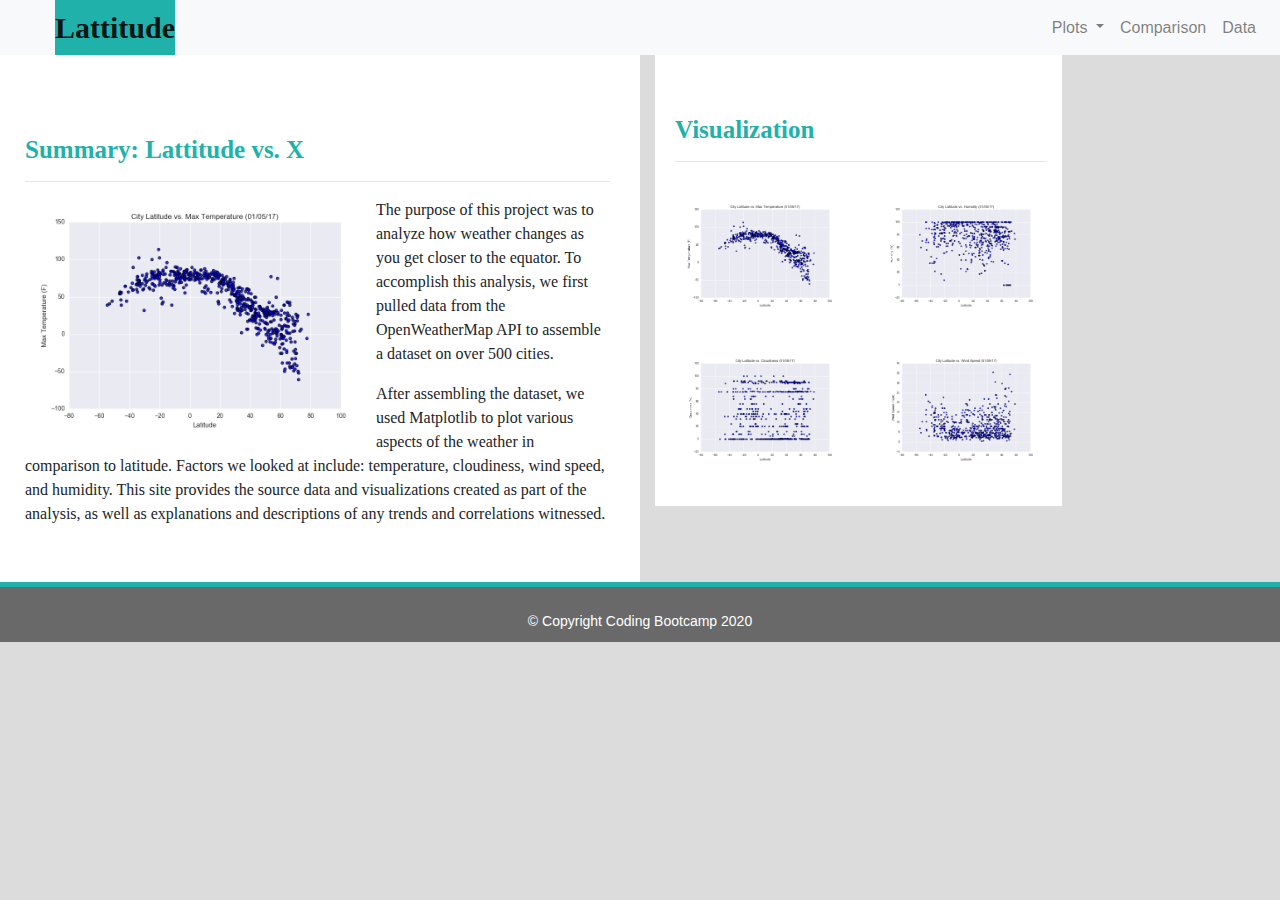
<file: WebVisualizations/index.html>
<!DOCTYPE html>
<html lang="en-us">

<head>
    <meta charset="UTF-8">
    <title>Web Visualization</title>
    <link rel="stylesheet" href="https://stackpath.bootstrapcdn.com/bootstrap/4.3.1/css/bootstrap.min.css" integrity="sha384-ggOyR0iXCbMQv3Xipma34MD+dH/1fQ784/j6cY/iJTQUOhcWr7x9JvoRxT2MZw1T" crossorigin="anonymous">
    <link rel="stylesheet" href="style.css">
</head>


<body>
<!--Navbar-->
    <nav class="navbar navbar-expand-lg navbar-light bg-light">
    <a class="navbar-brand" href="index.html">Lattitude</a>
    <button class="navbar-toggler" type="button" data-toggle="collapse" data-target="#navbarSupportedContent" aria-controls="navbarSupportedContent" aria-expanded="false" aria-label="Toggle navigation">
    <span class="navbar-toggler-icon"></span>
    </button>

    <div class="collapse navbar-collapse" id="navbarSupportedContent">
        <ul class="navbar-nav ml-auto">
            <li class="nav-item dropdown">
                <a class="nav-link dropdown-toggle" href="#" id="navbarDropdown" role="button" data-toggle="dropdown" aria-haspopup="true" aria-expanded="false">
                Plots
                </a>
                <div class="dropdown-menu dropdown-menu-right" aria-labelledby="navbarDropdown">
                    <a class="dropdown-item" href="max_temperature.html">Max Temperature</a>
                    <a class="dropdown-item" href="humidity.html">Humidity</a>
                    <a class="dropdown-item" href="cloudiness.html">Cloudiness</a>
                    <a class="dropdown-item" href="wind_speed.html">Wind Speed</a>
                </div>
            </li>
            <li class="nav-item">
                <a class="nav-link" href="comparison.html">Comparison</a>
            </li>
            <li class="nav-item">
                <a class="nav-link" href="data.html">Data</a>
            </li>
        </ul>
    </div>
    </nav>
    
    <!--Summary Grid-->
    <div class="container-fliud">
        <div class="row">
        <div class="col-md-6"> 
            <div class="col-md-12">
                <h2>Summary: Lattitude vs. X</h2>
                <hr>
            <div class = "img-fluid">
                <img src="assets/images/Fig1.png" class="rounded float-left" width="60%">
            </div>
            <p>The purpose of this project was to analyze how weather changes as you get closer to the equator. To accomplish this analysis, we first pulled data from the OpenWeatherMap API to assemble a dataset on over 500 cities.</p>
            <p>After assembling the dataset, we used Matplotlib to plot various aspects of the weather in comparison to latitude. Factors we looked at include: temperature, cloudiness, wind speed, and humidity. This site provides the source data and visualizations created as part of the analysis, as well as explanations and descriptions of any trends and correlations witnessed.</p>
            </div>
        </div>

        <!--Right Grid-->
        <div class="col-md-4">
            <div class="col-md-12">
               <h2>Visualization</h2>
               <hr>
                <div class="row">
                    <div class="col-md-6">
                        <a href="max_temperature.html">
                            <img src="assets/images/Fig1.png" class="img-fluid" alt="Max Temperature">
                        </a>
                    </div> 
                    <div class="col-md-6">
                        <a href="humidity.html">
                            <img src="assets/images/Fig2.png" class="img-fluid" alt="Humidity">
                        </a>
                    </div> 
                </div>

                <div class="row">
                    <div class="col-md-6">
                        <a href="cloudiness.html">
                            <img src="assets/images/Fig3.png" class="img-fluid" alt="Cloudiness">
                        </a>
                    </div> 
                    <div class="col-md-6">
                        <a href="wind_speed.html">
                            <img src="assets/images/Fig4.png" class="img-fluid" alt="Wind Speed">
                        </a>
                    </div> 
                </div>

            </div>
        </div>
        </div>
    </div>

<!--footer-->
<footer class="page-footer font-small blue pt-4">
<div class="container-fluid text-center">© Copyright Coding Bootcamp 2020
</div>      
</footer>

<script src="https://code.jquery.com/jquery-3.3.1.slim.min.js" integrity="sha384-q8i/X+965DzO0rT7abK41JStQIAqVgRVzpbzo5smXKp4YfRvH+8abtTE1Pi6jizo" crossorigin="anonymous"></script>
<script src="https://cdnjs.cloudflare.com/ajax/libs/popper.js/1.14.7/umd/popper.min.js" integrity="sha384-UO2eT0CpHqdSJQ6hJty5KVphtPhzWj9WO1clHTMGa3JDZwrnQq4sF86dIHNDz0W1" crossorigin="anonymous"></script>
<script src="https://stackpath.bootstrapcdn.com/bootstrap/4.3.1/js/bootstrap.min.js" integrity="sha384-JjSmVgyd0p3pXB1rRibZUAYoIIy6OrQ6VrjIEaFf/nJGzIxFDsf4x0xIM+B07jRM" crossorigin="anonymous"></script>

    
</body>
</html>
</file>
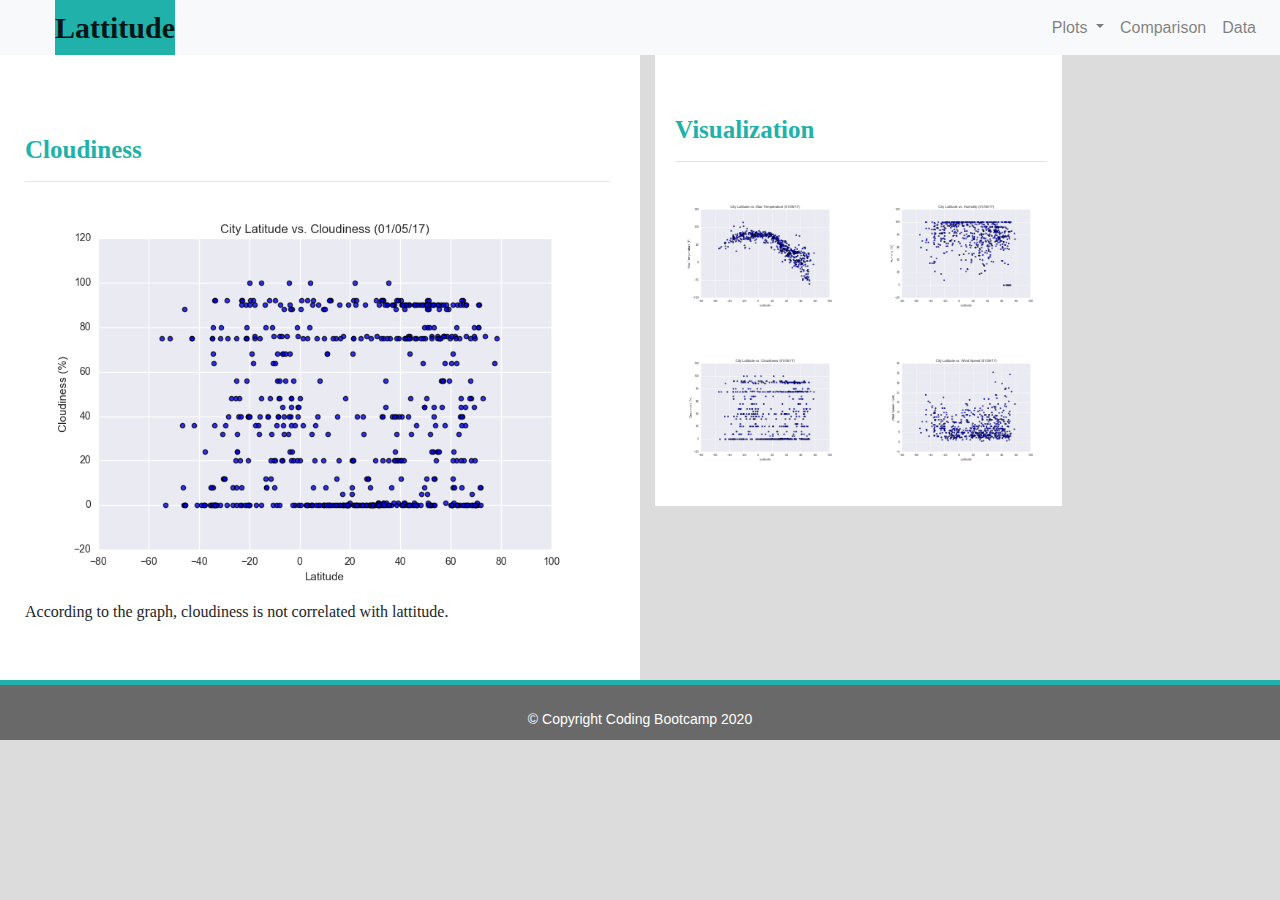
<file: WebVisualizations/cloudiness.html>
<!DOCTYPE html>
<html lang="en-us">

<head>
    <meta charset="UTF-8">
    <title>Web Visualization</title>
    <link rel="stylesheet" href="https://stackpath.bootstrapcdn.com/bootstrap/4.3.1/css/bootstrap.min.css" integrity="sha384-ggOyR0iXCbMQv3Xipma34MD+dH/1fQ784/j6cY/iJTQUOhcWr7x9JvoRxT2MZw1T" crossorigin="anonymous">
    <link rel="stylesheet" href="style.css">
</head>


<body>
<!--Navbar-->
    <nav class="navbar navbar-expand-lg navbar-light bg-light">
        <a class="navbar-brand" href="index.html">Lattitude</a>
        <button class="navbar-toggler" type="button" data-toggle="collapse" data-target="#navbarSupportedContent" aria-controls="navbarSupportedContent" aria-expanded="false" aria-label="Toggle navigation">
        <span class="navbar-toggler-icon"></span>
        </button>
    
        <div class="collapse navbar-collapse" id="navbarSupportedContent">
            <ul class="navbar-nav ml-auto">
                <li class="nav-item dropdown">
                    <a class="nav-link dropdown-toggle" href="#" id="navbarDropdown" role="button" data-toggle="dropdown" aria-haspopup="true" aria-expanded="false">
                    Plots
                    </a>
                    <div class="dropdown-menu dropdown-menu-right" aria-labelledby="navbarDropdown">
                        <a class="dropdown-item" href="max_temperature.html">Max Temperature</a>
                        <a class="dropdown-item" href="humidity.html">Humidity</a>
                        <a class="dropdown-item" href="cloudiness.html">Cloudiness</a>
                        <a class="dropdown-item" href="wind_speed.html">Wind Speed</a>
                    </div>
                </li>
                <li class="nav-item">
                    <a class="nav-link" href="comparison.html">Comparison</a>
                </li>
                <li class="nav-item">
                    <a class="nav-link" href="data.html">Data</a>
                </li>
            </ul>
        </div>
    </nav>

    <!--Left Grid-->
    <div class="container-fliud">
        <div class="row">
        <div class="col-md-6"> 
            <div class="col-md-12">
                <h2>Cloudiness</h2>
                <hr>
            <div class = "img-fluid">
                <img src="assets/images/Fig3.png" class="img-fluid" width="100%" alt="Cloudiness">
            </div>
            <p>According to the graph, cloudiness is not correlated with lattitude. </p>
            </div>
        </div>

        <!--Right Grid-->
        <div class="col-md-4">
            <div class="col-md-12">
               <h2>Visualization</h2>
               <hr>
                <div class="row">
                    <div class="col-md-6">
                        <a href="max_temperature.html">
                            <img src="assets/images/Fig1.png" class="img-fluid" alt="Max Temperature">
                        </a>
                    </div> 
                    <div class="col-md-6">
                        <a href="humidity.html">
                            <img src="assets/images/Fig2.png" class="img-fluid" alt="Humidity">
                        </a>
                    </div> 
                </div>

                <div class="row">
                    <div class="col-md-6">
                        <a href="cloudiness.html">
                            <img src="assets/images/Fig3.png" class="img-fluid" alt="Cloudiness">
                        </a>
                    </div> 
                    <div class="col-md-6">
                        <a href="wind_speed.html">
                            <img src="assets/images/Fig4.png" class="img-fluid" alt="Wind Speed">
                        </a>
                    </div> 
                </div>

            </div>
        </div>
        </div>
    </div>

<!--footer-->
<footer class="page-footer font-small blue pt-4">
    <div class="container-fluid text-center">© Copyright Coding Bootcamp 2020
    </div>      
</footer> 

<script src="https://code.jquery.com/jquery-3.3.1.slim.min.js" integrity="sha384-q8i/X+965DzO0rT7abK41JStQIAqVgRVzpbzo5smXKp4YfRvH+8abtTE1Pi6jizo" crossorigin="anonymous"></script>
<script src="https://cdnjs.cloudflare.com/ajax/libs/popper.js/1.14.7/umd/popper.min.js" integrity="sha384-UO2eT0CpHqdSJQ6hJty5KVphtPhzWj9WO1clHTMGa3JDZwrnQq4sF86dIHNDz0W1" crossorigin="anonymous"></script>
<script src="https://stackpath.bootstrapcdn.com/bootstrap/4.3.1/js/bootstrap.min.js" integrity="sha384-JjSmVgyd0p3pXB1rRibZUAYoIIy6OrQ6VrjIEaFf/nJGzIxFDsf4x0xIM+B07jRM" crossorigin="anonymous"></script>


</body>
</html>
</file>
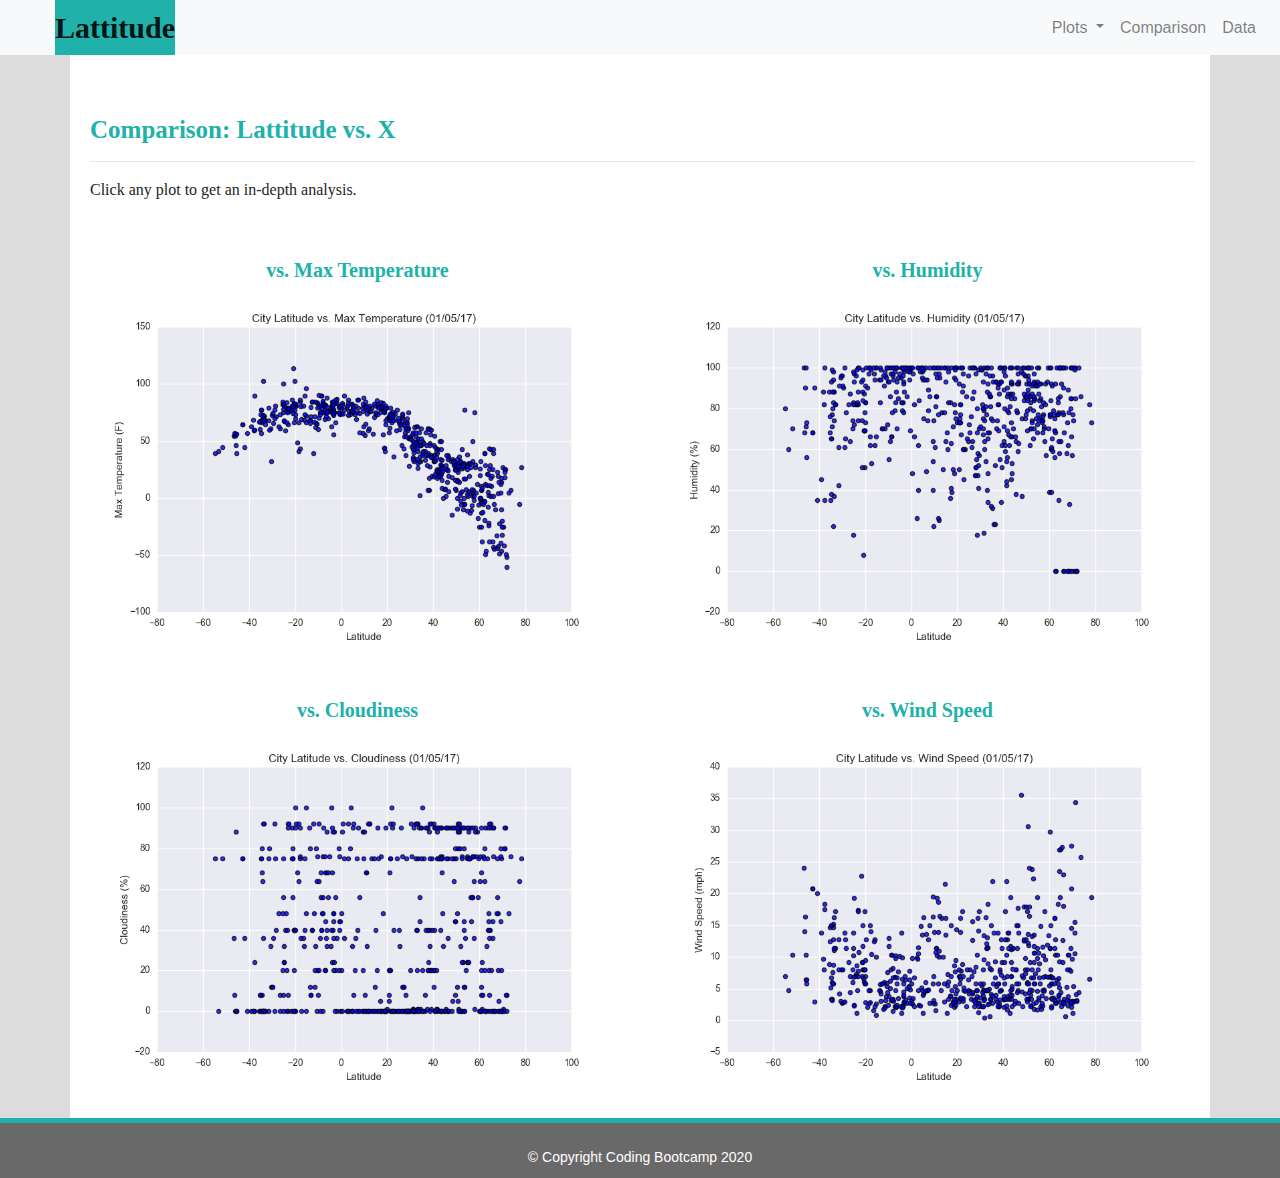
<file: WebVisualizations/comparison.html>
<!DOCTYPE html>
<html lang="en-us">

<head>
    <meta charset="UTF-8">
    <title>Web Visualization</title>
    <link rel="stylesheet" href="https://stackpath.bootstrapcdn.com/bootstrap/4.3.1/css/bootstrap.min.css" integrity="sha384-ggOyR0iXCbMQv3Xipma34MD+dH/1fQ784/j6cY/iJTQUOhcWr7x9JvoRxT2MZw1T" crossorigin="anonymous">
    <link rel="stylesheet" href="style.css">
</head>


<body>
    <!--Navbar-->
    <nav class="navbar navbar-expand-lg navbar-light bg-light">
        <a class="navbar-brand" href="index.html">Lattitude</a>
        <button class="navbar-toggler" type="button" data-toggle="collapse" data-target="#navbarSupportedContent" aria-controls="navbarSupportedContent" aria-expanded="false" aria-label="Toggle navigation">
        <span class="navbar-toggler-icon"></span>
        </button>

        <div class="collapse navbar-collapse" id="navbarSupportedContent">
            <ul class="navbar-nav ml-auto">
                <li class="nav-item dropdown">
                    <a class="nav-link dropdown-toggle" href="#" id="navbarDropdown" role="button" data-toggle="dropdown" aria-haspopup="true" aria-expanded="false">
                    Plots
                    </a>
                    <div class="dropdown-menu dropdown-menu-right" aria-labelledby="navbarDropdown">
                        <a class="dropdown-item" href="max_temperature.html">Max Temperature</a>
                        <a class="dropdown-item" href="humidity.html">Humidity</a>
                        <a class="dropdown-item" href="cloudiness.html">Cloudiness</a>
                        <a class="dropdown-item" href="wind_speed.html">Wind Speed</a>
                    </div>
                </li>
                <li class="nav-item">
                    <a class="nav-link" href="comparison.html">Comparison</a>
                </li>
                <li class="nav-item">
                    <a class="nav-link" href="data.html">Data</a>
                </li>
            </ul>
        </div>
    </nav>
<!--Comparison Grid-->
    <section>
        <div class="container">
            <div class="row">
                <div class="col-md-12">
                    <h2>Comparison: Lattitude vs. X</h2>
                    <hr>
                    <p>Click any plot to get an in-depth analysis.</p>
                </div> 
            </div>
            <div class="row">    
                <div class="col-md-6">
                    <h4 class="text-center">vs. Max Temperature</h4>
                    <a href="max_temperature.html">
                        <img src="assets/images/Fig1.png" class="img-fluid" width="100%" alt="Max Temperature">
                    </a>
                </div> 

                <div class="col-md-6">
                    <h4 class="text-center">vs. Humidity</h4>
                    <a href="humidity.html">
                        <img src="assets/images/Fig2.png" class="img-fluid" width="100%" alt="Humidity">
                    </a>
                </div> 

            </div>
            <div class="row">    
                <div class="col-md-6">
                    <h4 class="text-center">vs. Cloudiness</h4>
                    <a href="cloudiness.html">
                        <img src="assets/images/Fig3.png" class="img-fluid" width="100%" alt="Cloudiness">
                    </a>
                </div> 

                <div class="col-md-6">
                    <h4 class="text-center">vs. Wind Speed</h4>
                    <a href="wind_speed.html">
                        <img src="assets/images/Fig4.png" class="img-fluid" width="100%" alt="Wind Speed">
                    </a>
                </div> 

            </div>
            </div>
        </div>
    </section>

<!--footer-->
<footer class="page-footer font-small blue pt-4">
    <div class="container-fluid text-center">© Copyright Coding Bootcamp 2020
    </div>      
</footer> 

<script src="https://code.jquery.com/jquery-3.3.1.slim.min.js" integrity="sha384-q8i/X+965DzO0rT7abK41JStQIAqVgRVzpbzo5smXKp4YfRvH+8abtTE1Pi6jizo" crossorigin="anonymous"></script>
<script src="https://cdnjs.cloudflare.com/ajax/libs/popper.js/1.14.7/umd/popper.min.js" integrity="sha384-UO2eT0CpHqdSJQ6hJty5KVphtPhzWj9WO1clHTMGa3JDZwrnQq4sF86dIHNDz0W1" crossorigin="anonymous"></script>
<script src="https://stackpath.bootstrapcdn.com/bootstrap/4.3.1/js/bootstrap.min.js" integrity="sha384-JjSmVgyd0p3pXB1rRibZUAYoIIy6OrQ6VrjIEaFf/nJGzIxFDsf4x0xIM+B07jRM" crossorigin="anonymous"></script>

    
</body>
</html>
</file>
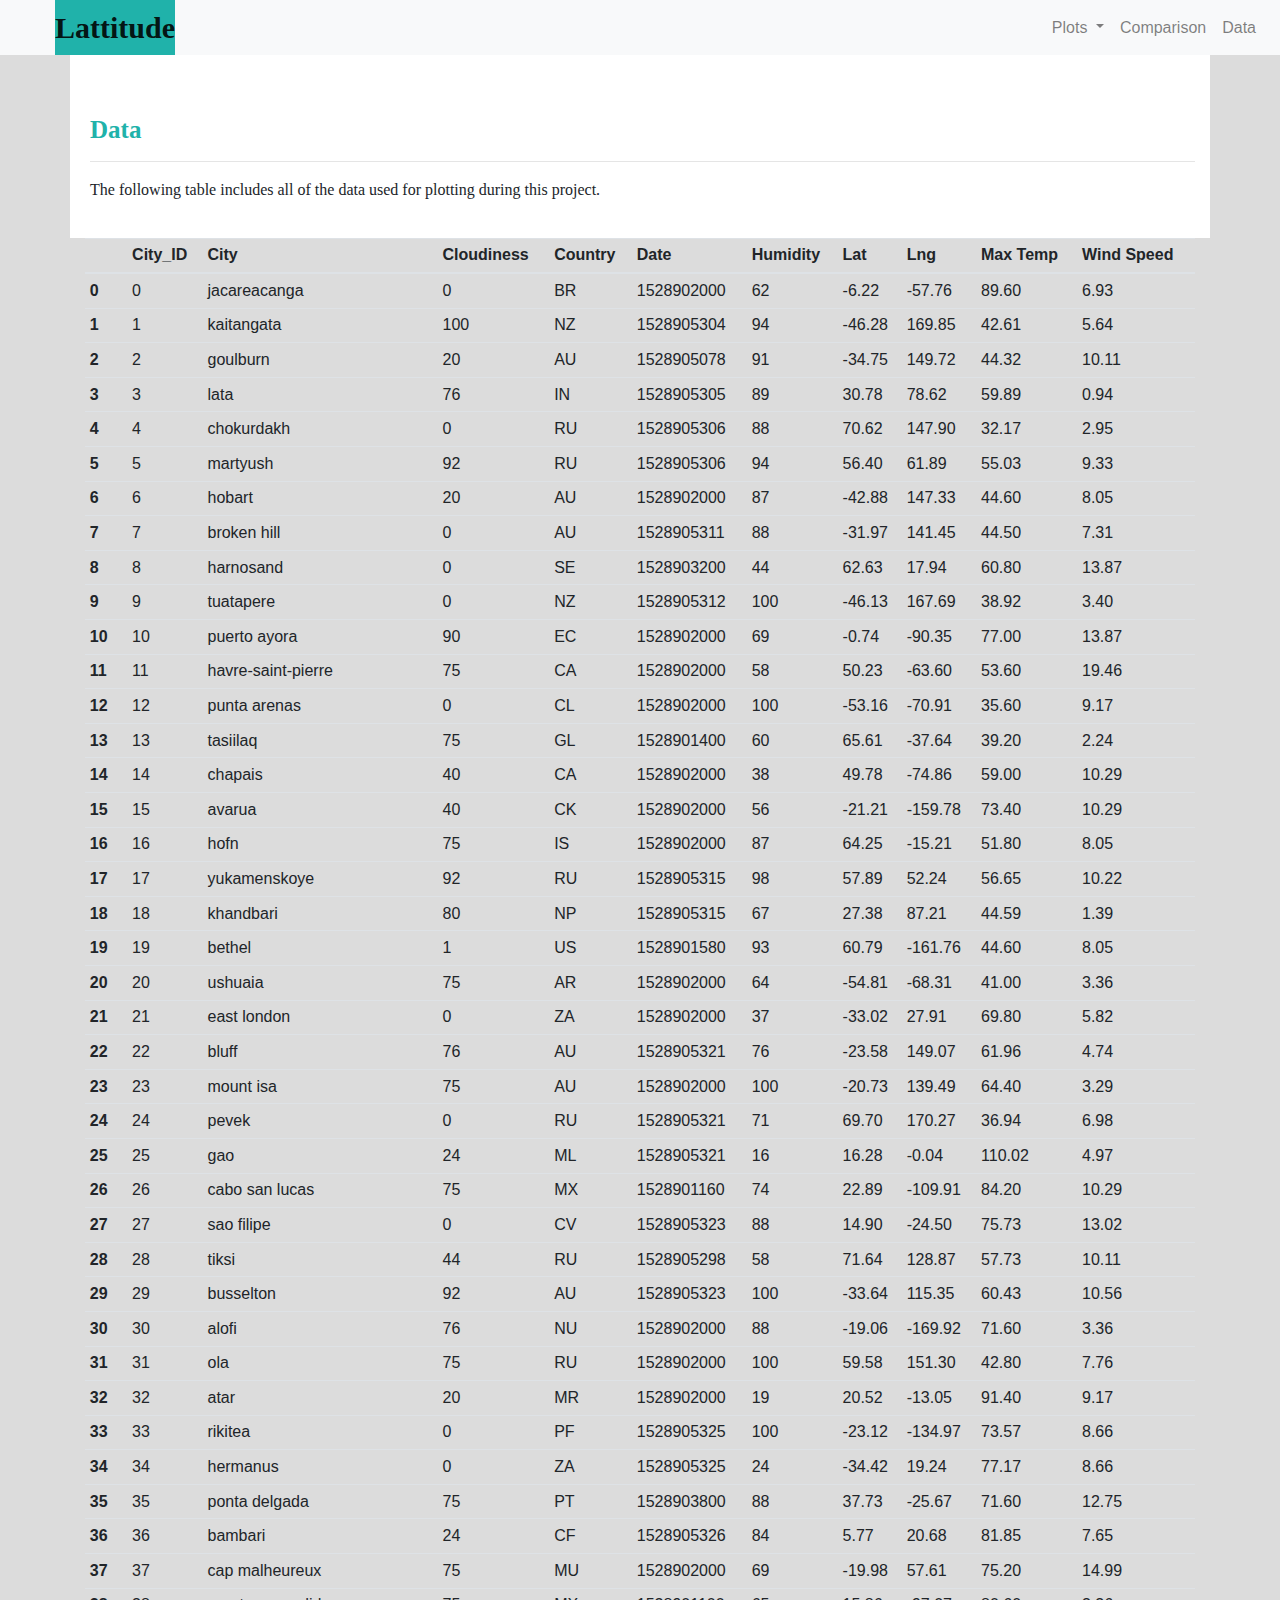
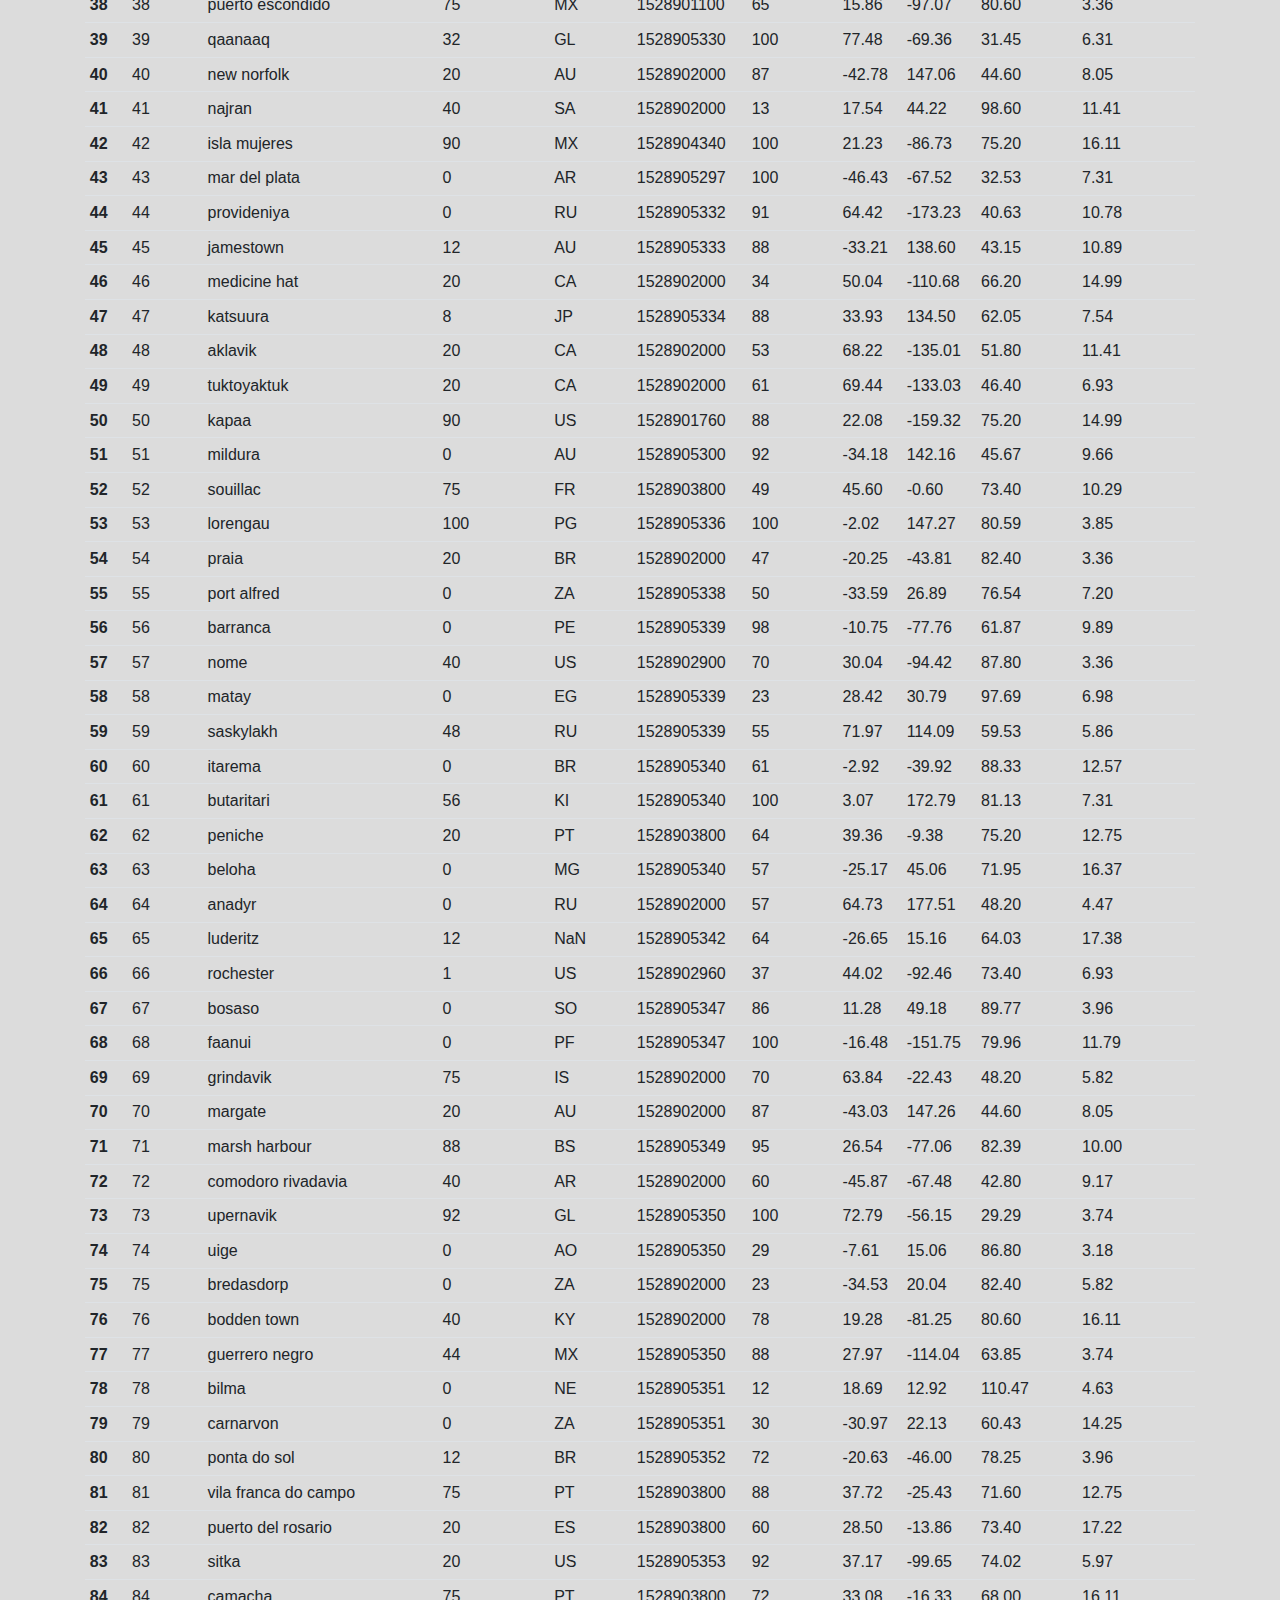
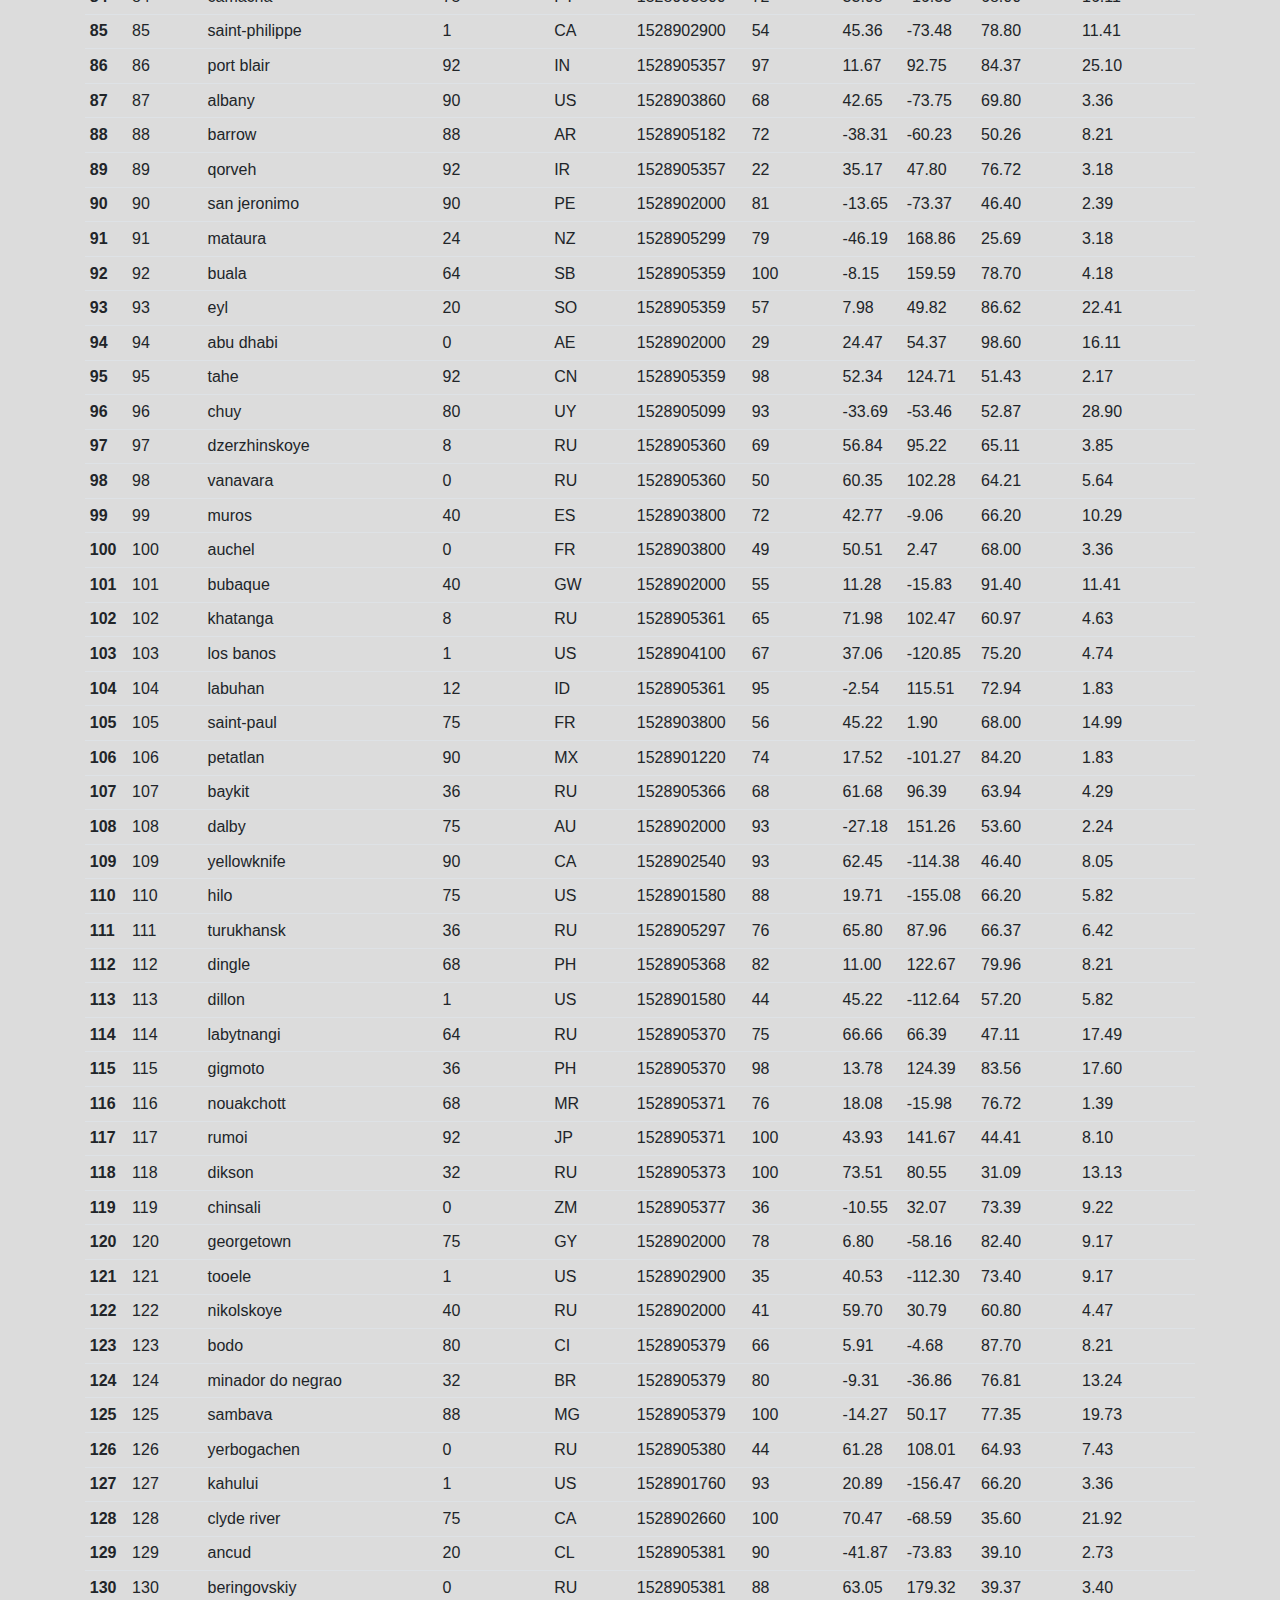
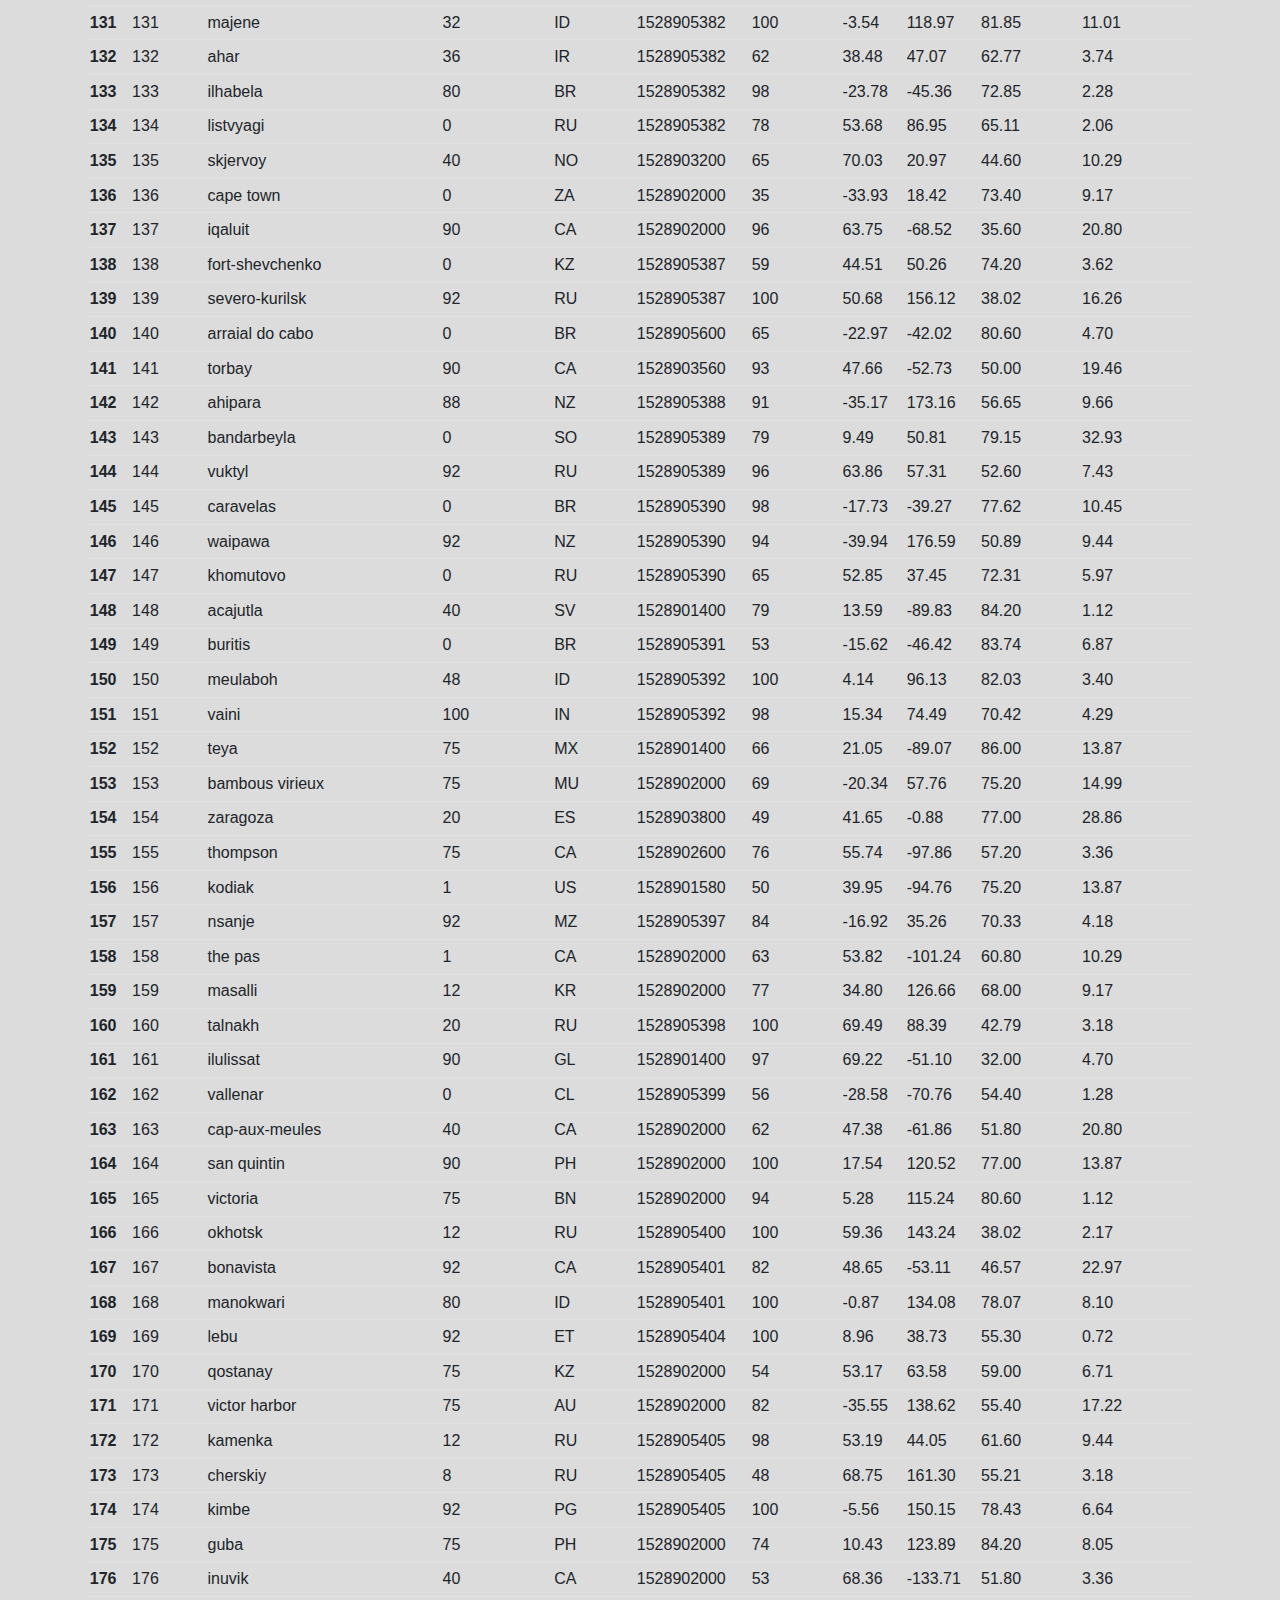
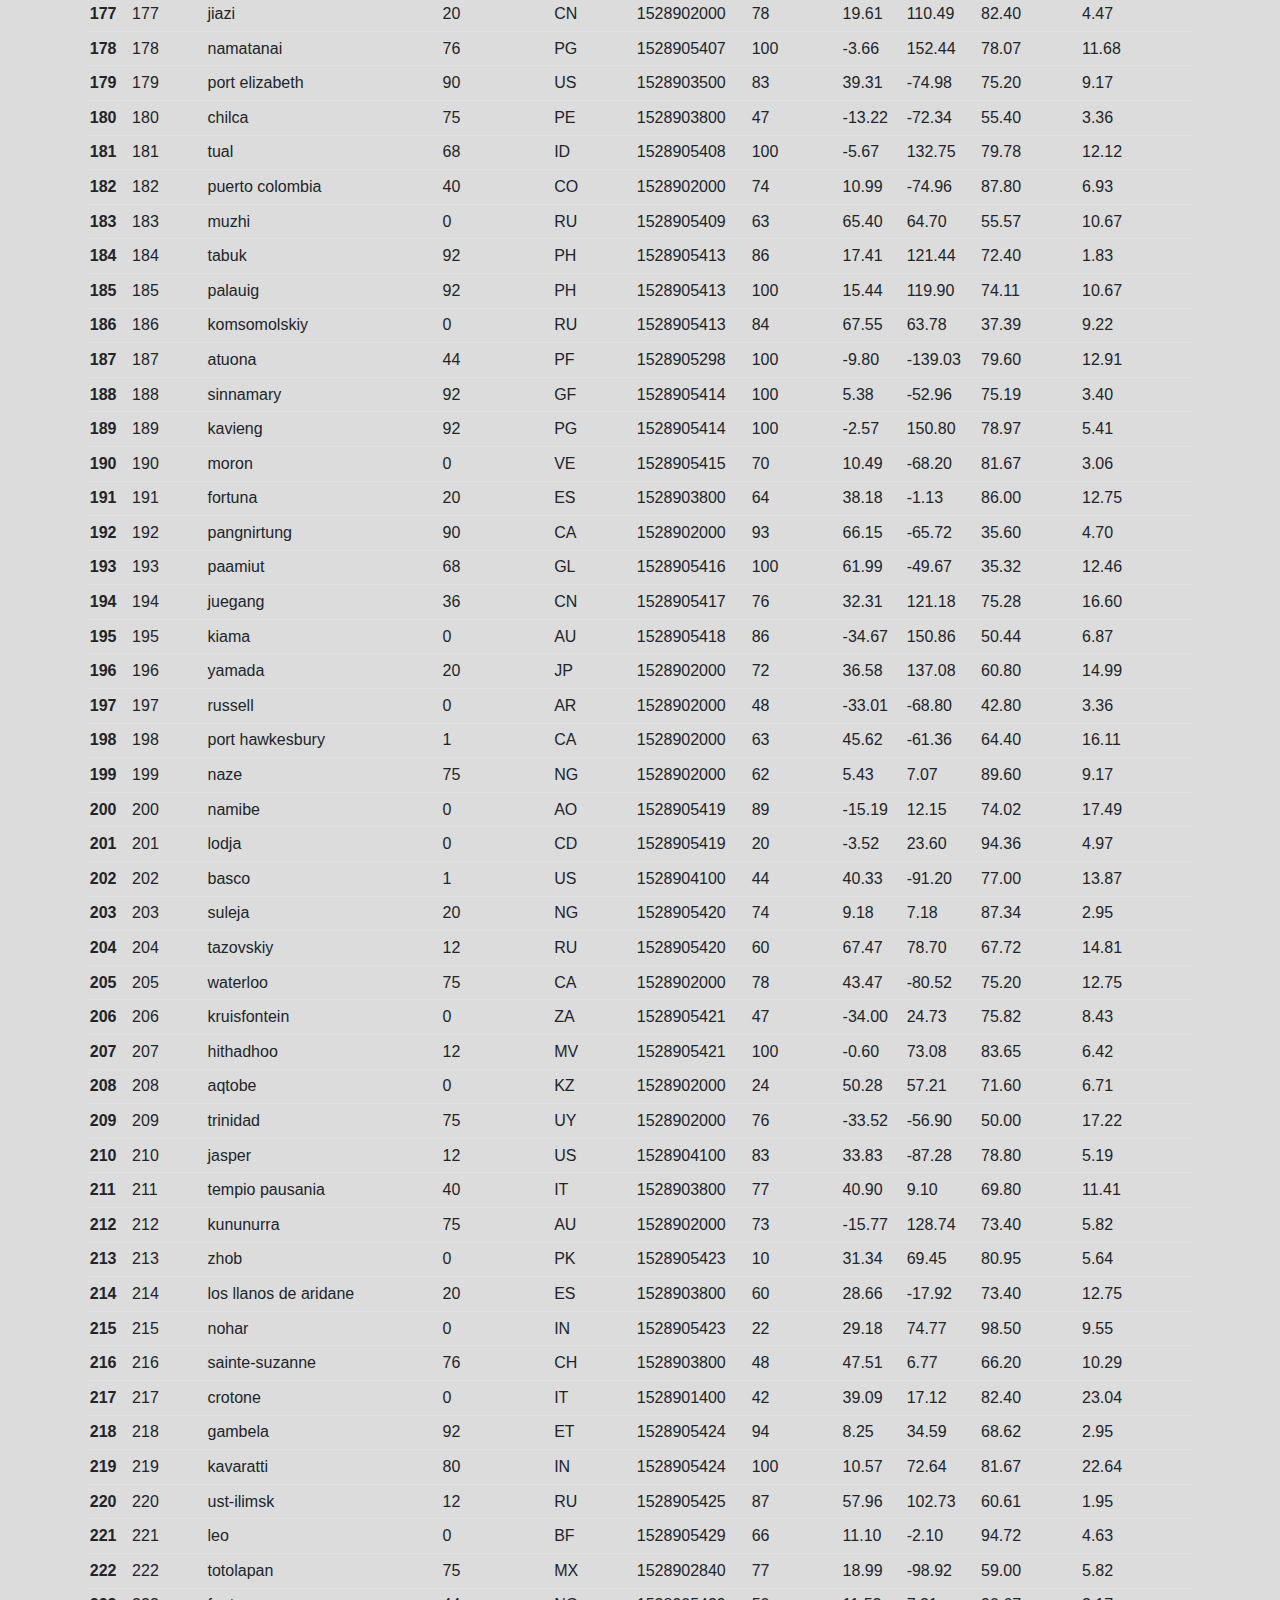
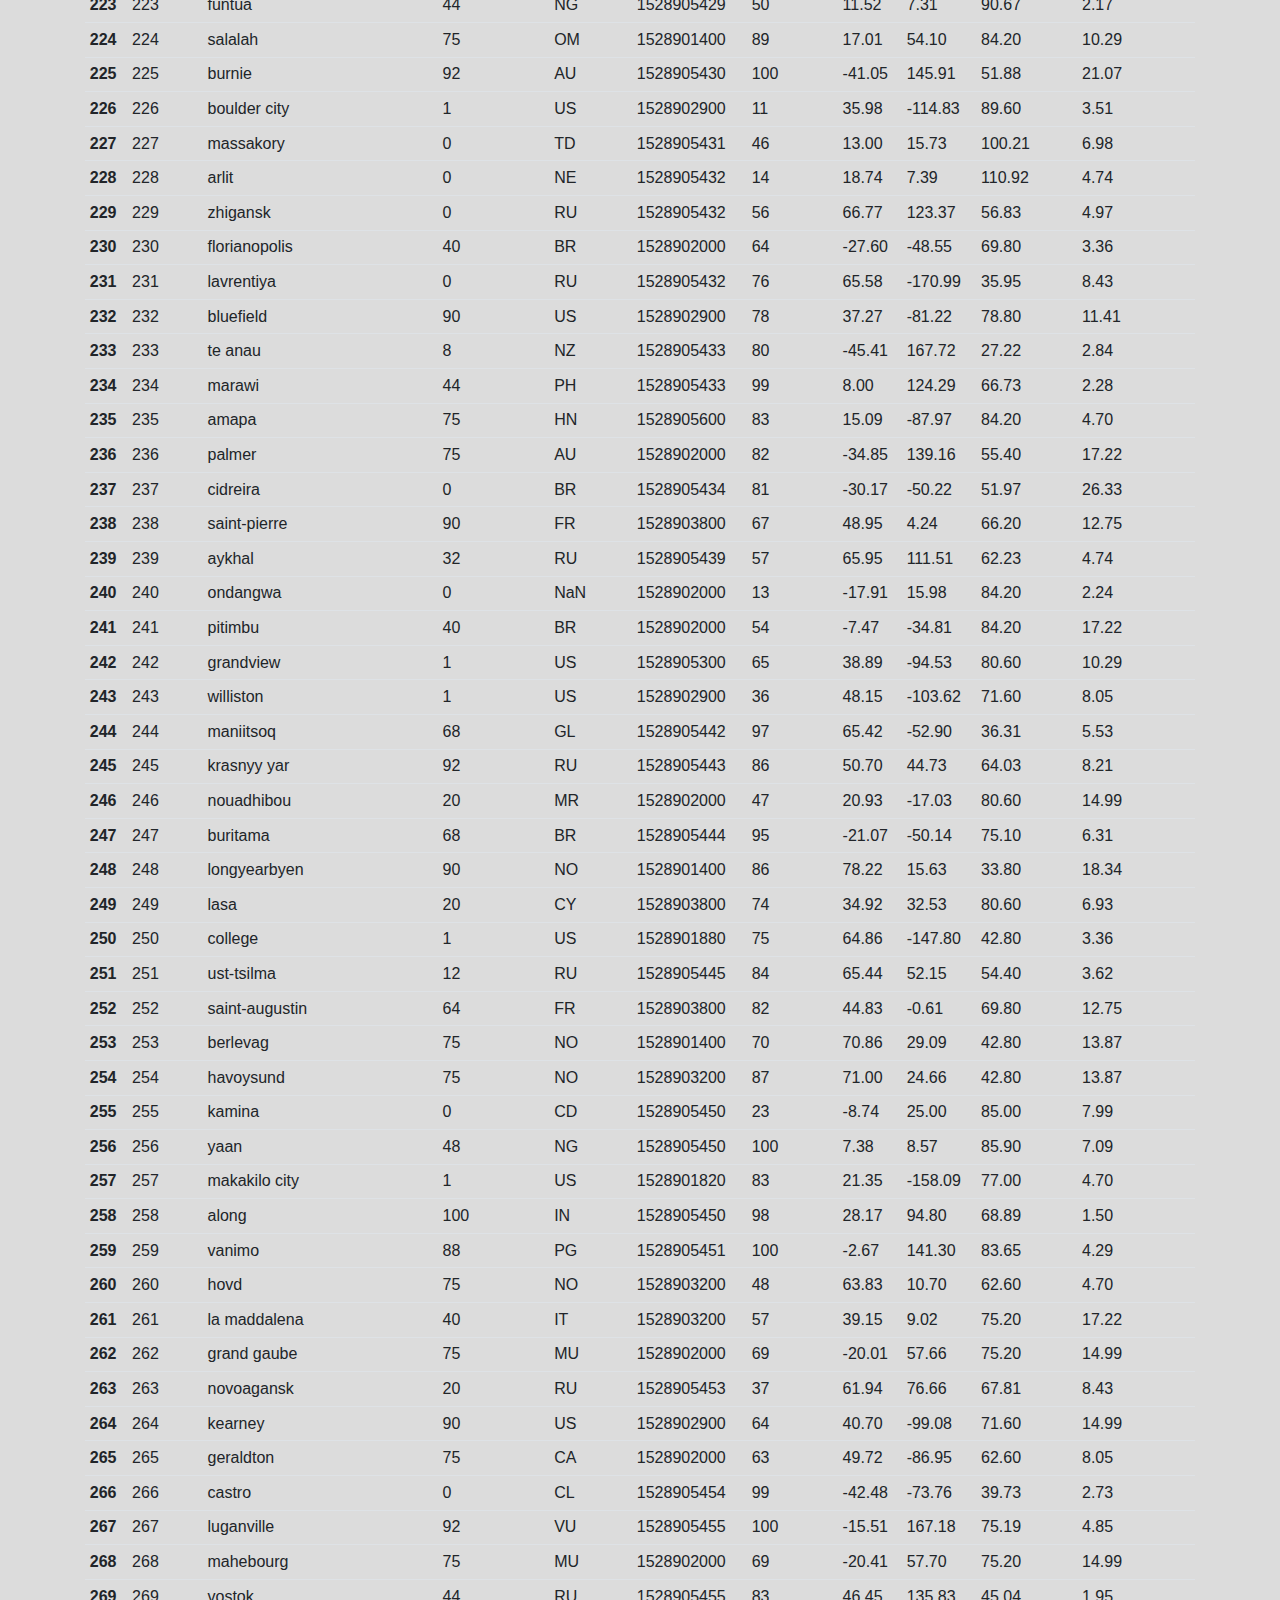
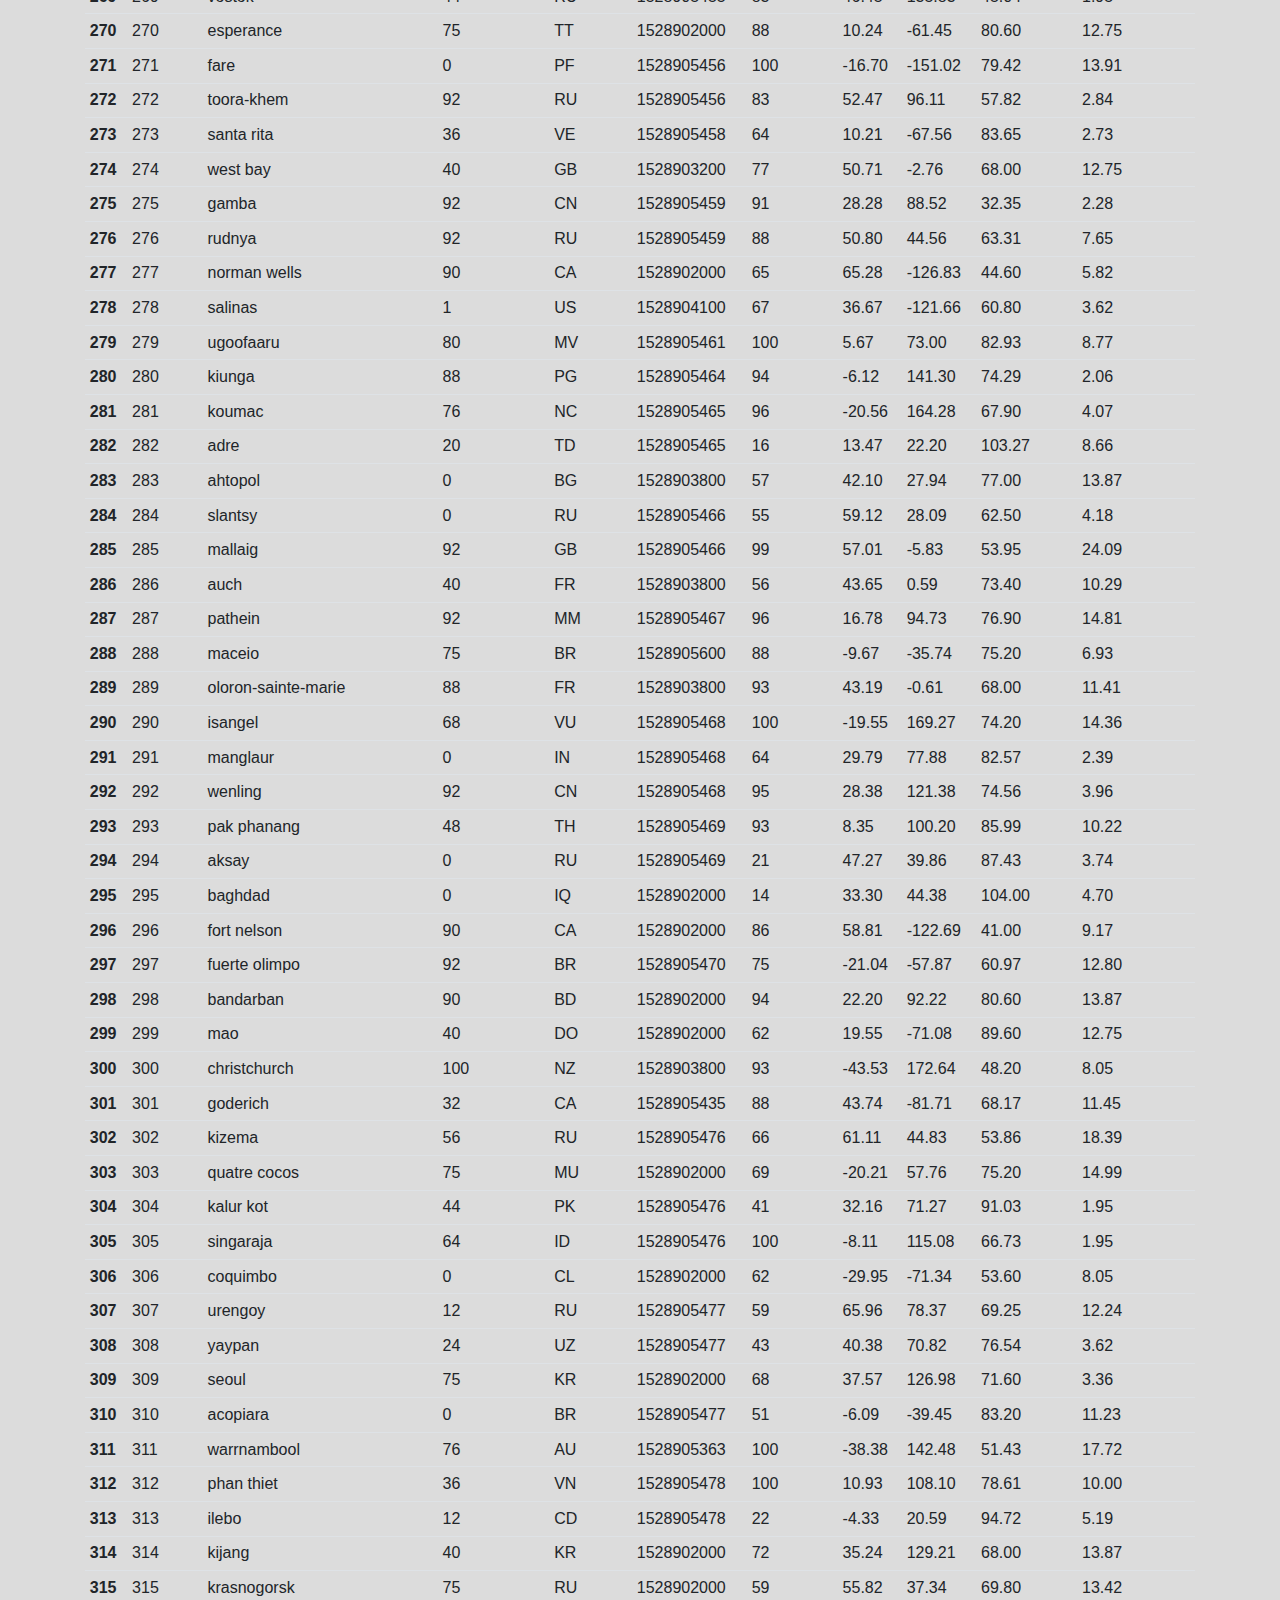
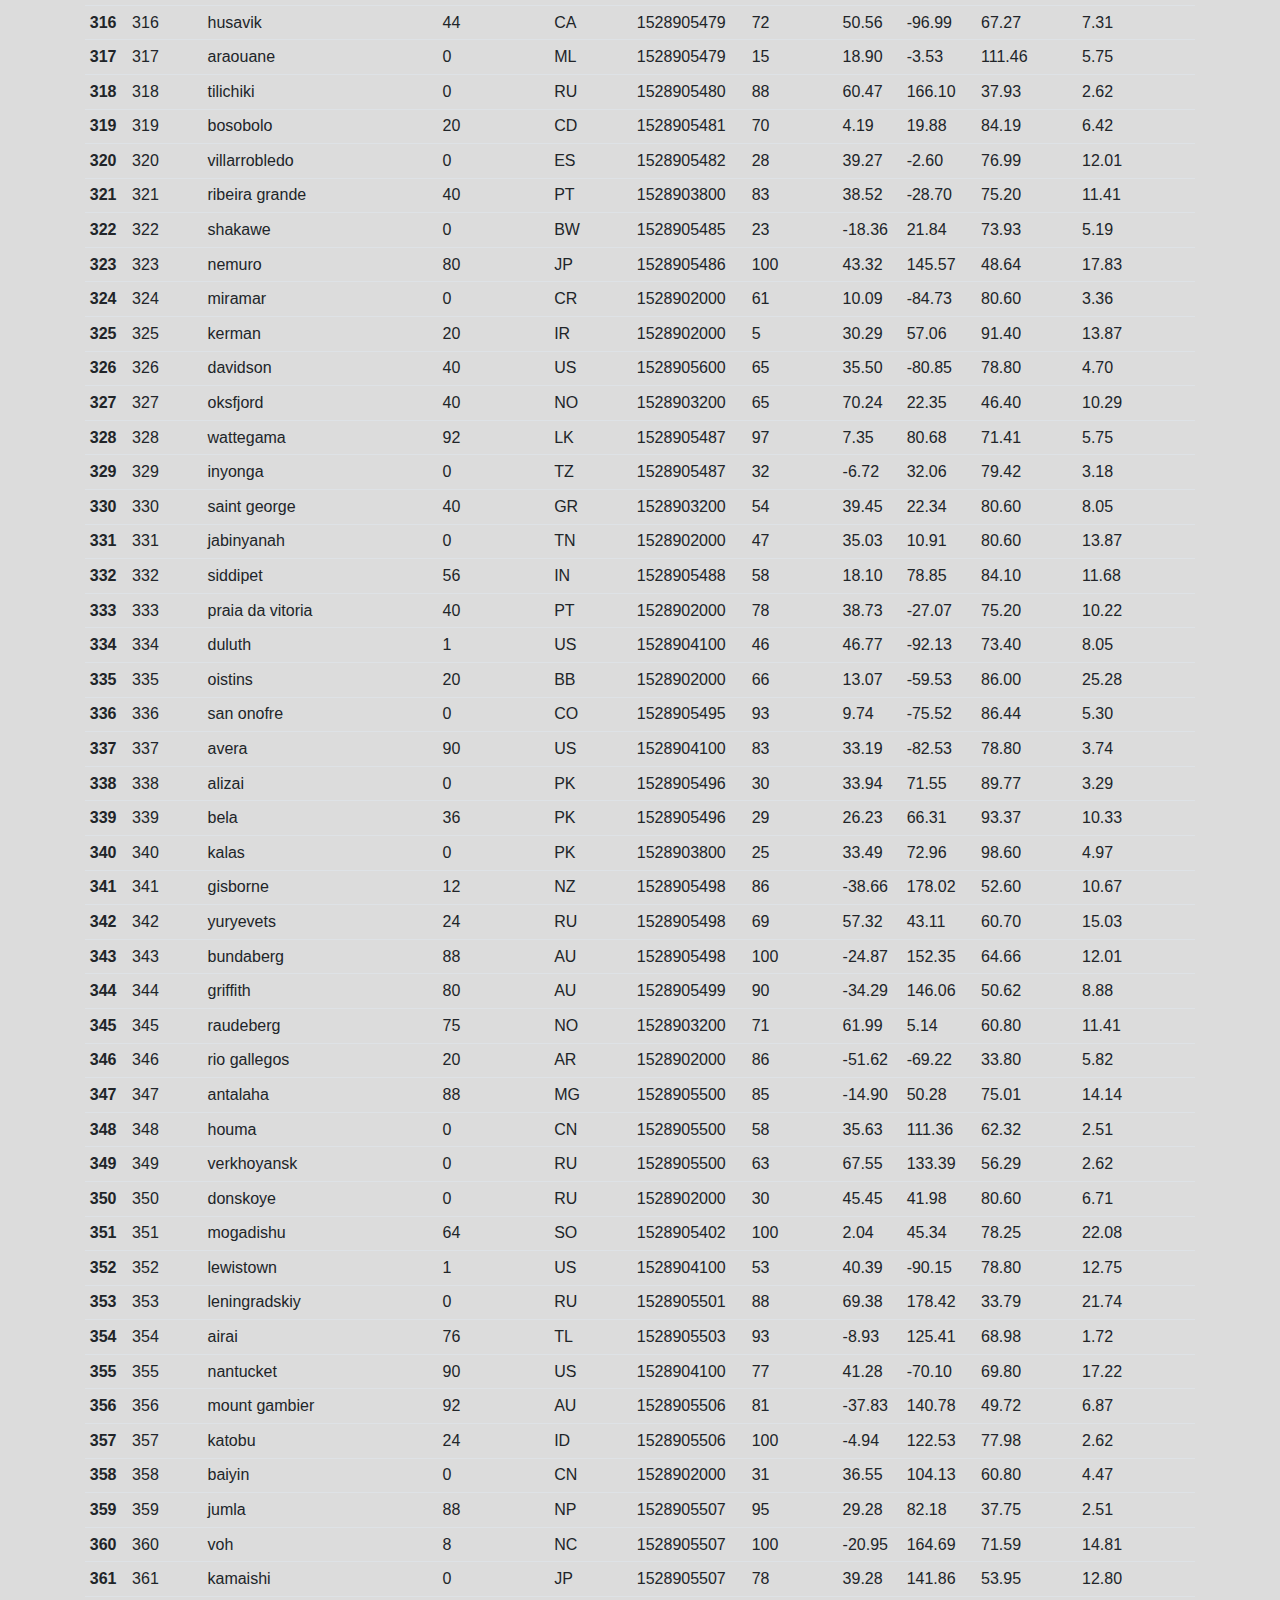
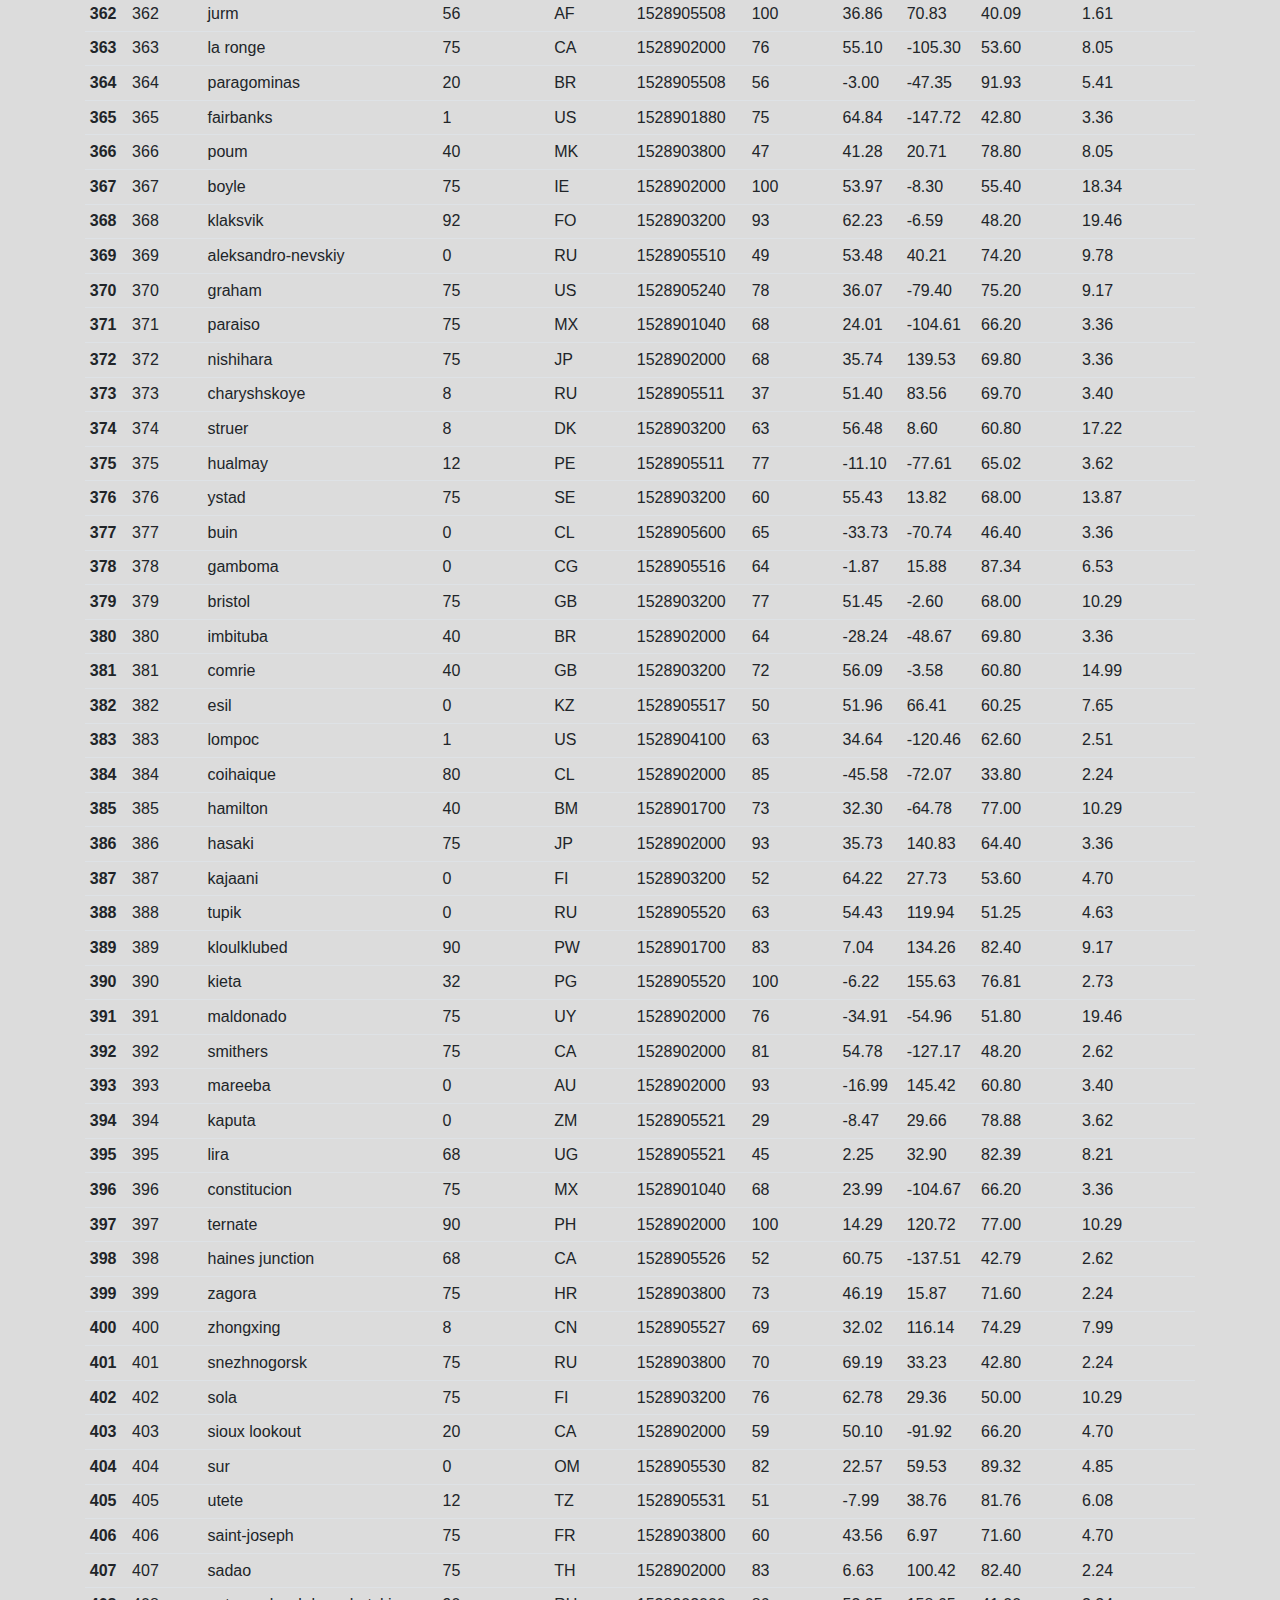
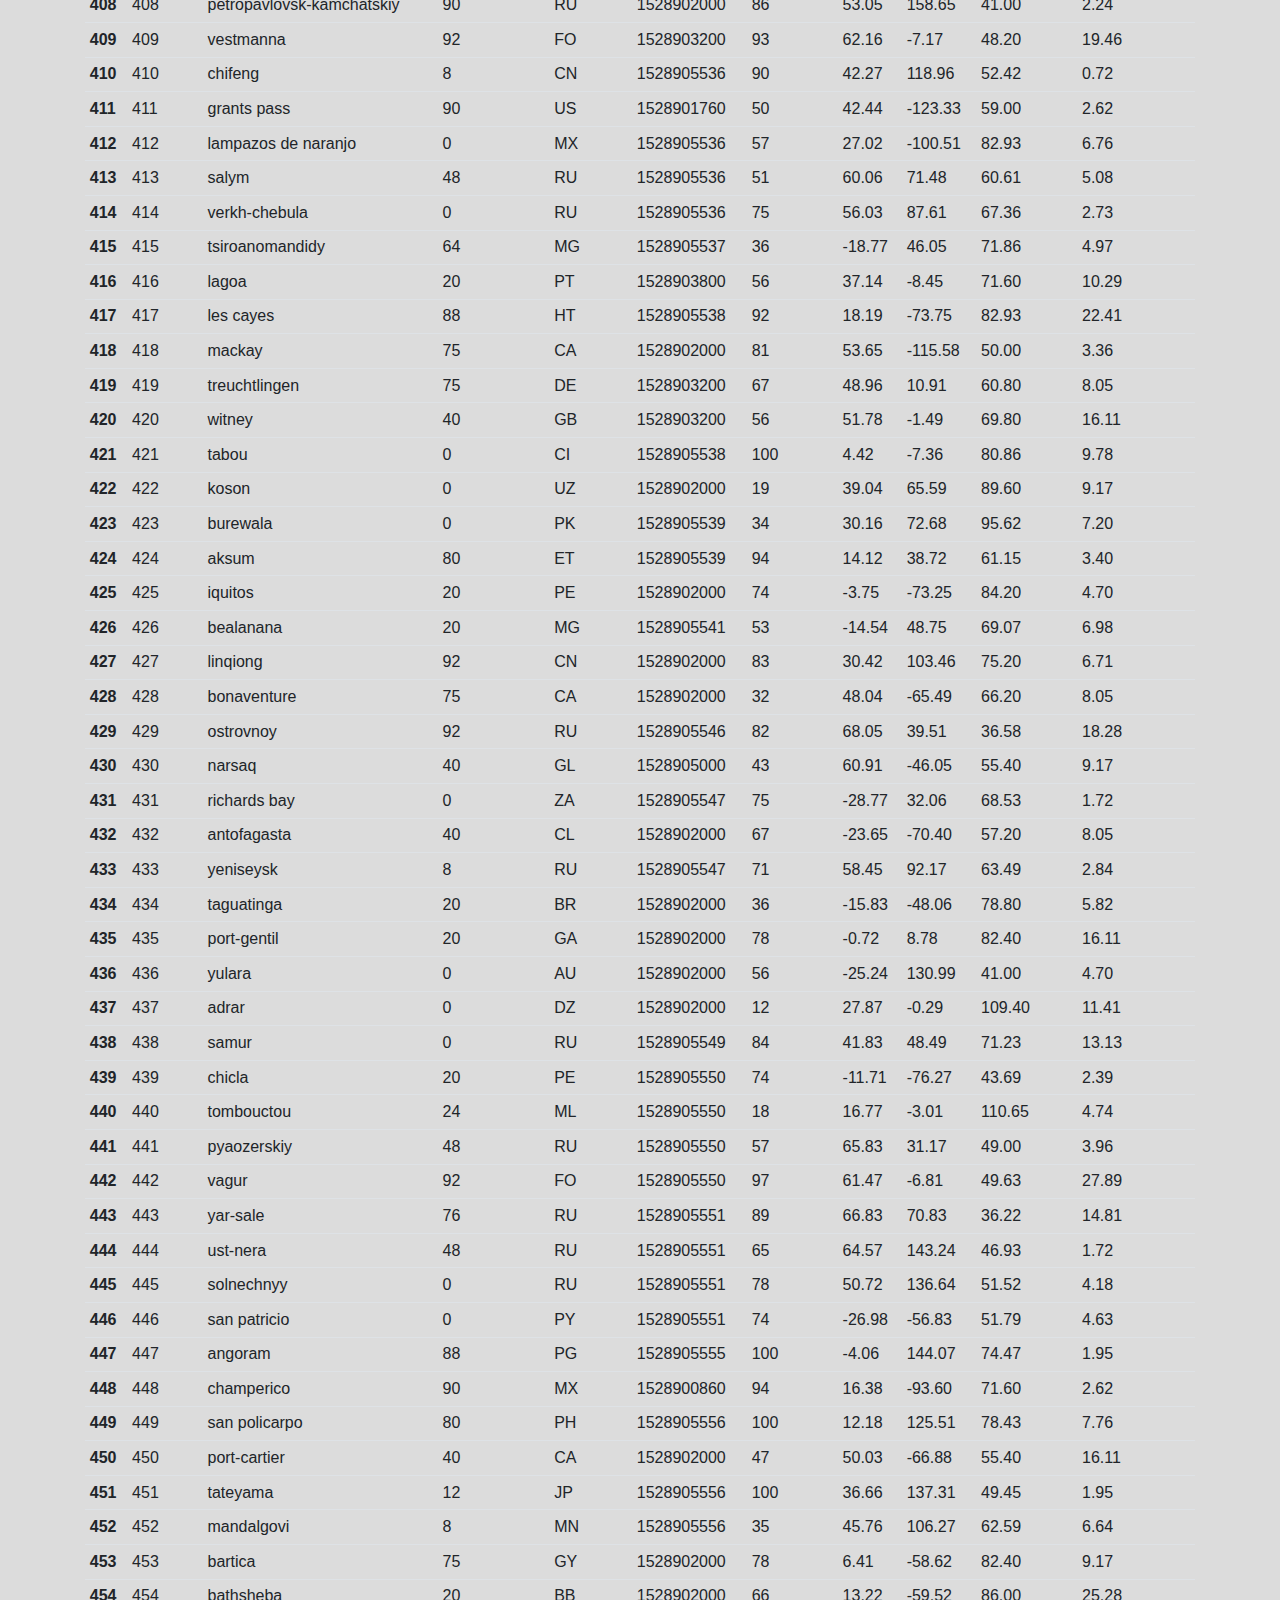
<file: WebVisualizations/data.html>
<!DOCTYPE html>
<html lang="en-us">

<head>
    <meta charset="UTF-8">
    <title>Web Visualization</title>
    <link rel="stylesheet" href="https://stackpath.bootstrapcdn.com/bootstrap/4.3.1/css/bootstrap.min.css" integrity="sha384-ggOyR0iXCbMQv3Xipma34MD+dH/1fQ784/j6cY/iJTQUOhcWr7x9JvoRxT2MZw1T" crossorigin="anonymous">
    <link rel="stylesheet" href="style.css">
</head>


<body>
    <!--Navbar-->
    <nav class="navbar navbar-expand-lg navbar-light bg-light">
        <a class="navbar-brand" href="index.html">Lattitude</a>
        <button class="navbar-toggler" type="button" data-toggle="collapse" data-target="#navbarSupportedContent" aria-controls="navbarSupportedContent" aria-expanded="false" aria-label="Toggle navigation">
        <span class="navbar-toggler-icon"></span>
        </button>

        <div class="collapse navbar-collapse" id="navbarSupportedContent">
            <ul class="navbar-nav ml-auto">
                <li class="nav-item dropdown">
                    <a class="nav-link dropdown-toggle" href="#" id="navbarDropdown" role="button" data-toggle="dropdown" aria-haspopup="true" aria-expanded="false">
                    Plots
                    </a>
                    <div class="dropdown-menu dropdown-menu-right" aria-labelledby="navbarDropdown">
                        <a class="dropdown-item" href="max_temperature.html">Max Temperature</a>
                        <a class="dropdown-item" href="humidity.html">Humidity</a>
                        <a class="dropdown-item" href="cloudiness.html">Cloudiness</a>
                        <a class="dropdown-item" href="wind_speed.html">Wind Speed</a>
                    </div>
                </li>
                <li class="nav-item">
                    <a class="nav-link" href="comparison.html">Comparison</a>
                </li>
                <li class="nav-item">
                    <a class="nav-link" href="data.html">Data</a>
                </li>
            </ul>
        </div>
    </nav>

    <!--Data-->
        <div class="container">
            <div class="row">
                <div class="col-md-12">
                    <h2>Data</h2>
                    <hr>
                    <p>The following table includes all of the data used for plotting during this project.</p>
                </div> 
            </div>

            <table class="table table-sm">
                <thead>
                    <tr style="text-align: right;"></tr>
                    <th></th>
                    <th>City_ID</th>
                    <th>City</th>
                    <th>Cloudiness</th>
                    <th>Country</th>
                    <th>Date</th>
                    <th>Humidity</th>
                    <th>Lat</th>
                    <th>Lng</th>
                    <th>Max Temp</th>
                    <th>Wind Speed</th>
                    </tr>
                </thead>
                <tbody>
                    <tr>
                    <th>0</th>
                    <td>0</td>
                    <td>jacareacanga</td>
                    <td>0</td>
                    <td>BR</td>
                    <td>1528902000</td>
                    <td>62</td>
                    <td>-6.22</td>
                    <td>-57.76</td>
                    <td>89.60</td>
                    <td>6.93</td>
                    </tr>
                    <tr>
                    <th>1</th>
                    <td>1</td>
                    <td>kaitangata</td>
                    <td>100</td>
                    <td>NZ</td>
                    <td>1528905304</td>
                    <td>94</td>
                    <td>-46.28</td>
                    <td>169.85</td>
                    <td>42.61</td>
                    <td>5.64</td>
                    </tr>
                    <tr>
                    <th>2</th>
                    <td>2</td>
                    <td>goulburn</td>
                    <td>20</td>
                    <td>AU</td>
                    <td>1528905078</td>
                    <td>91</td>
                    <td>-34.75</td>
                    <td>149.72</td>
                    <td>44.32</td>
                    <td>10.11</td>
                    </tr>
                    <tr>
                    <th>3</th>
                    <td>3</td>
                    <td>lata</td>
                    <td>76</td>
                    <td>IN</td>
                    <td>1528905305</td>
                    <td>89</td>
                    <td>30.78</td>
                    <td>78.62</td>
                    <td>59.89</td>
                    <td>0.94</td>
                    </tr>
                    <tr>
                    <th>4</th>
                    <td>4</td>
                    <td>chokurdakh</td>
                    <td>0</td>
                    <td>RU</td>
                    <td>1528905306</td>
                    <td>88</td>
                    <td>70.62</td>
                    <td>147.90</td>
                    <td>32.17</td>
                    <td>2.95</td>
                    </tr>
                    <tr>
                    <th>5</th>
                    <td>5</td>
                    <td>martyush</td>
                    <td>92</td>
                    <td>RU</td>
                    <td>1528905306</td>
                    <td>94</td>
                    <td>56.40</td>
                    <td>61.89</td>
                    <td>55.03</td>
                    <td>9.33</td>
                    </tr>
                    <tr>
                    <th>6</th>
                    <td>6</td>
                    <td>hobart</td>
                    <td>20</td>
                    <td>AU</td>
                    <td>1528902000</td>
                    <td>87</td>
                    <td>-42.88</td>
                    <td>147.33</td>
                    <td>44.60</td>
                    <td>8.05</td>
                    </tr>
                    <tr>
                    <th>7</th>
                    <td>7</td>
                    <td>broken hill</td>
                    <td>0</td>
                    <td>AU</td>
                    <td>1528905311</td>
                    <td>88</td>
                    <td>-31.97</td>
                    <td>141.45</td>
                    <td>44.50</td>
                    <td>7.31</td>
                    </tr>
                    <tr>
                    <th>8</th>
                    <td>8</td>
                    <td>harnosand</td>
                    <td>0</td>
                    <td>SE</td>
                    <td>1528903200</td>
                    <td>44</td>
                    <td>62.63</td>
                    <td>17.94</td>
                    <td>60.80</td>
                    <td>13.87</td>
                    </tr>
                    <tr>
                    <th>9</th>
                    <td>9</td>
                    <td>tuatapere</td>
                    <td>0</td>
                    <td>NZ</td>
                    <td>1528905312</td>
                    <td>100</td>
                    <td>-46.13</td>
                    <td>167.69</td>
                    <td>38.92</td>
                    <td>3.40</td>
                    </tr>
                    <tr>
                    <th>10</th>
                    <td>10</td>
                    <td>puerto ayora</td>
                    <td>90</td>
                    <td>EC</td>
                    <td>1528902000</td>
                    <td>69</td>
                    <td>-0.74</td>
                    <td>-90.35</td>
                    <td>77.00</td>
                    <td>13.87</td>
                    </tr>
                    <tr>
                    <th>11</th>
                    <td>11</td>
                    <td>havre-saint-pierre</td>
                    <td>75</td>
                    <td>CA</td>
                    <td>1528902000</td>
                    <td>58</td>
                    <td>50.23</td>
                    <td>-63.60</td>
                    <td>53.60</td>
                    <td>19.46</td>
                    </tr>
                    <tr>
                    <th>12</th>
                    <td>12</td>
                    <td>punta arenas</td>
                    <td>0</td>
                    <td>CL</td>
                    <td>1528902000</td>
                    <td>100</td>
                    <td>-53.16</td>
                    <td>-70.91</td>
                    <td>35.60</td>
                    <td>9.17</td>
                    </tr>
                    <tr>
                    <th>13</th>
                    <td>13</td>
                    <td>tasiilaq</td>
                    <td>75</td>
                    <td>GL</td>
                    <td>1528901400</td>
                    <td>60</td>
                    <td>65.61</td>
                    <td>-37.64</td>
                    <td>39.20</td>
                    <td>2.24</td>
                    </tr>
                    <tr>
                    <th>14</th>
                    <td>14</td>
                    <td>chapais</td>
                    <td>40</td>
                    <td>CA</td>
                    <td>1528902000</td>
                    <td>38</td>
                    <td>49.78</td>
                    <td>-74.86</td>
                    <td>59.00</td>
                    <td>10.29</td>
                    </tr>
                    <tr>
                    <th>15</th>
                    <td>15</td>
                    <td>avarua</td>
                    <td>40</td>
                    <td>CK</td>
                    <td>1528902000</td>
                    <td>56</td>
                    <td>-21.21</td>
                    <td>-159.78</td>
                    <td>73.40</td>
                    <td>10.29</td>
                    </tr>
                    <tr>
                    <th>16</th>
                    <td>16</td>
                    <td>hofn</td>
                    <td>75</td>
                    <td>IS</td>
                    <td>1528902000</td>
                    <td>87</td>
                    <td>64.25</td>
                    <td>-15.21</td>
                    <td>51.80</td>
                    <td>8.05</td>
                    </tr>
                    <tr>
                    <th>17</th>
                    <td>17</td>
                    <td>yukamenskoye</td>
                    <td>92</td>
                    <td>RU</td>
                    <td>1528905315</td>
                    <td>98</td>
                    <td>57.89</td>
                    <td>52.24</td>
                    <td>56.65</td>
                    <td>10.22</td>
                    </tr>
                    <tr>
                    <th>18</th>
                    <td>18</td>
                    <td>khandbari</td>
                    <td>80</td>
                    <td>NP</td>
                    <td>1528905315</td>
                    <td>67</td>
                    <td>27.38</td>
                    <td>87.21</td>
                    <td>44.59</td>
                    <td>1.39</td>
                    </tr>
                    <tr>
                    <th>19</th>
                    <td>19</td>
                    <td>bethel</td>
                    <td>1</td>
                    <td>US</td>
                    <td>1528901580</td>
                    <td>93</td>
                    <td>60.79</td>
                    <td>-161.76</td>
                    <td>44.60</td>
                    <td>8.05</td>
                    </tr>
                    <tr>
                    <th>20</th>
                    <td>20</td>
                    <td>ushuaia</td>
                    <td>75</td>
                    <td>AR</td>
                    <td>1528902000</td>
                    <td>64</td>
                    <td>-54.81</td>
                    <td>-68.31</td>
                    <td>41.00</td>
                    <td>3.36</td>
                    </tr>
                    <tr>
                    <th>21</th>
                    <td>21</td>
                    <td>east london</td>
                    <td>0</td>
                    <td>ZA</td>
                    <td>1528902000</td>
                    <td>37</td>
                    <td>-33.02</td>
                    <td>27.91</td>
                    <td>69.80</td>
                    <td>5.82</td>
                    </tr>
                    <tr>
                    <th>22</th>
                    <td>22</td>
                    <td>bluff</td>
                    <td>76</td>
                    <td>AU</td>
                    <td>1528905321</td>
                    <td>76</td>
                    <td>-23.58</td>
                    <td>149.07</td>
                    <td>61.96</td>
                    <td>4.74</td>
                    </tr>
                    <tr>
                    <th>23</th>
                    <td>23</td>
                    <td>mount isa</td>
                    <td>75</td>
                    <td>AU</td>
                    <td>1528902000</td>
                    <td>100</td>
                    <td>-20.73</td>
                    <td>139.49</td>
                    <td>64.40</td>
                    <td>3.29</td>
                    </tr>
                    <tr>
                    <th>24</th>
                    <td>24</td>
                    <td>pevek</td>
                    <td>0</td>
                    <td>RU</td>
                    <td>1528905321</td>
                    <td>71</td>
                    <td>69.70</td>
                    <td>170.27</td>
                    <td>36.94</td>
                    <td>6.98</td>
                    </tr>
                    <tr>
                    <th>25</th>
                    <td>25</td>
                    <td>gao</td>
                    <td>24</td>
                    <td>ML</td>
                    <td>1528905321</td>
                    <td>16</td>
                    <td>16.28</td>
                    <td>-0.04</td>
                    <td>110.02</td>
                    <td>4.97</td>
                    </tr>
                    <tr>
                    <th>26</th>
                    <td>26</td>
                    <td>cabo san lucas</td>
                    <td>75</td>
                    <td>MX</td>
                    <td>1528901160</td>
                    <td>74</td>
                    <td>22.89</td>
                    <td>-109.91</td>
                    <td>84.20</td>
                    <td>10.29</td>
                    </tr>
                    <tr>
                    <th>27</th>
                    <td>27</td>
                    <td>sao filipe</td>
                    <td>0</td>
                    <td>CV</td>
                    <td>1528905323</td>
                    <td>88</td>
                    <td>14.90</td>
                    <td>-24.50</td>
                    <td>75.73</td>
                    <td>13.02</td>
                    </tr>
                    <tr>
                    <th>28</th>
                    <td>28</td>
                    <td>tiksi</td>
                    <td>44</td>
                    <td>RU</td>
                    <td>1528905298</td>
                    <td>58</td>
                    <td>71.64</td>
                    <td>128.87</td>
                    <td>57.73</td>
                    <td>10.11</td>
                    </tr>
                    <tr>
                    <th>29</th>
                    <td>29</td>
                    <td>busselton</td>
                    <td>92</td>
                    <td>AU</td>
                    <td>1528905323</td>
                    <td>100</td>
                    <td>-33.64</td>
                    <td>115.35</td>
                    <td>60.43</td>
                    <td>10.56</td>
                    </tr>
                    <tr>
                    <th>30</th>
                    <td>30</td>
                    <td>alofi</td>
                    <td>76</td>
                    <td>NU</td>
                    <td>1528902000</td>
                    <td>88</td>
                    <td>-19.06</td>
                    <td>-169.92</td>
                    <td>71.60</td>
                    <td>3.36</td>
                    </tr>
                    <tr>
                    <th>31</th>
                    <td>31</td>
                    <td>ola</td>
                    <td>75</td>
                    <td>RU</td>
                    <td>1528902000</td>
                    <td>100</td>
                    <td>59.58</td>
                    <td>151.30</td>
                    <td>42.80</td>
                    <td>7.76</td>
                    </tr>
                    <tr>
                    <th>32</th>
                    <td>32</td>
                    <td>atar</td>
                    <td>20</td>
                    <td>MR</td>
                    <td>1528902000</td>
                    <td>19</td>
                    <td>20.52</td>
                    <td>-13.05</td>
                    <td>91.40</td>
                    <td>9.17</td>
                    </tr>
                    <tr>
                    <th>33</th>
                    <td>33</td>
                    <td>rikitea</td>
                    <td>0</td>
                    <td>PF</td>
                    <td>1528905325</td>
                    <td>100</td>
                    <td>-23.12</td>
                    <td>-134.97</td>
                    <td>73.57</td>
                    <td>8.66</td>
                    </tr>
                    <tr>
                    <th>34</th>
                    <td>34</td>
                    <td>hermanus</td>
                    <td>0</td>
                    <td>ZA</td>
                    <td>1528905325</td>
                    <td>24</td>
                    <td>-34.42</td>
                    <td>19.24</td>
                    <td>77.17</td>
                    <td>8.66</td>
                    </tr>
                    <tr>
                    <th>35</th>
                    <td>35</td>
                    <td>ponta delgada</td>
                    <td>75</td>
                    <td>PT</td>
                    <td>1528903800</td>
                    <td>88</td>
                    <td>37.73</td>
                    <td>-25.67</td>
                    <td>71.60</td>
                    <td>12.75</td>
                    </tr>
                    <tr>
                    <th>36</th>
                    <td>36</td>
                    <td>bambari</td>
                    <td>24</td>
                    <td>CF</td>
                    <td>1528905326</td>
                    <td>84</td>
                    <td>5.77</td>
                    <td>20.68</td>
                    <td>81.85</td>
                    <td>7.65</td>
                    </tr>
                    <tr>
                    <th>37</th>
                    <td>37</td>
                    <td>cap malheureux</td>
                    <td>75</td>
                    <td>MU</td>
                    <td>1528902000</td>
                    <td>69</td>
                    <td>-19.98</td>
                    <td>57.61</td>
                    <td>75.20</td>
                    <td>14.99</td>
                    </tr>
                    <tr>
                    <th>38</th>
                    <td>38</td>
                    <td>puerto escondido</td>
                    <td>75</td>
                    <td>MX</td>
                    <td>1528901100</td>
                    <td>65</td>
                    <td>15.86</td>
                    <td>-97.07</td>
                    <td>80.60</td>
                    <td>3.36</td>
                    </tr>
                    <tr>
                    <th>39</th>
                    <td>39</td>
                    <td>qaanaaq</td>
                    <td>32</td>
                    <td>GL</td>
                    <td>1528905330</td>
                    <td>100</td>
                    <td>77.48</td>
                    <td>-69.36</td>
                    <td>31.45</td>
                    <td>6.31</td>
                    </tr>
                    <tr>
                    <th>40</th>
                    <td>40</td>
                    <td>new norfolk</td>
                    <td>20</td>
                    <td>AU</td>
                    <td>1528902000</td>
                    <td>87</td>
                    <td>-42.78</td>
                    <td>147.06</td>
                    <td>44.60</td>
                    <td>8.05</td>
                    </tr>
                    <tr>
                    <th>41</th>
                    <td>41</td>
                    <td>najran</td>
                    <td>40</td>
                    <td>SA</td>
                    <td>1528902000</td>
                    <td>13</td>
                    <td>17.54</td>
                    <td>44.22</td>
                    <td>98.60</td>
                    <td>11.41</td>
                    </tr>
                    <tr>
                    <th>42</th>
                    <td>42</td>
                    <td>isla mujeres</td>
                    <td>90</td>
                    <td>MX</td>
                    <td>1528904340</td>
                    <td>100</td>
                    <td>21.23</td>
                    <td>-86.73</td>
                    <td>75.20</td>
                    <td>16.11</td>
                    </tr>
                    <tr>
                    <th>43</th>
                    <td>43</td>
                    <td>mar del plata</td>
                    <td>0</td>
                    <td>AR</td>
                    <td>1528905297</td>
                    <td>100</td>
                    <td>-46.43</td>
                    <td>-67.52</td>
                    <td>32.53</td>
                    <td>7.31</td>
                    </tr>
                    <tr>
                    <th>44</th>
                    <td>44</td>
                    <td>provideniya</td>
                    <td>0</td>
                    <td>RU</td>
                    <td>1528905332</td>
                    <td>91</td>
                    <td>64.42</td>
                    <td>-173.23</td>
                    <td>40.63</td>
                    <td>10.78</td>
                    </tr>
                    <tr>
                    <th>45</th>
                    <td>45</td>
                    <td>jamestown</td>
                    <td>12</td>
                    <td>AU</td>
                    <td>1528905333</td>
                    <td>88</td>
                    <td>-33.21</td>
                    <td>138.60</td>
                    <td>43.15</td>
                    <td>10.89</td>
                    </tr>
                    <tr>
                    <th>46</th>
                    <td>46</td>
                    <td>medicine hat</td>
                    <td>20</td>
                    <td>CA</td>
                    <td>1528902000</td>
                    <td>34</td>
                    <td>50.04</td>
                    <td>-110.68</td>
                    <td>66.20</td>
                    <td>14.99</td>
                    </tr>
                    <tr>
                    <th>47</th>
                    <td>47</td>
                    <td>katsuura</td>
                    <td>8</td>
                    <td>JP</td>
                    <td>1528905334</td>
                    <td>88</td>
                    <td>33.93</td>
                    <td>134.50</td>
                    <td>62.05</td>
                    <td>7.54</td>
                    </tr>
                    <tr>
                    <th>48</th>
                    <td>48</td>
                    <td>aklavik</td>
                    <td>20</td>
                    <td>CA</td>
                    <td>1528902000</td>
                    <td>53</td>
                    <td>68.22</td>
                    <td>-135.01</td>
                    <td>51.80</td>
                    <td>11.41</td>
                    </tr>
                    <tr>
                    <th>49</th>
                    <td>49</td>
                    <td>tuktoyaktuk</td>
                    <td>20</td>
                    <td>CA</td>
                    <td>1528902000</td>
                    <td>61</td>
                    <td>69.44</td>
                    <td>-133.03</td>
                    <td>46.40</td>
                    <td>6.93</td>
                    </tr>
                    <tr>
                    <th>50</th>
                    <td>50</td>
                    <td>kapaa</td>
                    <td>90</td>
                    <td>US</td>
                    <td>1528901760</td>
                    <td>88</td>
                    <td>22.08</td>
                    <td>-159.32</td>
                    <td>75.20</td>
                    <td>14.99</td>
                    </tr>
                    <tr>
                    <th>51</th>
                    <td>51</td>
                    <td>mildura</td>
                    <td>0</td>
                    <td>AU</td>
                    <td>1528905300</td>
                    <td>92</td>
                    <td>-34.18</td>
                    <td>142.16</td>
                    <td>45.67</td>
                    <td>9.66</td>
                    </tr>
                    <tr>
                    <th>52</th>
                    <td>52</td>
                    <td>souillac</td>
                    <td>75</td>
                    <td>FR</td>
                    <td>1528903800</td>
                    <td>49</td>
                    <td>45.60</td>
                    <td>-0.60</td>
                    <td>73.40</td>
                    <td>10.29</td>
                    </tr>
                    <tr>
                    <th>53</th>
                    <td>53</td>
                    <td>lorengau</td>
                    <td>100</td>
                    <td>PG</td>
                    <td>1528905336</td>
                    <td>100</td>
                    <td>-2.02</td>
                    <td>147.27</td>
                    <td>80.59</td>
                    <td>3.85</td>
                    </tr>
                    <tr>
                    <th>54</th>
                    <td>54</td>
                    <td>praia</td>
                    <td>20</td>
                    <td>BR</td>
                    <td>1528902000</td>
                    <td>47</td>
                    <td>-20.25</td>
                    <td>-43.81</td>
                    <td>82.40</td>
                    <td>3.36</td>
                    </tr>
                    <tr>
                    <th>55</th>
                    <td>55</td>
                    <td>port alfred</td>
                    <td>0</td>
                    <td>ZA</td>
                    <td>1528905338</td>
                    <td>50</td>
                    <td>-33.59</td>
                    <td>26.89</td>
                    <td>76.54</td>
                    <td>7.20</td>
                    </tr>
                    <tr>
                    <th>56</th>
                    <td>56</td>
                    <td>barranca</td>
                    <td>0</td>
                    <td>PE</td>
                    <td>1528905339</td>
                    <td>98</td>
                    <td>-10.75</td>
                    <td>-77.76</td>
                    <td>61.87</td>
                    <td>9.89</td>
                    </tr>
                    <tr>
                    <th>57</th>
                    <td>57</td>
                    <td>nome</td>
                    <td>40</td>
                    <td>US</td>
                    <td>1528902900</td>
                    <td>70</td>
                    <td>30.04</td>
                    <td>-94.42</td>
                    <td>87.80</td>
                    <td>3.36</td>
                    </tr>
                    <tr>
                    <th>58</th>
                    <td>58</td>
                    <td>matay</td>
                    <td>0</td>
                    <td>EG</td>
                    <td>1528905339</td>
                    <td>23</td>
                    <td>28.42</td>
                    <td>30.79</td>
                    <td>97.69</td>
                    <td>6.98</td>
                    </tr>
                    <tr>
                    <th>59</th>
                    <td>59</td>
                    <td>saskylakh</td>
                    <td>48</td>
                    <td>RU</td>
                    <td>1528905339</td>
                    <td>55</td>
                    <td>71.97</td>
                    <td>114.09</td>
                    <td>59.53</td>
                    <td>5.86</td>
                    </tr>
                    <tr>
                    <th>60</th>
                    <td>60</td>
                    <td>itarema</td>
                    <td>0</td>
                    <td>BR</td>
                    <td>1528905340</td>
                    <td>61</td>
                    <td>-2.92</td>
                    <td>-39.92</td>
                    <td>88.33</td>
                    <td>12.57</td>
                    </tr>
                    <tr>
                    <th>61</th>
                    <td>61</td>
                    <td>butaritari</td>
                    <td>56</td>
                    <td>KI</td>
                    <td>1528905340</td>
                    <td>100</td>
                    <td>3.07</td>
                    <td>172.79</td>
                    <td>81.13</td>
                    <td>7.31</td>
                    </tr>
                    <tr>
                    <th>62</th>
                    <td>62</td>
                    <td>peniche</td>
                    <td>20</td>
                    <td>PT</td>
                    <td>1528903800</td>
                    <td>64</td>
                    <td>39.36</td>
                    <td>-9.38</td>
                    <td>75.20</td>
                    <td>12.75</td>
                    </tr>
                    <tr>
                    <th>63</th>
                    <td>63</td>
                    <td>beloha</td>
                    <td>0</td>
                    <td>MG</td>
                    <td>1528905340</td>
                    <td>57</td>
                    <td>-25.17</td>
                    <td>45.06</td>
                    <td>71.95</td>
                    <td>16.37</td>
                    </tr>
                    <tr>
                    <th>64</th>
                    <td>64</td>
                    <td>anadyr</td>
                    <td>0</td>
                    <td>RU</td>
                    <td>1528902000</td>
                    <td>57</td>
                    <td>64.73</td>
                    <td>177.51</td>
                    <td>48.20</td>
                    <td>4.47</td>
                    </tr>
                    <tr>
                    <th>65</th>
                    <td>65</td>
                    <td>luderitz</td>
                    <td>12</td>
                    <td>NaN</td>
                    <td>1528905342</td>
                    <td>64</td>
                    <td>-26.65</td>
                    <td>15.16</td>
                    <td>64.03</td>
                    <td>17.38</td>
                    </tr>
                    <tr>
                    <th>66</th>
                    <td>66</td>
                    <td>rochester</td>
                    <td>1</td>
                    <td>US</td>
                    <td>1528902960</td>
                    <td>37</td>
                    <td>44.02</td>
                    <td>-92.46</td>
                    <td>73.40</td>
                    <td>6.93</td>
                    </tr>
                    <tr>
                    <th>67</th>
                    <td>67</td>
                    <td>bosaso</td>
                    <td>0</td>
                    <td>SO</td>
                    <td>1528905347</td>
                    <td>86</td>
                    <td>11.28</td>
                    <td>49.18</td>
                    <td>89.77</td>
                    <td>3.96</td>
                    </tr>
                    <tr>
                    <th>68</th>
                    <td>68</td>
                    <td>faanui</td>
                    <td>0</td>
                    <td>PF</td>
                    <td>1528905347</td>
                    <td>100</td>
                    <td>-16.48</td>
                    <td>-151.75</td>
                    <td>79.96</td>
                    <td>11.79</td>
                    </tr>
                    <tr>
                    <th>69</th>
                    <td>69</td>
                    <td>grindavik</td>
                    <td>75</td>
                    <td>IS</td>
                    <td>1528902000</td>
                    <td>70</td>
                    <td>63.84</td>
                    <td>-22.43</td>
                    <td>48.20</td>
                    <td>5.82</td>
                    </tr>
                    <tr>
                    <th>70</th>
                    <td>70</td>
                    <td>margate</td>
                    <td>20</td>
                    <td>AU</td>
                    <td>1528902000</td>
                    <td>87</td>
                    <td>-43.03</td>
                    <td>147.26</td>
                    <td>44.60</td>
                    <td>8.05</td>
                    </tr>
                    <tr>
                    <th>71</th>
                    <td>71</td>
                    <td>marsh harbour</td>
                    <td>88</td>
                    <td>BS</td>
                    <td>1528905349</td>
                    <td>95</td>
                    <td>26.54</td>
                    <td>-77.06</td>
                    <td>82.39</td>
                    <td>10.00</td>
                    </tr>
                    <tr>
                    <th>72</th>
                    <td>72</td>
                    <td>comodoro rivadavia</td>
                    <td>40</td>
                    <td>AR</td>
                    <td>1528902000</td>
                    <td>60</td>
                    <td>-45.87</td>
                    <td>-67.48</td>
                    <td>42.80</td>
                    <td>9.17</td>
                    </tr>
                    <tr>
                    <th>73</th>
                    <td>73</td>
                    <td>upernavik</td>
                    <td>92</td>
                    <td>GL</td>
                    <td>1528905350</td>
                    <td>100</td>
                    <td>72.79</td>
                    <td>-56.15</td>
                    <td>29.29</td>
                    <td>3.74</td>
                    </tr>
                    <tr>
                    <th>74</th>
                    <td>74</td>
                    <td>uige</td>
                    <td>0</td>
                    <td>AO</td>
                    <td>1528905350</td>
                    <td>29</td>
                    <td>-7.61</td>
                    <td>15.06</td>
                    <td>86.80</td>
                    <td>3.18</td>
                    </tr>
                    <tr>
                    <th>75</th>
                    <td>75</td>
                    <td>bredasdorp</td>
                    <td>0</td>
                    <td>ZA</td>
                    <td>1528902000</td>
                    <td>23</td>
                    <td>-34.53</td>
                    <td>20.04</td>
                    <td>82.40</td>
                    <td>5.82</td>
                    </tr>
                    <tr>
                    <th>76</th>
                    <td>76</td>
                    <td>bodden town</td>
                    <td>40</td>
                    <td>KY</td>
                    <td>1528902000</td>
                    <td>78</td>
                    <td>19.28</td>
                    <td>-81.25</td>
                    <td>80.60</td>
                    <td>16.11</td>
                    </tr>
                    <tr>
                    <th>77</th>
                    <td>77</td>
                    <td>guerrero negro</td>
                    <td>44</td>
                    <td>MX</td>
                    <td>1528905350</td>
                    <td>88</td>
                    <td>27.97</td>
                    <td>-114.04</td>
                    <td>63.85</td>
                    <td>3.74</td>
                    </tr>
                    <tr>
                    <th>78</th>
                    <td>78</td>
                    <td>bilma</td>
                    <td>0</td>
                    <td>NE</td>
                    <td>1528905351</td>
                    <td>12</td>
                    <td>18.69</td>
                    <td>12.92</td>
                    <td>110.47</td>
                    <td>4.63</td>
                    </tr>
                    <tr>
                    <th>79</th>
                    <td>79</td>
                    <td>carnarvon</td>
                    <td>0</td>
                    <td>ZA</td>
                    <td>1528905351</td>
                    <td>30</td>
                    <td>-30.97</td>
                    <td>22.13</td>
                    <td>60.43</td>
                    <td>14.25</td>
                    </tr>
                    <tr>
                    <th>80</th>
                    <td>80</td>
                    <td>ponta do sol</td>
                    <td>12</td>
                    <td>BR</td>
                    <td>1528905352</td>
                    <td>72</td>
                    <td>-20.63</td>
                    <td>-46.00</td>
                    <td>78.25</td>
                    <td>3.96</td>
                    </tr>
                    <tr>
                    <th>81</th>
                    <td>81</td>
                    <td>vila franca do campo</td>
                    <td>75</td>
                    <td>PT</td>
                    <td>1528903800</td>
                    <td>88</td>
                    <td>37.72</td>
                    <td>-25.43</td>
                    <td>71.60</td>
                    <td>12.75</td>
                    </tr>
                    <tr>
                    <th>82</th>
                    <td>82</td>
                    <td>puerto del rosario</td>
                    <td>20</td>
                    <td>ES</td>
                    <td>1528903800</td>
                    <td>60</td>
                    <td>28.50</td>
                    <td>-13.86</td>
                    <td>73.40</td>
                    <td>17.22</td>
                    </tr>
                    <tr>
                    <th>83</th>
                    <td>83</td>
                    <td>sitka</td>
                    <td>20</td>
                    <td>US</td>
                    <td>1528905353</td>
                    <td>92</td>
                    <td>37.17</td>
                    <td>-99.65</td>
                    <td>74.02</td>
                    <td>5.97</td>
                    </tr>
                    <tr>
                    <th>84</th>
                    <td>84</td>
                    <td>camacha</td>
                    <td>75</td>
                    <td>PT</td>
                    <td>1528903800</td>
                    <td>72</td>
                    <td>33.08</td>
                    <td>-16.33</td>
                    <td>68.00</td>
                    <td>16.11</td>
                    </tr>
                    <tr>
                    <th>85</th>
                    <td>85</td>
                    <td>saint-philippe</td>
                    <td>1</td>
                    <td>CA</td>
                    <td>1528902900</td>
                    <td>54</td>
                    <td>45.36</td>
                    <td>-73.48</td>
                    <td>78.80</td>
                    <td>11.41</td>
                    </tr>
                    <tr>
                    <th>86</th>
                    <td>86</td>
                    <td>port blair</td>
                    <td>92</td>
                    <td>IN</td>
                    <td>1528905357</td>
                    <td>97</td>
                    <td>11.67</td>
                    <td>92.75</td>
                    <td>84.37</td>
                    <td>25.10</td>
                    </tr>
                    <tr>
                    <th>87</th>
                    <td>87</td>
                    <td>albany</td>
                    <td>90</td>
                    <td>US</td>
                    <td>1528903860</td>
                    <td>68</td>
                    <td>42.65</td>
                    <td>-73.75</td>
                    <td>69.80</td>
                    <td>3.36</td>
                    </tr>
                    <tr>
                    <th>88</th>
                    <td>88</td>
                    <td>barrow</td>
                    <td>88</td>
                    <td>AR</td>
                    <td>1528905182</td>
                    <td>72</td>
                    <td>-38.31</td>
                    <td>-60.23</td>
                    <td>50.26</td>
                    <td>8.21</td>
                    </tr>
                    <tr>
                    <th>89</th>
                    <td>89</td>
                    <td>qorveh</td>
                    <td>92</td>
                    <td>IR</td>
                    <td>1528905357</td>
                    <td>22</td>
                    <td>35.17</td>
                    <td>47.80</td>
                    <td>76.72</td>
                    <td>3.18</td>
                    </tr>
                    <tr>
                    <th>90</th>
                    <td>90</td>
                    <td>san jeronimo</td>
                    <td>90</td>
                    <td>PE</td>
                    <td>1528902000</td>
                    <td>81</td>
                    <td>-13.65</td>
                    <td>-73.37</td>
                    <td>46.40</td>
                    <td>2.39</td>
                    </tr>
                    <tr>
                    <th>91</th>
                    <td>91</td>
                    <td>mataura</td>
                    <td>24</td>
                    <td>NZ</td>
                    <td>1528905299</td>
                    <td>79</td>
                    <td>-46.19</td>
                    <td>168.86</td>
                    <td>25.69</td>
                    <td>3.18</td>
                    </tr>
                    <tr>
                    <th>92</th>
                    <td>92</td>
                    <td>buala</td>
                    <td>64</td>
                    <td>SB</td>
                    <td>1528905359</td>
                    <td>100</td>
                    <td>-8.15</td>
                    <td>159.59</td>
                    <td>78.70</td>
                    <td>4.18</td>
                    </tr>
                    <tr>
                    <th>93</th>
                    <td>93</td>
                    <td>eyl</td>
                    <td>20</td>
                    <td>SO</td>
                    <td>1528905359</td>
                    <td>57</td>
                    <td>7.98</td>
                    <td>49.82</td>
                    <td>86.62</td>
                    <td>22.41</td>
                    </tr>
                    <tr>
                    <th>94</th>
                    <td>94</td>
                    <td>abu dhabi</td>
                    <td>0</td>
                    <td>AE</td>
                    <td>1528902000</td>
                    <td>29</td>
                    <td>24.47</td>
                    <td>54.37</td>
                    <td>98.60</td>
                    <td>16.11</td>
                    </tr>
                    <tr>
                    <th>95</th>
                    <td>95</td>
                    <td>tahe</td>
                    <td>92</td>
                    <td>CN</td>
                    <td>1528905359</td>
                    <td>98</td>
                    <td>52.34</td>
                    <td>124.71</td>
                    <td>51.43</td>
                    <td>2.17</td>
                    </tr>
                    <tr>
                    <th>96</th>
                    <td>96</td>
                    <td>chuy</td>
                    <td>80</td>
                    <td>UY</td>
                    <td>1528905099</td>
                    <td>93</td>
                    <td>-33.69</td>
                    <td>-53.46</td>
                    <td>52.87</td>
                    <td>28.90</td>
                    </tr>
                    <tr>
                    <th>97</th>
                    <td>97</td>
                    <td>dzerzhinskoye</td>
                    <td>8</td>
                    <td>RU</td>
                    <td>1528905360</td>
                    <td>69</td>
                    <td>56.84</td>
                    <td>95.22</td>
                    <td>65.11</td>
                    <td>3.85</td>
                    </tr>
                    <tr>
                    <th>98</th>
                    <td>98</td>
                    <td>vanavara</td>
                    <td>0</td>
                    <td>RU</td>
                    <td>1528905360</td>
                    <td>50</td>
                    <td>60.35</td>
                    <td>102.28</td>
                    <td>64.21</td>
                    <td>5.64</td>
                    </tr>
                    <tr>
                    <th>99</th>
                    <td>99</td>
                    <td>muros</td>
                    <td>40</td>
                    <td>ES</td>
                    <td>1528903800</td>
                    <td>72</td>
                    <td>42.77</td>
                    <td>-9.06</td>
                    <td>66.20</td>
                    <td>10.29</td>
                    </tr>
                    <tr>
                    <th>100</th>
                    <td>100</td>
                    <td>auchel</td>
                    <td>0</td>
                    <td>FR</td>
                    <td>1528903800</td>
                    <td>49</td>
                    <td>50.51</td>
                    <td>2.47</td>
                    <td>68.00</td>
                    <td>3.36</td>
                    </tr>
                    <tr>
                    <th>101</th>
                    <td>101</td>
                    <td>bubaque</td>
                    <td>40</td>
                    <td>GW</td>
                    <td>1528902000</td>
                    <td>55</td>
                    <td>11.28</td>
                    <td>-15.83</td>
                    <td>91.40</td>
                    <td>11.41</td>
                    </tr>
                    <tr>
                    <th>102</th>
                    <td>102</td>
                    <td>khatanga</td>
                    <td>8</td>
                    <td>RU</td>
                    <td>1528905361</td>
                    <td>65</td>
                    <td>71.98</td>
                    <td>102.47</td>
                    <td>60.97</td>
                    <td>4.63</td>
                    </tr>
                    <tr>
                    <th>103</th>
                    <td>103</td>
                    <td>los banos</td>
                    <td>1</td>
                    <td>US</td>
                    <td>1528904100</td>
                    <td>67</td>
                    <td>37.06</td>
                    <td>-120.85</td>
                    <td>75.20</td>
                    <td>4.74</td>
                    </tr>
                    <tr>
                    <th>104</th>
                    <td>104</td>
                    <td>labuhan</td>
                    <td>12</td>
                    <td>ID</td>
                    <td>1528905361</td>
                    <td>95</td>
                    <td>-2.54</td>
                    <td>115.51</td>
                    <td>72.94</td>
                    <td>1.83</td>
                    </tr>
                    <tr>
                    <th>105</th>
                    <td>105</td>
                    <td>saint-paul</td>
                    <td>75</td>
                    <td>FR</td>
                    <td>1528903800</td>
                    <td>56</td>
                    <td>45.22</td>
                    <td>1.90</td>
                    <td>68.00</td>
                    <td>14.99</td>
                    </tr>
                    <tr>
                    <th>106</th>
                    <td>106</td>
                    <td>petatlan</td>
                    <td>90</td>
                    <td>MX</td>
                    <td>1528901220</td>
                    <td>74</td>
                    <td>17.52</td>
                    <td>-101.27</td>
                    <td>84.20</td>
                    <td>1.83</td>
                    </tr>
                    <tr>
                    <th>107</th>
                    <td>107</td>
                    <td>baykit</td>
                    <td>36</td>
                    <td>RU</td>
                    <td>1528905366</td>
                    <td>68</td>
                    <td>61.68</td>
                    <td>96.39</td>
                    <td>63.94</td>
                    <td>4.29</td>
                    </tr>
                    <tr>
                    <th>108</th>
                    <td>108</td>
                    <td>dalby</td>
                    <td>75</td>
                    <td>AU</td>
                    <td>1528902000</td>
                    <td>93</td>
                    <td>-27.18</td>
                    <td>151.26</td>
                    <td>53.60</td>
                    <td>2.24</td>
                    </tr>
                    <tr>
                    <th>109</th>
                    <td>109</td>
                    <td>yellowknife</td>
                    <td>90</td>
                    <td>CA</td>
                    <td>1528902540</td>
                    <td>93</td>
                    <td>62.45</td>
                    <td>-114.38</td>
                    <td>46.40</td>
                    <td>8.05</td>
                    </tr>
                    <tr>
                    <th>110</th>
                    <td>110</td>
                    <td>hilo</td>
                    <td>75</td>
                    <td>US</td>
                    <td>1528901580</td>
                    <td>88</td>
                    <td>19.71</td>
                    <td>-155.08</td>
                    <td>66.20</td>
                    <td>5.82</td>
                    </tr>
                    <tr>
                    <th>111</th>
                    <td>111</td>
                    <td>turukhansk</td>
                    <td>36</td>
                    <td>RU</td>
                    <td>1528905297</td>
                    <td>76</td>
                    <td>65.80</td>
                    <td>87.96</td>
                    <td>66.37</td>
                    <td>6.42</td>
                    </tr>
                    <tr>
                    <th>112</th>
                    <td>112</td>
                    <td>dingle</td>
                    <td>68</td>
                    <td>PH</td>
                    <td>1528905368</td>
                    <td>82</td>
                    <td>11.00</td>
                    <td>122.67</td>
                    <td>79.96</td>
                    <td>8.21</td>
                    </tr>
                    <tr>
                    <th>113</th>
                    <td>113</td>
                    <td>dillon</td>
                    <td>1</td>
                    <td>US</td>
                    <td>1528901580</td>
                    <td>44</td>
                    <td>45.22</td>
                    <td>-112.64</td>
                    <td>57.20</td>
                    <td>5.82</td>
                    </tr>
                    <tr>
                    <th>114</th>
                    <td>114</td>
                    <td>labytnangi</td>
                    <td>64</td>
                    <td>RU</td>
                    <td>1528905370</td>
                    <td>75</td>
                    <td>66.66</td>
                    <td>66.39</td>
                    <td>47.11</td>
                    <td>17.49</td>
                    </tr>
                    <tr>
                    <th>115</th>
                    <td>115</td>
                    <td>gigmoto</td>
                    <td>36</td>
                    <td>PH</td>
                    <td>1528905370</td>
                    <td>98</td>
                    <td>13.78</td>
                    <td>124.39</td>
                    <td>83.56</td>
                    <td>17.60</td>
                    </tr>
                    <tr>
                    <th>116</th>
                    <td>116</td>
                    <td>nouakchott</td>
                    <td>68</td>
                    <td>MR</td>
                    <td>1528905371</td>
                    <td>76</td>
                    <td>18.08</td>
                    <td>-15.98</td>
                    <td>76.72</td>
                    <td>1.39</td>
                    </tr>
                    <tr>
                    <th>117</th>
                    <td>117</td>
                    <td>rumoi</td>
                    <td>92</td>
                    <td>JP</td>
                    <td>1528905371</td>
                    <td>100</td>
                    <td>43.93</td>
                    <td>141.67</td>
                    <td>44.41</td>
                    <td>8.10</td>
                    </tr>
                    <tr>
                    <th>118</th>
                    <td>118</td>
                    <td>dikson</td>
                    <td>32</td>
                    <td>RU</td>
                    <td>1528905373</td>
                    <td>100</td>
                    <td>73.51</td>
                    <td>80.55</td>
                    <td>31.09</td>
                    <td>13.13</td>
                    </tr>
                    <tr>
                    <th>119</th>
                    <td>119</td>
                    <td>chinsali</td>
                    <td>0</td>
                    <td>ZM</td>
                    <td>1528905377</td>
                    <td>36</td>
                    <td>-10.55</td>
                    <td>32.07</td>
                    <td>73.39</td>
                    <td>9.22</td>
                    </tr>
                    <tr>
                    <th>120</th>
                    <td>120</td>
                    <td>georgetown</td>
                    <td>75</td>
                    <td>GY</td>
                    <td>1528902000</td>
                    <td>78</td>
                    <td>6.80</td>
                    <td>-58.16</td>
                    <td>82.40</td>
                    <td>9.17</td>
                    </tr>
                    <tr>
                    <th>121</th>
                    <td>121</td>
                    <td>tooele</td>
                    <td>1</td>
                    <td>US</td>
                    <td>1528902900</td>
                    <td>35</td>
                    <td>40.53</td>
                    <td>-112.30</td>
                    <td>73.40</td>
                    <td>9.17</td>
                    </tr>
                    <tr>
                    <th>122</th>
                    <td>122</td>
                    <td>nikolskoye</td>
                    <td>40</td>
                    <td>RU</td>
                    <td>1528902000</td>
                    <td>41</td>
                    <td>59.70</td>
                    <td>30.79</td>
                    <td>60.80</td>
                    <td>4.47</td>
                    </tr>
                    <tr>
                    <th>123</th>
                    <td>123</td>
                    <td>bodo</td>
                    <td>80</td>
                    <td>CI</td>
                    <td>1528905379</td>
                    <td>66</td>
                    <td>5.91</td>
                    <td>-4.68</td>
                    <td>87.70</td>
                    <td>8.21</td>
                    </tr>
                    <tr>
                    <th>124</th>
                    <td>124</td>
                    <td>minador do negrao</td>
                    <td>32</td>
                    <td>BR</td>
                    <td>1528905379</td>
                    <td>80</td>
                    <td>-9.31</td>
                    <td>-36.86</td>
                    <td>76.81</td>
                    <td>13.24</td>
                    </tr>
                    <tr>
                    <th>125</th>
                    <td>125</td>
                    <td>sambava</td>
                    <td>88</td>
                    <td>MG</td>
                    <td>1528905379</td>
                    <td>100</td>
                    <td>-14.27</td>
                    <td>50.17</td>
                    <td>77.35</td>
                    <td>19.73</td>
                    </tr>
                    <tr>
                    <th>126</th>
                    <td>126</td>
                    <td>yerbogachen</td>
                    <td>0</td>
                    <td>RU</td>
                    <td>1528905380</td>
                    <td>44</td>
                    <td>61.28</td>
                    <td>108.01</td>
                    <td>64.93</td>
                    <td>7.43</td>
                    </tr>
                    <tr>
                    <th>127</th>
                    <td>127</td>
                    <td>kahului</td>
                    <td>1</td>
                    <td>US</td>
                    <td>1528901760</td>
                    <td>93</td>
                    <td>20.89</td>
                    <td>-156.47</td>
                    <td>66.20</td>
                    <td>3.36</td>
                    </tr>
                    <tr>
                    <th>128</th>
                    <td>128</td>
                    <td>clyde river</td>
                    <td>75</td>
                    <td>CA</td>
                    <td>1528902660</td>
                    <td>100</td>
                    <td>70.47</td>
                    <td>-68.59</td>
                    <td>35.60</td>
                    <td>21.92</td>
                    </tr>
                    <tr>
                    <th>129</th>
                    <td>129</td>
                    <td>ancud</td>
                    <td>20</td>
                    <td>CL</td>
                    <td>1528905381</td>
                    <td>90</td>
                    <td>-41.87</td>
                    <td>-73.83</td>
                    <td>39.10</td>
                    <td>2.73</td>
                    </tr>
                    <tr>
                    <th>130</th>
                    <td>130</td>
                    <td>beringovskiy</td>
                    <td>0</td>
                    <td>RU</td>
                    <td>1528905381</td>
                    <td>88</td>
                    <td>63.05</td>
                    <td>179.32</td>
                    <td>39.37</td>
                    <td>3.40</td>
                    </tr>
                    <tr>
                    <th>131</th>
                    <td>131</td>
                    <td>majene</td>
                    <td>32</td>
                    <td>ID</td>
                    <td>1528905382</td>
                    <td>100</td>
                    <td>-3.54</td>
                    <td>118.97</td>
                    <td>81.85</td>
                    <td>11.01</td>
                    </tr>
                    <tr>
                    <th>132</th>
                    <td>132</td>
                    <td>ahar</td>
                    <td>36</td>
                    <td>IR</td>
                    <td>1528905382</td>
                    <td>62</td>
                    <td>38.48</td>
                    <td>47.07</td>
                    <td>62.77</td>
                    <td>3.74</td>
                    </tr>
                    <tr>
                    <th>133</th>
                    <td>133</td>
                    <td>ilhabela</td>
                    <td>80</td>
                    <td>BR</td>
                    <td>1528905382</td>
                    <td>98</td>
                    <td>-23.78</td>
                    <td>-45.36</td>
                    <td>72.85</td>
                    <td>2.28</td>
                    </tr>
                    <tr>
                    <th>134</th>
                    <td>134</td>
                    <td>listvyagi</td>
                    <td>0</td>
                    <td>RU</td>
                    <td>1528905382</td>
                    <td>78</td>
                    <td>53.68</td>
                    <td>86.95</td>
                    <td>65.11</td>
                    <td>2.06</td>
                    </tr>
                    <tr>
                    <th>135</th>
                    <td>135</td>
                    <td>skjervoy</td>
                    <td>40</td>
                    <td>NO</td>
                    <td>1528903200</td>
                    <td>65</td>
                    <td>70.03</td>
                    <td>20.97</td>
                    <td>44.60</td>
                    <td>10.29</td>
                    </tr>
                    <tr>
                    <th>136</th>
                    <td>136</td>
                    <td>cape town</td>
                    <td>0</td>
                    <td>ZA</td>
                    <td>1528902000</td>
                    <td>35</td>
                    <td>-33.93</td>
                    <td>18.42</td>
                    <td>73.40</td>
                    <td>9.17</td>
                    </tr>
                    <tr>
                    <th>137</th>
                    <td>137</td>
                    <td>iqaluit</td>
                    <td>90</td>
                    <td>CA</td>
                    <td>1528902000</td>
                    <td>96</td>
                    <td>63.75</td>
                    <td>-68.52</td>
                    <td>35.60</td>
                    <td>20.80</td>
                    </tr>
                    <tr>
                    <th>138</th>
                    <td>138</td>
                    <td>fort-shevchenko</td>
                    <td>0</td>
                    <td>KZ</td>
                    <td>1528905387</td>
                    <td>59</td>
                    <td>44.51</td>
                    <td>50.26</td>
                    <td>74.20</td>
                    <td>3.62</td>
                    </tr>
                    <tr>
                    <th>139</th>
                    <td>139</td>
                    <td>severo-kurilsk</td>
                    <td>92</td>
                    <td>RU</td>
                    <td>1528905387</td>
                    <td>100</td>
                    <td>50.68</td>
                    <td>156.12</td>
                    <td>38.02</td>
                    <td>16.26</td>
                    </tr>
                    <tr>
                    <th>140</th>
                    <td>140</td>
                    <td>arraial do cabo</td>
                    <td>0</td>
                    <td>BR</td>
                    <td>1528905600</td>
                    <td>65</td>
                    <td>-22.97</td>
                    <td>-42.02</td>
                    <td>80.60</td>
                    <td>4.70</td>
                    </tr>
                    <tr>
                    <th>141</th>
                    <td>141</td>
                    <td>torbay</td>
                    <td>90</td>
                    <td>CA</td>
                    <td>1528903560</td>
                    <td>93</td>
                    <td>47.66</td>
                    <td>-52.73</td>
                    <td>50.00</td>
                    <td>19.46</td>
                    </tr>
                    <tr>
                    <th>142</th>
                    <td>142</td>
                    <td>ahipara</td>
                    <td>88</td>
                    <td>NZ</td>
                    <td>1528905388</td>
                    <td>91</td>
                    <td>-35.17</td>
                    <td>173.16</td>
                    <td>56.65</td>
                    <td>9.66</td>
                    </tr>
                    <tr>
                    <th>143</th>
                    <td>143</td>
                    <td>bandarbeyla</td>
                    <td>0</td>
                    <td>SO</td>
                    <td>1528905389</td>
                    <td>79</td>
                    <td>9.49</td>
                    <td>50.81</td>
                    <td>79.15</td>
                    <td>32.93</td>
                    </tr>
                    <tr>
                    <th>144</th>
                    <td>144</td>
                    <td>vuktyl</td>
                    <td>92</td>
                    <td>RU</td>
                    <td>1528905389</td>
                    <td>96</td>
                    <td>63.86</td>
                    <td>57.31</td>
                    <td>52.60</td>
                    <td>7.43</td>
                    </tr>
                    <tr>
                    <th>145</th>
                    <td>145</td>
                    <td>caravelas</td>
                    <td>0</td>
                    <td>BR</td>
                    <td>1528905390</td>
                    <td>98</td>
                    <td>-17.73</td>
                    <td>-39.27</td>
                    <td>77.62</td>
                    <td>10.45</td>
                    </tr>
                    <tr>
                    <th>146</th>
                    <td>146</td>
                    <td>waipawa</td>
                    <td>92</td>
                    <td>NZ</td>
                    <td>1528905390</td>
                    <td>94</td>
                    <td>-39.94</td>
                    <td>176.59</td>
                    <td>50.89</td>
                    <td>9.44</td>
                    </tr>
                    <tr>
                    <th>147</th>
                    <td>147</td>
                    <td>khomutovo</td>
                    <td>0</td>
                    <td>RU</td>
                    <td>1528905390</td>
                    <td>65</td>
                    <td>52.85</td>
                    <td>37.45</td>
                    <td>72.31</td>
                    <td>5.97</td>
                    </tr>
                    <tr>
                    <th>148</th>
                    <td>148</td>
                    <td>acajutla</td>
                    <td>40</td>
                    <td>SV</td>
                    <td>1528901400</td>
                    <td>79</td>
                    <td>13.59</td>
                    <td>-89.83</td>
                    <td>84.20</td>
                    <td>1.12</td>
                    </tr>
                    <tr>
                    <th>149</th>
                    <td>149</td>
                    <td>buritis</td>
                    <td>0</td>
                    <td>BR</td>
                    <td>1528905391</td>
                    <td>53</td>
                    <td>-15.62</td>
                    <td>-46.42</td>
                    <td>83.74</td>
                    <td>6.87</td>
                    </tr>
                    <tr>
                    <th>150</th>
                    <td>150</td>
                    <td>meulaboh</td>
                    <td>48</td>
                    <td>ID</td>
                    <td>1528905392</td>
                    <td>100</td>
                    <td>4.14</td>
                    <td>96.13</td>
                    <td>82.03</td>
                    <td>3.40</td>
                    </tr>
                    <tr>
                    <th>151</th>
                    <td>151</td>
                    <td>vaini</td>
                    <td>100</td>
                    <td>IN</td>
                    <td>1528905392</td>
                    <td>98</td>
                    <td>15.34</td>
                    <td>74.49</td>
                    <td>70.42</td>
                    <td>4.29</td>
                    </tr>
                    <tr>
                    <th>152</th>
                    <td>152</td>
                    <td>teya</td>
                    <td>75</td>
                    <td>MX</td>
                    <td>1528901400</td>
                    <td>66</td>
                    <td>21.05</td>
                    <td>-89.07</td>
                    <td>86.00</td>
                    <td>13.87</td>
                    </tr>
                    <tr>
                    <th>153</th>
                    <td>153</td>
                    <td>bambous virieux</td>
                    <td>75</td>
                    <td>MU</td>
                    <td>1528902000</td>
                    <td>69</td>
                    <td>-20.34</td>
                    <td>57.76</td>
                    <td>75.20</td>
                    <td>14.99</td>
                    </tr>
                    <tr>
                    <th>154</th>
                    <td>154</td>
                    <td>zaragoza</td>
                    <td>20</td>
                    <td>ES</td>
                    <td>1528903800</td>
                    <td>49</td>
                    <td>41.65</td>
                    <td>-0.88</td>
                    <td>77.00</td>
                    <td>28.86</td>
                    </tr>
                    <tr>
                    <th>155</th>
                    <td>155</td>
                    <td>thompson</td>
                    <td>75</td>
                    <td>CA</td>
                    <td>1528902600</td>
                    <td>76</td>
                    <td>55.74</td>
                    <td>-97.86</td>
                    <td>57.20</td>
                    <td>3.36</td>
                    </tr>
                    <tr>
                    <th>156</th>
                    <td>156</td>
                    <td>kodiak</td>
                    <td>1</td>
                    <td>US</td>
                    <td>1528901580</td>
                    <td>50</td>
                    <td>39.95</td>
                    <td>-94.76</td>
                    <td>75.20</td>
                    <td>13.87</td>
                    </tr>
                    <tr>
                    <th>157</th>
                    <td>157</td>
                    <td>nsanje</td>
                    <td>92</td>
                    <td>MZ</td>
                    <td>1528905397</td>
                    <td>84</td>
                    <td>-16.92</td>
                    <td>35.26</td>
                    <td>70.33</td>
                    <td>4.18</td>
                    </tr>
                    <tr>
                    <th>158</th>
                    <td>158</td>
                    <td>the pas</td>
                    <td>1</td>
                    <td>CA</td>
                    <td>1528902000</td>
                    <td>63</td>
                    <td>53.82</td>
                    <td>-101.24</td>
                    <td>60.80</td>
                    <td>10.29</td>
                    </tr>
                    <tr>
                    <th>159</th>
                    <td>159</td>
                    <td>masalli</td>
                    <td>12</td>
                    <td>KR</td>
                    <td>1528902000</td>
                    <td>77</td>
                    <td>34.80</td>
                    <td>126.66</td>
                    <td>68.00</td>
                    <td>9.17</td>
                    </tr>
                    <tr>
                    <th>160</th>
                    <td>160</td>
                    <td>talnakh</td>
                    <td>20</td>
                    <td>RU</td>
                    <td>1528905398</td>
                    <td>100</td>
                    <td>69.49</td>
                    <td>88.39</td>
                    <td>42.79</td>
                    <td>3.18</td>
                    </tr>
                    <tr>
                    <th>161</th>
                    <td>161</td>
                    <td>ilulissat</td>
                    <td>90</td>
                    <td>GL</td>
                    <td>1528901400</td>
                    <td>97</td>
                    <td>69.22</td>
                    <td>-51.10</td>
                    <td>32.00</td>
                    <td>4.70</td>
                    </tr>
                    <tr>
                    <th>162</th>
                    <td>162</td>
                    <td>vallenar</td>
                    <td>0</td>
                    <td>CL</td>
                    <td>1528905399</td>
                    <td>56</td>
                    <td>-28.58</td>
                    <td>-70.76</td>
                    <td>54.40</td>
                    <td>1.28</td>
                    </tr>
                    <tr>
                    <th>163</th>
                    <td>163</td>
                    <td>cap-aux-meules</td>
                    <td>40</td>
                    <td>CA</td>
                    <td>1528902000</td>
                    <td>62</td>
                    <td>47.38</td>
                    <td>-61.86</td>
                    <td>51.80</td>
                    <td>20.80</td>
                    </tr>
                    <tr>
                    <th>164</th>
                    <td>164</td>
                    <td>san quintin</td>
                    <td>90</td>
                    <td>PH</td>
                    <td>1528902000</td>
                    <td>100</td>
                    <td>17.54</td>
                    <td>120.52</td>
                    <td>77.00</td>
                    <td>13.87</td>
                    </tr>
                    <tr>
                    <th>165</th>
                    <td>165</td>
                    <td>victoria</td>
                    <td>75</td>
                    <td>BN</td>
                    <td>1528902000</td>
                    <td>94</td>
                    <td>5.28</td>
                    <td>115.24</td>
                    <td>80.60</td>
                    <td>1.12</td>
                    </tr>
                    <tr>
                    <th>166</th>
                    <td>166</td>
                    <td>okhotsk</td>
                    <td>12</td>
                    <td>RU</td>
                    <td>1528905400</td>
                    <td>100</td>
                    <td>59.36</td>
                    <td>143.24</td>
                    <td>38.02</td>
                    <td>2.17</td>
                    </tr>
                    <tr>
                    <th>167</th>
                    <td>167</td>
                    <td>bonavista</td>
                    <td>92</td>
                    <td>CA</td>
                    <td>1528905401</td>
                    <td>82</td>
                    <td>48.65</td>
                    <td>-53.11</td>
                    <td>46.57</td>
                    <td>22.97</td>
                    </tr>
                    <tr>
                    <th>168</th>
                    <td>168</td>
                    <td>manokwari</td>
                    <td>80</td>
                    <td>ID</td>
                    <td>1528905401</td>
                    <td>100</td>
                    <td>-0.87</td>
                    <td>134.08</td>
                    <td>78.07</td>
                    <td>8.10</td>
                    </tr>
                    <tr>
                    <th>169</th>
                    <td>169</td>
                    <td>lebu</td>
                    <td>92</td>
                    <td>ET</td>
                    <td>1528905404</td>
                    <td>100</td>
                    <td>8.96</td>
                    <td>38.73</td>
                    <td>55.30</td>
                    <td>0.72</td>
                    </tr>
                    <tr>
                    <th>170</th>
                    <td>170</td>
                    <td>qostanay</td>
                    <td>75</td>
                    <td>KZ</td>
                    <td>1528902000</td>
                    <td>54</td>
                    <td>53.17</td>
                    <td>63.58</td>
                    <td>59.00</td>
                    <td>6.71</td>
                    </tr>
                    <tr>
                    <th>171</th>
                    <td>171</td>
                    <td>victor harbor</td>
                    <td>75</td>
                    <td>AU</td>
                    <td>1528902000</td>
                    <td>82</td>
                    <td>-35.55</td>
                    <td>138.62</td>
                    <td>55.40</td>
                    <td>17.22</td>
                    </tr>
                    <tr>
                    <th>172</th>
                    <td>172</td>
                    <td>kamenka</td>
                    <td>12</td>
                    <td>RU</td>
                    <td>1528905405</td>
                    <td>98</td>
                    <td>53.19</td>
                    <td>44.05</td>
                    <td>61.60</td>
                    <td>9.44</td>
                    </tr>
                    <tr>
                    <th>173</th>
                    <td>173</td>
                    <td>cherskiy</td>
                    <td>8</td>
                    <td>RU</td>
                    <td>1528905405</td>
                    <td>48</td>
                    <td>68.75</td>
                    <td>161.30</td>
                    <td>55.21</td>
                    <td>3.18</td>
                    </tr>
                    <tr>
                    <th>174</th>
                    <td>174</td>
                    <td>kimbe</td>
                    <td>92</td>
                    <td>PG</td>
                    <td>1528905405</td>
                    <td>100</td>
                    <td>-5.56</td>
                    <td>150.15</td>
                    <td>78.43</td>
                    <td>6.64</td>
                    </tr>
                    <tr>
                    <th>175</th>
                    <td>175</td>
                    <td>guba</td>
                    <td>75</td>
                    <td>PH</td>
                    <td>1528902000</td>
                    <td>74</td>
                    <td>10.43</td>
                    <td>123.89</td>
                    <td>84.20</td>
                    <td>8.05</td>
                    </tr>
                    <tr>
                    <th>176</th>
                    <td>176</td>
                    <td>inuvik</td>
                    <td>40</td>
                    <td>CA</td>
                    <td>1528902000</td>
                    <td>53</td>
                    <td>68.36</td>
                    <td>-133.71</td>
                    <td>51.80</td>
                    <td>3.36</td>
                    </tr>
                    <tr>
                    <th>177</th>
                    <td>177</td>
                    <td>jiazi</td>
                    <td>20</td>
                    <td>CN</td>
                    <td>1528902000</td>
                    <td>78</td>
                    <td>19.61</td>
                    <td>110.49</td>
                    <td>82.40</td>
                    <td>4.47</td>
                    </tr>
                    <tr>
                    <th>178</th>
                    <td>178</td>
                    <td>namatanai</td>
                    <td>76</td>
                    <td>PG</td>
                    <td>1528905407</td>
                    <td>100</td>
                    <td>-3.66</td>
                    <td>152.44</td>
                    <td>78.07</td>
                    <td>11.68</td>
                    </tr>
                    <tr>
                    <th>179</th>
                    <td>179</td>
                    <td>port elizabeth</td>
                    <td>90</td>
                    <td>US</td>
                    <td>1528903500</td>
                    <td>83</td>
                    <td>39.31</td>
                    <td>-74.98</td>
                    <td>75.20</td>
                    <td>9.17</td>
                    </tr>
                    <tr>
                    <th>180</th>
                    <td>180</td>
                    <td>chilca</td>
                    <td>75</td>
                    <td>PE</td>
                    <td>1528903800</td>
                    <td>47</td>
                    <td>-13.22</td>
                    <td>-72.34</td>
                    <td>55.40</td>
                    <td>3.36</td>
                    </tr>
                    <tr>
                    <th>181</th>
                    <td>181</td>
                    <td>tual</td>
                    <td>68</td>
                    <td>ID</td>
                    <td>1528905408</td>
                    <td>100</td>
                    <td>-5.67</td>
                    <td>132.75</td>
                    <td>79.78</td>
                    <td>12.12</td>
                    </tr>
                    <tr>
                    <th>182</th>
                    <td>182</td>
                    <td>puerto colombia</td>
                    <td>40</td>
                    <td>CO</td>
                    <td>1528902000</td>
                    <td>74</td>
                    <td>10.99</td>
                    <td>-74.96</td>
                    <td>87.80</td>
                    <td>6.93</td>
                    </tr>
                    <tr>
                    <th>183</th>
                    <td>183</td>
                    <td>muzhi</td>
                    <td>0</td>
                    <td>RU</td>
                    <td>1528905409</td>
                    <td>63</td>
                    <td>65.40</td>
                    <td>64.70</td>
                    <td>55.57</td>
                    <td>10.67</td>
                    </tr>
                    <tr>
                    <th>184</th>
                    <td>184</td>
                    <td>tabuk</td>
                    <td>92</td>
                    <td>PH</td>
                    <td>1528905413</td>
                    <td>86</td>
                    <td>17.41</td>
                    <td>121.44</td>
                    <td>72.40</td>
                    <td>1.83</td>
                    </tr>
                    <tr>
                    <th>185</th>
                    <td>185</td>
                    <td>palauig</td>
                    <td>92</td>
                    <td>PH</td>
                    <td>1528905413</td>
                    <td>100</td>
                    <td>15.44</td>
                    <td>119.90</td>
                    <td>74.11</td>
                    <td>10.67</td>
                    </tr>
                    <tr>
                    <th>186</th>
                    <td>186</td>
                    <td>komsomolskiy</td>
                    <td>0</td>
                    <td>RU</td>
                    <td>1528905413</td>
                    <td>84</td>
                    <td>67.55</td>
                    <td>63.78</td>
                    <td>37.39</td>
                    <td>9.22</td>
                    </tr>
                    <tr>
                    <th>187</th>
                    <td>187</td>
                    <td>atuona</td>
                    <td>44</td>
                    <td>PF</td>
                    <td>1528905298</td>
                    <td>100</td>
                    <td>-9.80</td>
                    <td>-139.03</td>
                    <td>79.60</td>
                    <td>12.91</td>
                    </tr>
                    <tr>
                    <th>188</th>
                    <td>188</td>
                    <td>sinnamary</td>
                    <td>92</td>
                    <td>GF</td>
                    <td>1528905414</td>
                    <td>100</td>
                    <td>5.38</td>
                    <td>-52.96</td>
                    <td>75.19</td>
                    <td>3.40</td>
                    </tr>
                    <tr>
                    <th>189</th>
                    <td>189</td>
                    <td>kavieng</td>
                    <td>92</td>
                    <td>PG</td>
                    <td>1528905414</td>
                    <td>100</td>
                    <td>-2.57</td>
                    <td>150.80</td>
                    <td>78.97</td>
                    <td>5.41</td>
                    </tr>
                    <tr>
                    <th>190</th>
                    <td>190</td>
                    <td>moron</td>
                    <td>0</td>
                    <td>VE</td>
                    <td>1528905415</td>
                    <td>70</td>
                    <td>10.49</td>
                    <td>-68.20</td>
                    <td>81.67</td>
                    <td>3.06</td>
                    </tr>
                    <tr>
                    <th>191</th>
                    <td>191</td>
                    <td>fortuna</td>
                    <td>20</td>
                    <td>ES</td>
                    <td>1528903800</td>
                    <td>64</td>
                    <td>38.18</td>
                    <td>-1.13</td>
                    <td>86.00</td>
                    <td>12.75</td>
                    </tr>
                    <tr>
                    <th>192</th>
                    <td>192</td>
                    <td>pangnirtung</td>
                    <td>90</td>
                    <td>CA</td>
                    <td>1528902000</td>
                    <td>93</td>
                    <td>66.15</td>
                    <td>-65.72</td>
                    <td>35.60</td>
                    <td>4.70</td>
                    </tr>
                    <tr>
                    <th>193</th>
                    <td>193</td>
                    <td>paamiut</td>
                    <td>68</td>
                    <td>GL</td>
                    <td>1528905416</td>
                    <td>100</td>
                    <td>61.99</td>
                    <td>-49.67</td>
                    <td>35.32</td>
                    <td>12.46</td>
                    </tr>
                    <tr>
                    <th>194</th>
                    <td>194</td>
                    <td>juegang</td>
                    <td>36</td>
                    <td>CN</td>
                    <td>1528905417</td>
                    <td>76</td>
                    <td>32.31</td>
                    <td>121.18</td>
                    <td>75.28</td>
                    <td>16.60</td>
                    </tr>
                    <tr>
                    <th>195</th>
                    <td>195</td>
                    <td>kiama</td>
                    <td>0</td>
                    <td>AU</td>
                    <td>1528905418</td>
                    <td>86</td>
                    <td>-34.67</td>
                    <td>150.86</td>
                    <td>50.44</td>
                    <td>6.87</td>
                    </tr>
                    <tr>
                    <th>196</th>
                    <td>196</td>
                    <td>yamada</td>
                    <td>20</td>
                    <td>JP</td>
                    <td>1528902000</td>
                    <td>72</td>
                    <td>36.58</td>
                    <td>137.08</td>
                    <td>60.80</td>
                    <td>14.99</td>
                    </tr>
                    <tr>
                    <th>197</th>
                    <td>197</td>
                    <td>russell</td>
                    <td>0</td>
                    <td>AR</td>
                    <td>1528902000</td>
                    <td>48</td>
                    <td>-33.01</td>
                    <td>-68.80</td>
                    <td>42.80</td>
                    <td>3.36</td>
                    </tr>
                    <tr>
                    <th>198</th>
                    <td>198</td>
                    <td>port hawkesbury</td>
                    <td>1</td>
                    <td>CA</td>
                    <td>1528902000</td>
                    <td>63</td>
                    <td>45.62</td>
                    <td>-61.36</td>
                    <td>64.40</td>
                    <td>16.11</td>
                    </tr>
                    <tr>
                    <th>199</th>
                    <td>199</td>
                    <td>naze</td>
                    <td>75</td>
                    <td>NG</td>
                    <td>1528902000</td>
                    <td>62</td>
                    <td>5.43</td>
                    <td>7.07</td>
                    <td>89.60</td>
                    <td>9.17</td>
                    </tr>
                    <tr>
                    <th>200</th>
                    <td>200</td>
                    <td>namibe</td>
                    <td>0</td>
                    <td>AO</td>
                    <td>1528905419</td>
                    <td>89</td>
                    <td>-15.19</td>
                    <td>12.15</td>
                    <td>74.02</td>
                    <td>17.49</td>
                    </tr>
                    <tr>
                    <th>201</th>
                    <td>201</td>
                    <td>lodja</td>
                    <td>0</td>
                    <td>CD</td>
                    <td>1528905419</td>
                    <td>20</td>
                    <td>-3.52</td>
                    <td>23.60</td>
                    <td>94.36</td>
                    <td>4.97</td>
                    </tr>
                    <tr>
                    <th>202</th>
                    <td>202</td>
                    <td>basco</td>
                    <td>1</td>
                    <td>US</td>
                    <td>1528904100</td>
                    <td>44</td>
                    <td>40.33</td>
                    <td>-91.20</td>
                    <td>77.00</td>
                    <td>13.87</td>
                    </tr>
                    <tr>
                    <th>203</th>
                    <td>203</td>
                    <td>suleja</td>
                    <td>20</td>
                    <td>NG</td>
                    <td>1528905420</td>
                    <td>74</td>
                    <td>9.18</td>
                    <td>7.18</td>
                    <td>87.34</td>
                    <td>2.95</td>
                    </tr>
                    <tr>
                    <th>204</th>
                    <td>204</td>
                    <td>tazovskiy</td>
                    <td>12</td>
                    <td>RU</td>
                    <td>1528905420</td>
                    <td>60</td>
                    <td>67.47</td>
                    <td>78.70</td>
                    <td>67.72</td>
                    <td>14.81</td>
                    </tr>
                    <tr>
                    <th>205</th>
                    <td>205</td>
                    <td>waterloo</td>
                    <td>75</td>
                    <td>CA</td>
                    <td>1528902000</td>
                    <td>78</td>
                    <td>43.47</td>
                    <td>-80.52</td>
                    <td>75.20</td>
                    <td>12.75</td>
                    </tr>
                    <tr>
                    <th>206</th>
                    <td>206</td>
                    <td>kruisfontein</td>
                    <td>0</td>
                    <td>ZA</td>
                    <td>1528905421</td>
                    <td>47</td>
                    <td>-34.00</td>
                    <td>24.73</td>
                    <td>75.82</td>
                    <td>8.43</td>
                    </tr>
                    <tr>
                    <th>207</th>
                    <td>207</td>
                    <td>hithadhoo</td>
                    <td>12</td>
                    <td>MV</td>
                    <td>1528905421</td>
                    <td>100</td>
                    <td>-0.60</td>
                    <td>73.08</td>
                    <td>83.65</td>
                    <td>6.42</td>
                    </tr>
                    <tr>
                    <th>208</th>
                    <td>208</td>
                    <td>aqtobe</td>
                    <td>0</td>
                    <td>KZ</td>
                    <td>1528902000</td>
                    <td>24</td>
                    <td>50.28</td>
                    <td>57.21</td>
                    <td>71.60</td>
                    <td>6.71</td>
                    </tr>
                    <tr>
                    <th>209</th>
                    <td>209</td>
                    <td>trinidad</td>
                    <td>75</td>
                    <td>UY</td>
                    <td>1528902000</td>
                    <td>76</td>
                    <td>-33.52</td>
                    <td>-56.90</td>
                    <td>50.00</td>
                    <td>17.22</td>
                    </tr>
                    <tr>
                    <th>210</th>
                    <td>210</td>
                    <td>jasper</td>
                    <td>12</td>
                    <td>US</td>
                    <td>1528904100</td>
                    <td>83</td>
                    <td>33.83</td>
                    <td>-87.28</td>
                    <td>78.80</td>
                    <td>5.19</td>
                    </tr>
                    <tr>
                    <th>211</th>
                    <td>211</td>
                    <td>tempio pausania</td>
                    <td>40</td>
                    <td>IT</td>
                    <td>1528903800</td>
                    <td>77</td>
                    <td>40.90</td>
                    <td>9.10</td>
                    <td>69.80</td>
                    <td>11.41</td>
                    </tr>
                    <tr>
                    <th>212</th>
                    <td>212</td>
                    <td>kununurra</td>
                    <td>75</td>
                    <td>AU</td>
                    <td>1528902000</td>
                    <td>73</td>
                    <td>-15.77</td>
                    <td>128.74</td>
                    <td>73.40</td>
                    <td>5.82</td>
                    </tr>
                    <tr>
                    <th>213</th>
                    <td>213</td>
                    <td>zhob</td>
                    <td>0</td>
                    <td>PK</td>
                    <td>1528905423</td>
                    <td>10</td>
                    <td>31.34</td>
                    <td>69.45</td>
                    <td>80.95</td>
                    <td>5.64</td>
                    </tr>
                    <tr>
                    <th>214</th>
                    <td>214</td>
                    <td>los llanos de aridane</td>
                    <td>20</td>
                    <td>ES</td>
                    <td>1528903800</td>
                    <td>60</td>
                    <td>28.66</td>
                    <td>-17.92</td>
                    <td>73.40</td>
                    <td>12.75</td>
                    </tr>
                    <tr>
                    <th>215</th>
                    <td>215</td>
                    <td>nohar</td>
                    <td>0</td>
                    <td>IN</td>
                    <td>1528905423</td>
                    <td>22</td>
                    <td>29.18</td>
                    <td>74.77</td>
                    <td>98.50</td>
                    <td>9.55</td>
                    </tr>
                    <tr>
                    <th>216</th>
                    <td>216</td>
                    <td>sainte-suzanne</td>
                    <td>76</td>
                    <td>CH</td>
                    <td>1528903800</td>
                    <td>48</td>
                    <td>47.51</td>
                    <td>6.77</td>
                    <td>66.20</td>
                    <td>10.29</td>
                    </tr>
                    <tr>
                    <th>217</th>
                    <td>217</td>
                    <td>crotone</td>
                    <td>0</td>
                    <td>IT</td>
                    <td>1528901400</td>
                    <td>42</td>
                    <td>39.09</td>
                    <td>17.12</td>
                    <td>82.40</td>
                    <td>23.04</td>
                    </tr>
                    <tr>
                    <th>218</th>
                    <td>218</td>
                    <td>gambela</td>
                    <td>92</td>
                    <td>ET</td>
                    <td>1528905424</td>
                    <td>94</td>
                    <td>8.25</td>
                    <td>34.59</td>
                    <td>68.62</td>
                    <td>2.95</td>
                    </tr>
                    <tr>
                    <th>219</th>
                    <td>219</td>
                    <td>kavaratti</td>
                    <td>80</td>
                    <td>IN</td>
                    <td>1528905424</td>
                    <td>100</td>
                    <td>10.57</td>
                    <td>72.64</td>
                    <td>81.67</td>
                    <td>22.64</td>
                    </tr>
                    <tr>
                    <th>220</th>
                    <td>220</td>
                    <td>ust-ilimsk</td>
                    <td>12</td>
                    <td>RU</td>
                    <td>1528905425</td>
                    <td>87</td>
                    <td>57.96</td>
                    <td>102.73</td>
                    <td>60.61</td>
                    <td>1.95</td>
                    </tr>
                    <tr>
                    <th>221</th>
                    <td>221</td>
                    <td>leo</td>
                    <td>0</td>
                    <td>BF</td>
                    <td>1528905429</td>
                    <td>66</td>
                    <td>11.10</td>
                    <td>-2.10</td>
                    <td>94.72</td>
                    <td>4.63</td>
                    </tr>
                    <tr>
                    <th>222</th>
                    <td>222</td>
                    <td>totolapan</td>
                    <td>75</td>
                    <td>MX</td>
                    <td>1528902840</td>
                    <td>77</td>
                    <td>18.99</td>
                    <td>-98.92</td>
                    <td>59.00</td>
                    <td>5.82</td>
                    </tr>
                    <tr>
                    <th>223</th>
                    <td>223</td>
                    <td>funtua</td>
                    <td>44</td>
                    <td>NG</td>
                    <td>1528905429</td>
                    <td>50</td>
                    <td>11.52</td>
                    <td>7.31</td>
                    <td>90.67</td>
                    <td>2.17</td>
                    </tr>
                    <tr>
                    <th>224</th>
                    <td>224</td>
                    <td>salalah</td>
                    <td>75</td>
                    <td>OM</td>
                    <td>1528901400</td>
                    <td>89</td>
                    <td>17.01</td>
                    <td>54.10</td>
                    <td>84.20</td>
                    <td>10.29</td>
                    </tr>
                    <tr>
                    <th>225</th>
                    <td>225</td>
                    <td>burnie</td>
                    <td>92</td>
                    <td>AU</td>
                    <td>1528905430</td>
                    <td>100</td>
                    <td>-41.05</td>
                    <td>145.91</td>
                    <td>51.88</td>
                    <td>21.07</td>
                    </tr>
                    <tr>
                    <th>226</th>
                    <td>226</td>
                    <td>boulder city</td>
                    <td>1</td>
                    <td>US</td>
                    <td>1528902900</td>
                    <td>11</td>
                    <td>35.98</td>
                    <td>-114.83</td>
                    <td>89.60</td>
                    <td>3.51</td>
                    </tr>
                    <tr>
                    <th>227</th>
                    <td>227</td>
                    <td>massakory</td>
                    <td>0</td>
                    <td>TD</td>
                    <td>1528905431</td>
                    <td>46</td>
                    <td>13.00</td>
                    <td>15.73</td>
                    <td>100.21</td>
                    <td>6.98</td>
                    </tr>
                    <tr>
                    <th>228</th>
                    <td>228</td>
                    <td>arlit</td>
                    <td>0</td>
                    <td>NE</td>
                    <td>1528905432</td>
                    <td>14</td>
                    <td>18.74</td>
                    <td>7.39</td>
                    <td>110.92</td>
                    <td>4.74</td>
                    </tr>
                    <tr>
                    <th>229</th>
                    <td>229</td>
                    <td>zhigansk</td>
                    <td>0</td>
                    <td>RU</td>
                    <td>1528905432</td>
                    <td>56</td>
                    <td>66.77</td>
                    <td>123.37</td>
                    <td>56.83</td>
                    <td>4.97</td>
                    </tr>
                    <tr>
                    <th>230</th>
                    <td>230</td>
                    <td>florianopolis</td>
                    <td>40</td>
                    <td>BR</td>
                    <td>1528902000</td>
                    <td>64</td>
                    <td>-27.60</td>
                    <td>-48.55</td>
                    <td>69.80</td>
                    <td>3.36</td>
                    </tr>
                    <tr>
                    <th>231</th>
                    <td>231</td>
                    <td>lavrentiya</td>
                    <td>0</td>
                    <td>RU</td>
                    <td>1528905432</td>
                    <td>76</td>
                    <td>65.58</td>
                    <td>-170.99</td>
                    <td>35.95</td>
                    <td>8.43</td>
                    </tr>
                    <tr>
                    <th>232</th>
                    <td>232</td>
                    <td>bluefield</td>
                    <td>90</td>
                    <td>US</td>
                    <td>1528902900</td>
                    <td>78</td>
                    <td>37.27</td>
                    <td>-81.22</td>
                    <td>78.80</td>
                    <td>11.41</td>
                    </tr>
                    <tr>
                    <th>233</th>
                    <td>233</td>
                    <td>te anau</td>
                    <td>8</td>
                    <td>NZ</td>
                    <td>1528905433</td>
                    <td>80</td>
                    <td>-45.41</td>
                    <td>167.72</td>
                    <td>27.22</td>
                    <td>2.84</td>
                    </tr>
                    <tr>
                    <th>234</th>
                    <td>234</td>
                    <td>marawi</td>
                    <td>44</td>
                    <td>PH</td>
                    <td>1528905433</td>
                    <td>99</td>
                    <td>8.00</td>
                    <td>124.29</td>
                    <td>66.73</td>
                    <td>2.28</td>
                    </tr>
                    <tr>
                    <th>235</th>
                    <td>235</td>
                    <td>amapa</td>
                    <td>75</td>
                    <td>HN</td>
                    <td>1528905600</td>
                    <td>83</td>
                    <td>15.09</td>
                    <td>-87.97</td>
                    <td>84.20</td>
                    <td>4.70</td>
                    </tr>
                    <tr>
                    <th>236</th>
                    <td>236</td>
                    <td>palmer</td>
                    <td>75</td>
                    <td>AU</td>
                    <td>1528902000</td>
                    <td>82</td>
                    <td>-34.85</td>
                    <td>139.16</td>
                    <td>55.40</td>
                    <td>17.22</td>
                    </tr>
                    <tr>
                    <th>237</th>
                    <td>237</td>
                    <td>cidreira</td>
                    <td>0</td>
                    <td>BR</td>
                    <td>1528905434</td>
                    <td>81</td>
                    <td>-30.17</td>
                    <td>-50.22</td>
                    <td>51.97</td>
                    <td>26.33</td>
                    </tr>
                    <tr>
                    <th>238</th>
                    <td>238</td>
                    <td>saint-pierre</td>
                    <td>90</td>
                    <td>FR</td>
                    <td>1528903800</td>
                    <td>67</td>
                    <td>48.95</td>
                    <td>4.24</td>
                    <td>66.20</td>
                    <td>12.75</td>
                    </tr>
                    <tr>
                    <th>239</th>
                    <td>239</td>
                    <td>aykhal</td>
                    <td>32</td>
                    <td>RU</td>
                    <td>1528905439</td>
                    <td>57</td>
                    <td>65.95</td>
                    <td>111.51</td>
                    <td>62.23</td>
                    <td>4.74</td>
                    </tr>
                    <tr>
                    <th>240</th>
                    <td>240</td>
                    <td>ondangwa</td>
                    <td>0</td>
                    <td>NaN</td>
                    <td>1528902000</td>
                    <td>13</td>
                    <td>-17.91</td>
                    <td>15.98</td>
                    <td>84.20</td>
                    <td>2.24</td>
                    </tr>
                    <tr>
                    <th>241</th>
                    <td>241</td>
                    <td>pitimbu</td>
                    <td>40</td>
                    <td>BR</td>
                    <td>1528902000</td>
                    <td>54</td>
                    <td>-7.47</td>
                    <td>-34.81</td>
                    <td>84.20</td>
                    <td>17.22</td>
                    </tr>
                    <tr>
                    <th>242</th>
                    <td>242</td>
                    <td>grandview</td>
                    <td>1</td>
                    <td>US</td>
                    <td>1528905300</td>
                    <td>65</td>
                    <td>38.89</td>
                    <td>-94.53</td>
                    <td>80.60</td>
                    <td>10.29</td>
                    </tr>
                    <tr>
                    <th>243</th>
                    <td>243</td>
                    <td>williston</td>
                    <td>1</td>
                    <td>US</td>
                    <td>1528902900</td>
                    <td>36</td>
                    <td>48.15</td>
                    <td>-103.62</td>
                    <td>71.60</td>
                    <td>8.05</td>
                    </tr>
                    <tr>
                    <th>244</th>
                    <td>244</td>
                    <td>maniitsoq</td>
                    <td>68</td>
                    <td>GL</td>
                    <td>1528905442</td>
                    <td>97</td>
                    <td>65.42</td>
                    <td>-52.90</td>
                    <td>36.31</td>
                    <td>5.53</td>
                    </tr>
                    <tr>
                    <th>245</th>
                    <td>245</td>
                    <td>krasnyy yar</td>
                    <td>92</td>
                    <td>RU</td>
                    <td>1528905443</td>
                    <td>86</td>
                    <td>50.70</td>
                    <td>44.73</td>
                    <td>64.03</td>
                    <td>8.21</td>
                    </tr>
                    <tr>
                    <th>246</th>
                    <td>246</td>
                    <td>nouadhibou</td>
                    <td>20</td>
                    <td>MR</td>
                    <td>1528902000</td>
                    <td>47</td>
                    <td>20.93</td>
                    <td>-17.03</td>
                    <td>80.60</td>
                    <td>14.99</td>
                    </tr>
                    <tr>
                    <th>247</th>
                    <td>247</td>
                    <td>buritama</td>
                    <td>68</td>
                    <td>BR</td>
                    <td>1528905444</td>
                    <td>95</td>
                    <td>-21.07</td>
                    <td>-50.14</td>
                    <td>75.10</td>
                    <td>6.31</td>
                    </tr>
                    <tr>
                    <th>248</th>
                    <td>248</td>
                    <td>longyearbyen</td>
                    <td>90</td>
                    <td>NO</td>
                    <td>1528901400</td>
                    <td>86</td>
                    <td>78.22</td>
                    <td>15.63</td>
                    <td>33.80</td>
                    <td>18.34</td>
                    </tr>
                    <tr>
                    <th>249</th>
                    <td>249</td>
                    <td>lasa</td>
                    <td>20</td>
                    <td>CY</td>
                    <td>1528903800</td>
                    <td>74</td>
                    <td>34.92</td>
                    <td>32.53</td>
                    <td>80.60</td>
                    <td>6.93</td>
                    </tr>
                    <tr>
                    <th>250</th>
                    <td>250</td>
                    <td>college</td>
                    <td>1</td>
                    <td>US</td>
                    <td>1528901880</td>
                    <td>75</td>
                    <td>64.86</td>
                    <td>-147.80</td>
                    <td>42.80</td>
                    <td>3.36</td>
                    </tr>
                    <tr>
                    <th>251</th>
                    <td>251</td>
                    <td>ust-tsilma</td>
                    <td>12</td>
                    <td>RU</td>
                    <td>1528905445</td>
                    <td>84</td>
                    <td>65.44</td>
                    <td>52.15</td>
                    <td>54.40</td>
                    <td>3.62</td>
                    </tr>
                    <tr>
                    <th>252</th>
                    <td>252</td>
                    <td>saint-augustin</td>
                    <td>64</td>
                    <td>FR</td>
                    <td>1528903800</td>
                    <td>82</td>
                    <td>44.83</td>
                    <td>-0.61</td>
                    <td>69.80</td>
                    <td>12.75</td>
                    </tr>
                    <tr>
                    <th>253</th>
                    <td>253</td>
                    <td>berlevag</td>
                    <td>75</td>
                    <td>NO</td>
                    <td>1528901400</td>
                    <td>70</td>
                    <td>70.86</td>
                    <td>29.09</td>
                    <td>42.80</td>
                    <td>13.87</td>
                    </tr>
                    <tr>
                    <th>254</th>
                    <td>254</td>
                    <td>havoysund</td>
                    <td>75</td>
                    <td>NO</td>
                    <td>1528903200</td>
                    <td>87</td>
                    <td>71.00</td>
                    <td>24.66</td>
                    <td>42.80</td>
                    <td>13.87</td>
                    </tr>
                    <tr>
                    <th>255</th>
                    <td>255</td>
                    <td>kamina</td>
                    <td>0</td>
                    <td>CD</td>
                    <td>1528905450</td>
                    <td>23</td>
                    <td>-8.74</td>
                    <td>25.00</td>
                    <td>85.00</td>
                    <td>7.99</td>
                    </tr>
                    <tr>
                    <th>256</th>
                    <td>256</td>
                    <td>yaan</td>
                    <td>48</td>
                    <td>NG</td>
                    <td>1528905450</td>
                    <td>100</td>
                    <td>7.38</td>
                    <td>8.57</td>
                    <td>85.90</td>
                    <td>7.09</td>
                    </tr>
                    <tr>
                    <th>257</th>
                    <td>257</td>
                    <td>makakilo city</td>
                    <td>1</td>
                    <td>US</td>
                    <td>1528901820</td>
                    <td>83</td>
                    <td>21.35</td>
                    <td>-158.09</td>
                    <td>77.00</td>
                    <td>4.70</td>
                    </tr>
                    <tr>
                    <th>258</th>
                    <td>258</td>
                    <td>along</td>
                    <td>100</td>
                    <td>IN</td>
                    <td>1528905450</td>
                    <td>98</td>
                    <td>28.17</td>
                    <td>94.80</td>
                    <td>68.89</td>
                    <td>1.50</td>
                    </tr>
                    <tr>
                    <th>259</th>
                    <td>259</td>
                    <td>vanimo</td>
                    <td>88</td>
                    <td>PG</td>
                    <td>1528905451</td>
                    <td>100</td>
                    <td>-2.67</td>
                    <td>141.30</td>
                    <td>83.65</td>
                    <td>4.29</td>
                    </tr>
                    <tr>
                    <th>260</th>
                    <td>260</td>
                    <td>hovd</td>
                    <td>75</td>
                    <td>NO</td>
                    <td>1528903200</td>
                    <td>48</td>
                    <td>63.83</td>
                    <td>10.70</td>
                    <td>62.60</td>
                    <td>4.70</td>
                    </tr>
                    <tr>
                    <th>261</th>
                    <td>261</td>
                    <td>la maddalena</td>
                    <td>40</td>
                    <td>IT</td>
                    <td>1528903200</td>
                    <td>57</td>
                    <td>39.15</td>
                    <td>9.02</td>
                    <td>75.20</td>
                    <td>17.22</td>
                    </tr>
                    <tr>
                    <th>262</th>
                    <td>262</td>
                    <td>grand gaube</td>
                    <td>75</td>
                    <td>MU</td>
                    <td>1528902000</td>
                    <td>69</td>
                    <td>-20.01</td>
                    <td>57.66</td>
                    <td>75.20</td>
                    <td>14.99</td>
                    </tr>
                    <tr>
                    <th>263</th>
                    <td>263</td>
                    <td>novoagansk</td>
                    <td>20</td>
                    <td>RU</td>
                    <td>1528905453</td>
                    <td>37</td>
                    <td>61.94</td>
                    <td>76.66</td>
                    <td>67.81</td>
                    <td>8.43</td>
                    </tr>
                    <tr>
                    <th>264</th>
                    <td>264</td>
                    <td>kearney</td>
                    <td>90</td>
                    <td>US</td>
                    <td>1528902900</td>
                    <td>64</td>
                    <td>40.70</td>
                    <td>-99.08</td>
                    <td>71.60</td>
                    <td>14.99</td>
                    </tr>
                    <tr>
                    <th>265</th>
                    <td>265</td>
                    <td>geraldton</td>
                    <td>75</td>
                    <td>CA</td>
                    <td>1528902000</td>
                    <td>63</td>
                    <td>49.72</td>
                    <td>-86.95</td>
                    <td>62.60</td>
                    <td>8.05</td>
                    </tr>
                    <tr>
                    <th>266</th>
                    <td>266</td>
                    <td>castro</td>
                    <td>0</td>
                    <td>CL</td>
                    <td>1528905454</td>
                    <td>99</td>
                    <td>-42.48</td>
                    <td>-73.76</td>
                    <td>39.73</td>
                    <td>2.73</td>
                    </tr>
                    <tr>
                    <th>267</th>
                    <td>267</td>
                    <td>luganville</td>
                    <td>92</td>
                    <td>VU</td>
                    <td>1528905455</td>
                    <td>100</td>
                    <td>-15.51</td>
                    <td>167.18</td>
                    <td>75.19</td>
                    <td>4.85</td>
                    </tr>
                    <tr>
                    <th>268</th>
                    <td>268</td>
                    <td>mahebourg</td>
                    <td>75</td>
                    <td>MU</td>
                    <td>1528902000</td>
                    <td>69</td>
                    <td>-20.41</td>
                    <td>57.70</td>
                    <td>75.20</td>
                    <td>14.99</td>
                    </tr>
                    <tr>
                    <th>269</th>
                    <td>269</td>
                    <td>vostok</td>
                    <td>44</td>
                    <td>RU</td>
                    <td>1528905455</td>
                    <td>83</td>
                    <td>46.45</td>
                    <td>135.83</td>
                    <td>45.04</td>
                    <td>1.95</td>
                    </tr>
                    <tr>
                    <th>270</th>
                    <td>270</td>
                    <td>esperance</td>
                    <td>75</td>
                    <td>TT</td>
                    <td>1528902000</td>
                    <td>88</td>
                    <td>10.24</td>
                    <td>-61.45</td>
                    <td>80.60</td>
                    <td>12.75</td>
                    </tr>
                    <tr>
                    <th>271</th>
                    <td>271</td>
                    <td>fare</td>
                    <td>0</td>
                    <td>PF</td>
                    <td>1528905456</td>
                    <td>100</td>
                    <td>-16.70</td>
                    <td>-151.02</td>
                    <td>79.42</td>
                    <td>13.91</td>
                    </tr>
                    <tr>
                    <th>272</th>
                    <td>272</td>
                    <td>toora-khem</td>
                    <td>92</td>
                    <td>RU</td>
                    <td>1528905456</td>
                    <td>83</td>
                    <td>52.47</td>
                    <td>96.11</td>
                    <td>57.82</td>
                    <td>2.84</td>
                    </tr>
                    <tr>
                    <th>273</th>
                    <td>273</td>
                    <td>santa rita</td>
                    <td>36</td>
                    <td>VE</td>
                    <td>1528905458</td>
                    <td>64</td>
                    <td>10.21</td>
                    <td>-67.56</td>
                    <td>83.65</td>
                    <td>2.73</td>
                    </tr>
                    <tr>
                    <th>274</th>
                    <td>274</td>
                    <td>west bay</td>
                    <td>40</td>
                    <td>GB</td>
                    <td>1528903200</td>
                    <td>77</td>
                    <td>50.71</td>
                    <td>-2.76</td>
                    <td>68.00</td>
                    <td>12.75</td>
                    </tr>
                    <tr>
                    <th>275</th>
                    <td>275</td>
                    <td>gamba</td>
                    <td>92</td>
                    <td>CN</td>
                    <td>1528905459</td>
                    <td>91</td>
                    <td>28.28</td>
                    <td>88.52</td>
                    <td>32.35</td>
                    <td>2.28</td>
                    </tr>
                    <tr>
                    <th>276</th>
                    <td>276</td>
                    <td>rudnya</td>
                    <td>92</td>
                    <td>RU</td>
                    <td>1528905459</td>
                    <td>88</td>
                    <td>50.80</td>
                    <td>44.56</td>
                    <td>63.31</td>
                    <td>7.65</td>
                    </tr>
                    <tr>
                    <th>277</th>
                    <td>277</td>
                    <td>norman wells</td>
                    <td>90</td>
                    <td>CA</td>
                    <td>1528902000</td>
                    <td>65</td>
                    <td>65.28</td>
                    <td>-126.83</td>
                    <td>44.60</td>
                    <td>5.82</td>
                    </tr>
                    <tr>
                    <th>278</th>
                    <td>278</td>
                    <td>salinas</td>
                    <td>1</td>
                    <td>US</td>
                    <td>1528904100</td>
                    <td>67</td>
                    <td>36.67</td>
                    <td>-121.66</td>
                    <td>60.80</td>
                    <td>3.62</td>
                    </tr>
                    <tr>
                    <th>279</th>
                    <td>279</td>
                    <td>ugoofaaru</td>
                    <td>80</td>
                    <td>MV</td>
                    <td>1528905461</td>
                    <td>100</td>
                    <td>5.67</td>
                    <td>73.00</td>
                    <td>82.93</td>
                    <td>8.77</td>
                    </tr>
                    <tr>
                    <th>280</th>
                    <td>280</td>
                    <td>kiunga</td>
                    <td>88</td>
                    <td>PG</td>
                    <td>1528905464</td>
                    <td>94</td>
                    <td>-6.12</td>
                    <td>141.30</td>
                    <td>74.29</td>
                    <td>2.06</td>
                    </tr>
                    <tr>
                    <th>281</th>
                    <td>281</td>
                    <td>koumac</td>
                    <td>76</td>
                    <td>NC</td>
                    <td>1528905465</td>
                    <td>96</td>
                    <td>-20.56</td>
                    <td>164.28</td>
                    <td>67.90</td>
                    <td>4.07</td>
                    </tr>
                    <tr>
                    <th>282</th>
                    <td>282</td>
                    <td>adre</td>
                    <td>20</td>
                    <td>TD</td>
                    <td>1528905465</td>
                    <td>16</td>
                    <td>13.47</td>
                    <td>22.20</td>
                    <td>103.27</td>
                    <td>8.66</td>
                    </tr>
                    <tr>
                    <th>283</th>
                    <td>283</td>
                    <td>ahtopol</td>
                    <td>0</td>
                    <td>BG</td>
                    <td>1528903800</td>
                    <td>57</td>
                    <td>42.10</td>
                    <td>27.94</td>
                    <td>77.00</td>
                    <td>13.87</td>
                    </tr>
                    <tr>
                    <th>284</th>
                    <td>284</td>
                    <td>slantsy</td>
                    <td>0</td>
                    <td>RU</td>
                    <td>1528905466</td>
                    <td>55</td>
                    <td>59.12</td>
                    <td>28.09</td>
                    <td>62.50</td>
                    <td>4.18</td>
                    </tr>
                    <tr>
                    <th>285</th>
                    <td>285</td>
                    <td>mallaig</td>
                    <td>92</td>
                    <td>GB</td>
                    <td>1528905466</td>
                    <td>99</td>
                    <td>57.01</td>
                    <td>-5.83</td>
                    <td>53.95</td>
                    <td>24.09</td>
                    </tr>
                    <tr>
                    <th>286</th>
                    <td>286</td>
                    <td>auch</td>
                    <td>40</td>
                    <td>FR</td>
                    <td>1528903800</td>
                    <td>56</td>
                    <td>43.65</td>
                    <td>0.59</td>
                    <td>73.40</td>
                    <td>10.29</td>
                    </tr>
                    <tr>
                    <th>287</th>
                    <td>287</td>
                    <td>pathein</td>
                    <td>92</td>
                    <td>MM</td>
                    <td>1528905467</td>
                    <td>96</td>
                    <td>16.78</td>
                    <td>94.73</td>
                    <td>76.90</td>
                    <td>14.81</td>
                    </tr>
                    <tr>
                    <th>288</th>
                    <td>288</td>
                    <td>maceio</td>
                    <td>75</td>
                    <td>BR</td>
                    <td>1528905600</td>
                    <td>88</td>
                    <td>-9.67</td>
                    <td>-35.74</td>
                    <td>75.20</td>
                    <td>6.93</td>
                    </tr>
                    <tr>
                    <th>289</th>
                    <td>289</td>
                    <td>oloron-sainte-marie</td>
                    <td>88</td>
                    <td>FR</td>
                    <td>1528903800</td>
                    <td>93</td>
                    <td>43.19</td>
                    <td>-0.61</td>
                    <td>68.00</td>
                    <td>11.41</td>
                    </tr>
                    <tr>
                    <th>290</th>
                    <td>290</td>
                    <td>isangel</td>
                    <td>68</td>
                    <td>VU</td>
                    <td>1528905468</td>
                    <td>100</td>
                    <td>-19.55</td>
                    <td>169.27</td>
                    <td>74.20</td>
                    <td>14.36</td>
                    </tr>
                    <tr>
                    <th>291</th>
                    <td>291</td>
                    <td>manglaur</td>
                    <td>0</td>
                    <td>IN</td>
                    <td>1528905468</td>
                    <td>64</td>
                    <td>29.79</td>
                    <td>77.88</td>
                    <td>82.57</td>
                    <td>2.39</td>
                    </tr>
                    <tr>
                    <th>292</th>
                    <td>292</td>
                    <td>wenling</td>
                    <td>92</td>
                    <td>CN</td>
                    <td>1528905468</td>
                    <td>95</td>
                    <td>28.38</td>
                    <td>121.38</td>
                    <td>74.56</td>
                    <td>3.96</td>
                    </tr>
                    <tr>
                    <th>293</th>
                    <td>293</td>
                    <td>pak phanang</td>
                    <td>48</td>
                    <td>TH</td>
                    <td>1528905469</td>
                    <td>93</td>
                    <td>8.35</td>
                    <td>100.20</td>
                    <td>85.99</td>
                    <td>10.22</td>
                    </tr>
                    <tr>
                    <th>294</th>
                    <td>294</td>
                    <td>aksay</td>
                    <td>0</td>
                    <td>RU</td>
                    <td>1528905469</td>
                    <td>21</td>
                    <td>47.27</td>
                    <td>39.86</td>
                    <td>87.43</td>
                    <td>3.74</td>
                    </tr>
                    <tr>
                    <th>295</th>
                    <td>295</td>
                    <td>baghdad</td>
                    <td>0</td>
                    <td>IQ</td>
                    <td>1528902000</td>
                    <td>14</td>
                    <td>33.30</td>
                    <td>44.38</td>
                    <td>104.00</td>
                    <td>4.70</td>
                    </tr>
                    <tr>
                    <th>296</th>
                    <td>296</td>
                    <td>fort nelson</td>
                    <td>90</td>
                    <td>CA</td>
                    <td>1528902000</td>
                    <td>86</td>
                    <td>58.81</td>
                    <td>-122.69</td>
                    <td>41.00</td>
                    <td>9.17</td>
                    </tr>
                    <tr>
                    <th>297</th>
                    <td>297</td>
                    <td>fuerte olimpo</td>
                    <td>92</td>
                    <td>BR</td>
                    <td>1528905470</td>
                    <td>75</td>
                    <td>-21.04</td>
                    <td>-57.87</td>
                    <td>60.97</td>
                    <td>12.80</td>
                    </tr>
                    <tr>
                    <th>298</th>
                    <td>298</td>
                    <td>bandarban</td>
                    <td>90</td>
                    <td>BD</td>
                    <td>1528902000</td>
                    <td>94</td>
                    <td>22.20</td>
                    <td>92.22</td>
                    <td>80.60</td>
                    <td>13.87</td>
                    </tr>
                    <tr>
                    <th>299</th>
                    <td>299</td>
                    <td>mao</td>
                    <td>40</td>
                    <td>DO</td>
                    <td>1528902000</td>
                    <td>62</td>
                    <td>19.55</td>
                    <td>-71.08</td>
                    <td>89.60</td>
                    <td>12.75</td>
                    </tr>
                    <tr>
                    <th>300</th>
                    <td>300</td>
                    <td>christchurch</td>
                    <td>100</td>
                    <td>NZ</td>
                    <td>1528903800</td>
                    <td>93</td>
                    <td>-43.53</td>
                    <td>172.64</td>
                    <td>48.20</td>
                    <td>8.05</td>
                    </tr>
                    <tr>
                    <th>301</th>
                    <td>301</td>
                    <td>goderich</td>
                    <td>32</td>
                    <td>CA</td>
                    <td>1528905435</td>
                    <td>88</td>
                    <td>43.74</td>
                    <td>-81.71</td>
                    <td>68.17</td>
                    <td>11.45</td>
                    </tr>
                    <tr>
                    <th>302</th>
                    <td>302</td>
                    <td>kizema</td>
                    <td>56</td>
                    <td>RU</td>
                    <td>1528905476</td>
                    <td>66</td>
                    <td>61.11</td>
                    <td>44.83</td>
                    <td>53.86</td>
                    <td>18.39</td>
                    </tr>
                    <tr>
                    <th>303</th>
                    <td>303</td>
                    <td>quatre cocos</td>
                    <td>75</td>
                    <td>MU</td>
                    <td>1528902000</td>
                    <td>69</td>
                    <td>-20.21</td>
                    <td>57.76</td>
                    <td>75.20</td>
                    <td>14.99</td>
                    </tr>
                    <tr>
                    <th>304</th>
                    <td>304</td>
                    <td>kalur kot</td>
                    <td>44</td>
                    <td>PK</td>
                    <td>1528905476</td>
                    <td>41</td>
                    <td>32.16</td>
                    <td>71.27</td>
                    <td>91.03</td>
                    <td>1.95</td>
                    </tr>
                    <tr>
                    <th>305</th>
                    <td>305</td>
                    <td>singaraja</td>
                    <td>64</td>
                    <td>ID</td>
                    <td>1528905476</td>
                    <td>100</td>
                    <td>-8.11</td>
                    <td>115.08</td>
                    <td>66.73</td>
                    <td>1.95</td>
                    </tr>
                    <tr>
                    <th>306</th>
                    <td>306</td>
                    <td>coquimbo</td>
                    <td>0</td>
                    <td>CL</td>
                    <td>1528902000</td>
                    <td>62</td>
                    <td>-29.95</td>
                    <td>-71.34</td>
                    <td>53.60</td>
                    <td>8.05</td>
                    </tr>
                    <tr>
                    <th>307</th>
                    <td>307</td>
                    <td>urengoy</td>
                    <td>12</td>
                    <td>RU</td>
                    <td>1528905477</td>
                    <td>59</td>
                    <td>65.96</td>
                    <td>78.37</td>
                    <td>69.25</td>
                    <td>12.24</td>
                    </tr>
                    <tr>
                    <th>308</th>
                    <td>308</td>
                    <td>yaypan</td>
                    <td>24</td>
                    <td>UZ</td>
                    <td>1528905477</td>
                    <td>43</td>
                    <td>40.38</td>
                    <td>70.82</td>
                    <td>76.54</td>
                    <td>3.62</td>
                    </tr>
                    <tr>
                    <th>309</th>
                    <td>309</td>
                    <td>seoul</td>
                    <td>75</td>
                    <td>KR</td>
                    <td>1528902000</td>
                    <td>68</td>
                    <td>37.57</td>
                    <td>126.98</td>
                    <td>71.60</td>
                    <td>3.36</td>
                    </tr>
                    <tr>
                    <th>310</th>
                    <td>310</td>
                    <td>acopiara</td>
                    <td>0</td>
                    <td>BR</td>
                    <td>1528905477</td>
                    <td>51</td>
                    <td>-6.09</td>
                    <td>-39.45</td>
                    <td>83.20</td>
                    <td>11.23</td>
                    </tr>
                    <tr>
                    <th>311</th>
                    <td>311</td>
                    <td>warrnambool</td>
                    <td>76</td>
                    <td>AU</td>
                    <td>1528905363</td>
                    <td>100</td>
                    <td>-38.38</td>
                    <td>142.48</td>
                    <td>51.43</td>
                    <td>17.72</td>
                    </tr>
                    <tr>
                    <th>312</th>
                    <td>312</td>
                    <td>phan thiet</td>
                    <td>36</td>
                    <td>VN</td>
                    <td>1528905478</td>
                    <td>100</td>
                    <td>10.93</td>
                    <td>108.10</td>
                    <td>78.61</td>
                    <td>10.00</td>
                    </tr>
                    <tr>
                    <th>313</th>
                    <td>313</td>
                    <td>ilebo</td>
                    <td>12</td>
                    <td>CD</td>
                    <td>1528905478</td>
                    <td>22</td>
                    <td>-4.33</td>
                    <td>20.59</td>
                    <td>94.72</td>
                    <td>5.19</td>
                    </tr>
                    <tr>
                    <th>314</th>
                    <td>314</td>
                    <td>kijang</td>
                    <td>40</td>
                    <td>KR</td>
                    <td>1528902000</td>
                    <td>72</td>
                    <td>35.24</td>
                    <td>129.21</td>
                    <td>68.00</td>
                    <td>13.87</td>
                    </tr>
                    <tr>
                    <th>315</th>
                    <td>315</td>
                    <td>krasnogorsk</td>
                    <td>75</td>
                    <td>RU</td>
                    <td>1528902000</td>
                    <td>59</td>
                    <td>55.82</td>
                    <td>37.34</td>
                    <td>69.80</td>
                    <td>13.42</td>
                    </tr>
                    <tr>
                    <th>316</th>
                    <td>316</td>
                    <td>husavik</td>
                    <td>44</td>
                    <td>CA</td>
                    <td>1528905479</td>
                    <td>72</td>
                    <td>50.56</td>
                    <td>-96.99</td>
                    <td>67.27</td>
                    <td>7.31</td>
                    </tr>
                    <tr>
                    <th>317</th>
                    <td>317</td>
                    <td>araouane</td>
                    <td>0</td>
                    <td>ML</td>
                    <td>1528905479</td>
                    <td>15</td>
                    <td>18.90</td>
                    <td>-3.53</td>
                    <td>111.46</td>
                    <td>5.75</td>
                    </tr>
                    <tr>
                    <th>318</th>
                    <td>318</td>
                    <td>tilichiki</td>
                    <td>0</td>
                    <td>RU</td>
                    <td>1528905480</td>
                    <td>88</td>
                    <td>60.47</td>
                    <td>166.10</td>
                    <td>37.93</td>
                    <td>2.62</td>
                    </tr>
                    <tr>
                    <th>319</th>
                    <td>319</td>
                    <td>bosobolo</td>
                    <td>20</td>
                    <td>CD</td>
                    <td>1528905481</td>
                    <td>70</td>
                    <td>4.19</td>
                    <td>19.88</td>
                    <td>84.19</td>
                    <td>6.42</td>
                    </tr>
                    <tr>
                    <th>320</th>
                    <td>320</td>
                    <td>villarrobledo</td>
                    <td>0</td>
                    <td>ES</td>
                    <td>1528905482</td>
                    <td>28</td>
                    <td>39.27</td>
                    <td>-2.60</td>
                    <td>76.99</td>
                    <td>12.01</td>
                    </tr>
                    <tr>
                    <th>321</th>
                    <td>321</td>
                    <td>ribeira grande</td>
                    <td>40</td>
                    <td>PT</td>
                    <td>1528903800</td>
                    <td>83</td>
                    <td>38.52</td>
                    <td>-28.70</td>
                    <td>75.20</td>
                    <td>11.41</td>
                    </tr>
                    <tr>
                    <th>322</th>
                    <td>322</td>
                    <td>shakawe</td>
                    <td>0</td>
                    <td>BW</td>
                    <td>1528905485</td>
                    <td>23</td>
                    <td>-18.36</td>
                    <td>21.84</td>
                    <td>73.93</td>
                    <td>5.19</td>
                    </tr>
                    <tr>
                    <th>323</th>
                    <td>323</td>
                    <td>nemuro</td>
                    <td>80</td>
                    <td>JP</td>
                    <td>1528905486</td>
                    <td>100</td>
                    <td>43.32</td>
                    <td>145.57</td>
                    <td>48.64</td>
                    <td>17.83</td>
                    </tr>
                    <tr>
                    <th>324</th>
                    <td>324</td>
                    <td>miramar</td>
                    <td>0</td>
                    <td>CR</td>
                    <td>1528902000</td>
                    <td>61</td>
                    <td>10.09</td>
                    <td>-84.73</td>
                    <td>80.60</td>
                    <td>3.36</td>
                    </tr>
                    <tr>
                    <th>325</th>
                    <td>325</td>
                    <td>kerman</td>
                    <td>20</td>
                    <td>IR</td>
                    <td>1528902000</td>
                    <td>5</td>
                    <td>30.29</td>
                    <td>57.06</td>
                    <td>91.40</td>
                    <td>13.87</td>
                    </tr>
                    <tr>
                    <th>326</th>
                    <td>326</td>
                    <td>davidson</td>
                    <td>40</td>
                    <td>US</td>
                    <td>1528905600</td>
                    <td>65</td>
                    <td>35.50</td>
                    <td>-80.85</td>
                    <td>78.80</td>
                    <td>4.70</td>
                    </tr>
                    <tr>
                    <th>327</th>
                    <td>327</td>
                    <td>oksfjord</td>
                    <td>40</td>
                    <td>NO</td>
                    <td>1528903200</td>
                    <td>65</td>
                    <td>70.24</td>
                    <td>22.35</td>
                    <td>46.40</td>
                    <td>10.29</td>
                    </tr>
                    <tr>
                    <th>328</th>
                    <td>328</td>
                    <td>wattegama</td>
                    <td>92</td>
                    <td>LK</td>
                    <td>1528905487</td>
                    <td>97</td>
                    <td>7.35</td>
                    <td>80.68</td>
                    <td>71.41</td>
                    <td>5.75</td>
                    </tr>
                    <tr>
                    <th>329</th>
                    <td>329</td>
                    <td>inyonga</td>
                    <td>0</td>
                    <td>TZ</td>
                    <td>1528905487</td>
                    <td>32</td>
                    <td>-6.72</td>
                    <td>32.06</td>
                    <td>79.42</td>
                    <td>3.18</td>
                    </tr>
                    <tr>
                    <th>330</th>
                    <td>330</td>
                    <td>saint george</td>
                    <td>40</td>
                    <td>GR</td>
                    <td>1528903200</td>
                    <td>54</td>
                    <td>39.45</td>
                    <td>22.34</td>
                    <td>80.60</td>
                    <td>8.05</td>
                    </tr>
                    <tr>
                    <th>331</th>
                    <td>331</td>
                    <td>jabinyanah</td>
                    <td>0</td>
                    <td>TN</td>
                    <td>1528902000</td>
                    <td>47</td>
                    <td>35.03</td>
                    <td>10.91</td>
                    <td>80.60</td>
                    <td>13.87</td>
                    </tr>
                    <tr>
                    <th>332</th>
                    <td>332</td>
                    <td>siddipet</td>
                    <td>56</td>
                    <td>IN</td>
                    <td>1528905488</td>
                    <td>58</td>
                    <td>18.10</td>
                    <td>78.85</td>
                    <td>84.10</td>
                    <td>11.68</td>
                    </tr>
                    <tr>
                    <th>333</th>
                    <td>333</td>
                    <td>praia da vitoria</td>
                    <td>40</td>
                    <td>PT</td>
                    <td>1528902000</td>
                    <td>78</td>
                    <td>38.73</td>
                    <td>-27.07</td>
                    <td>75.20</td>
                    <td>10.22</td>
                    </tr>
                    <tr>
                    <th>334</th>
                    <td>334</td>
                    <td>duluth</td>
                    <td>1</td>
                    <td>US</td>
                    <td>1528904100</td>
                    <td>46</td>
                    <td>46.77</td>
                    <td>-92.13</td>
                    <td>73.40</td>
                    <td>8.05</td>
                    </tr>
                    <tr>
                    <th>335</th>
                    <td>335</td>
                    <td>oistins</td>
                    <td>20</td>
                    <td>BB</td>
                    <td>1528902000</td>
                    <td>66</td>
                    <td>13.07</td>
                    <td>-59.53</td>
                    <td>86.00</td>
                    <td>25.28</td>
                    </tr>
                    <tr>
                    <th>336</th>
                    <td>336</td>
                    <td>san onofre</td>
                    <td>0</td>
                    <td>CO</td>
                    <td>1528905495</td>
                    <td>93</td>
                    <td>9.74</td>
                    <td>-75.52</td>
                    <td>86.44</td>
                    <td>5.30</td>
                    </tr>
                    <tr>
                    <th>337</th>
                    <td>337</td>
                    <td>avera</td>
                    <td>90</td>
                    <td>US</td>
                    <td>1528904100</td>
                    <td>83</td>
                    <td>33.19</td>
                    <td>-82.53</td>
                    <td>78.80</td>
                    <td>3.74</td>
                    </tr>
                    <tr>
                    <th>338</th>
                    <td>338</td>
                    <td>alizai</td>
                    <td>0</td>
                    <td>PK</td>
                    <td>1528905496</td>
                    <td>30</td>
                    <td>33.94</td>
                    <td>71.55</td>
                    <td>89.77</td>
                    <td>3.29</td>
                    </tr>
                    <tr>
                    <th>339</th>
                    <td>339</td>
                    <td>bela</td>
                    <td>36</td>
                    <td>PK</td>
                    <td>1528905496</td>
                    <td>29</td>
                    <td>26.23</td>
                    <td>66.31</td>
                    <td>93.37</td>
                    <td>10.33</td>
                    </tr>
                    <tr>
                    <th>340</th>
                    <td>340</td>
                    <td>kalas</td>
                    <td>0</td>
                    <td>PK</td>
                    <td>1528903800</td>
                    <td>25</td>
                    <td>33.49</td>
                    <td>72.96</td>
                    <td>98.60</td>
                    <td>4.97</td>
                    </tr>
                    <tr>
                    <th>341</th>
                    <td>341</td>
                    <td>gisborne</td>
                    <td>12</td>
                    <td>NZ</td>
                    <td>1528905498</td>
                    <td>86</td>
                    <td>-38.66</td>
                    <td>178.02</td>
                    <td>52.60</td>
                    <td>10.67</td>
                    </tr>
                    <tr>
                    <th>342</th>
                    <td>342</td>
                    <td>yuryevets</td>
                    <td>24</td>
                    <td>RU</td>
                    <td>1528905498</td>
                    <td>69</td>
                    <td>57.32</td>
                    <td>43.11</td>
                    <td>60.70</td>
                    <td>15.03</td>
                    </tr>
                    <tr>
                    <th>343</th>
                    <td>343</td>
                    <td>bundaberg</td>
                    <td>88</td>
                    <td>AU</td>
                    <td>1528905498</td>
                    <td>100</td>
                    <td>-24.87</td>
                    <td>152.35</td>
                    <td>64.66</td>
                    <td>12.01</td>
                    </tr>
                    <tr>
                    <th>344</th>
                    <td>344</td>
                    <td>griffith</td>
                    <td>80</td>
                    <td>AU</td>
                    <td>1528905499</td>
                    <td>90</td>
                    <td>-34.29</td>
                    <td>146.06</td>
                    <td>50.62</td>
                    <td>8.88</td>
                    </tr>
                    <tr>
                    <th>345</th>
                    <td>345</td>
                    <td>raudeberg</td>
                    <td>75</td>
                    <td>NO</td>
                    <td>1528903200</td>
                    <td>71</td>
                    <td>61.99</td>
                    <td>5.14</td>
                    <td>60.80</td>
                    <td>11.41</td>
                    </tr>
                    <tr>
                    <th>346</th>
                    <td>346</td>
                    <td>rio gallegos</td>
                    <td>20</td>
                    <td>AR</td>
                    <td>1528902000</td>
                    <td>86</td>
                    <td>-51.62</td>
                    <td>-69.22</td>
                    <td>33.80</td>
                    <td>5.82</td>
                    </tr>
                    <tr>
                    <th>347</th>
                    <td>347</td>
                    <td>antalaha</td>
                    <td>88</td>
                    <td>MG</td>
                    <td>1528905500</td>
                    <td>85</td>
                    <td>-14.90</td>
                    <td>50.28</td>
                    <td>75.01</td>
                    <td>14.14</td>
                    </tr>
                    <tr>
                    <th>348</th>
                    <td>348</td>
                    <td>houma</td>
                    <td>0</td>
                    <td>CN</td>
                    <td>1528905500</td>
                    <td>58</td>
                    <td>35.63</td>
                    <td>111.36</td>
                    <td>62.32</td>
                    <td>2.51</td>
                    </tr>
                    <tr>
                    <th>349</th>
                    <td>349</td>
                    <td>verkhoyansk</td>
                    <td>0</td>
                    <td>RU</td>
                    <td>1528905500</td>
                    <td>63</td>
                    <td>67.55</td>
                    <td>133.39</td>
                    <td>56.29</td>
                    <td>2.62</td>
                    </tr>
                    <tr>
                    <th>350</th>
                    <td>350</td>
                    <td>donskoye</td>
                    <td>0</td>
                    <td>RU</td>
                    <td>1528902000</td>
                    <td>30</td>
                    <td>45.45</td>
                    <td>41.98</td>
                    <td>80.60</td>
                    <td>6.71</td>
                    </tr>
                    <tr>
                    <th>351</th>
                    <td>351</td>
                    <td>mogadishu</td>
                    <td>64</td>
                    <td>SO</td>
                    <td>1528905402</td>
                    <td>100</td>
                    <td>2.04</td>
                    <td>45.34</td>
                    <td>78.25</td>
                    <td>22.08</td>
                    </tr>
                    <tr>
                    <th>352</th>
                    <td>352</td>
                    <td>lewistown</td>
                    <td>1</td>
                    <td>US</td>
                    <td>1528904100</td>
                    <td>53</td>
                    <td>40.39</td>
                    <td>-90.15</td>
                    <td>78.80</td>
                    <td>12.75</td>
                    </tr>
                    <tr>
                    <th>353</th>
                    <td>353</td>
                    <td>leningradskiy</td>
                    <td>0</td>
                    <td>RU</td>
                    <td>1528905501</td>
                    <td>88</td>
                    <td>69.38</td>
                    <td>178.42</td>
                    <td>33.79</td>
                    <td>21.74</td>
                    </tr>
                    <tr>
                    <th>354</th>
                    <td>354</td>
                    <td>airai</td>
                    <td>76</td>
                    <td>TL</td>
                    <td>1528905503</td>
                    <td>93</td>
                    <td>-8.93</td>
                    <td>125.41</td>
                    <td>68.98</td>
                    <td>1.72</td>
                    </tr>
                    <tr>
                    <th>355</th>
                    <td>355</td>
                    <td>nantucket</td>
                    <td>90</td>
                    <td>US</td>
                    <td>1528904100</td>
                    <td>77</td>
                    <td>41.28</td>
                    <td>-70.10</td>
                    <td>69.80</td>
                    <td>17.22</td>
                    </tr>
                    <tr>
                    <th>356</th>
                    <td>356</td>
                    <td>mount gambier</td>
                    <td>92</td>
                    <td>AU</td>
                    <td>1528905506</td>
                    <td>81</td>
                    <td>-37.83</td>
                    <td>140.78</td>
                    <td>49.72</td>
                    <td>6.87</td>
                    </tr>
                    <tr>
                    <th>357</th>
                    <td>357</td>
                    <td>katobu</td>
                    <td>24</td>
                    <td>ID</td>
                    <td>1528905506</td>
                    <td>100</td>
                    <td>-4.94</td>
                    <td>122.53</td>
                    <td>77.98</td>
                    <td>2.62</td>
                    </tr>
                    <tr>
                    <th>358</th>
                    <td>358</td>
                    <td>baiyin</td>
                    <td>0</td>
                    <td>CN</td>
                    <td>1528902000</td>
                    <td>31</td>
                    <td>36.55</td>
                    <td>104.13</td>
                    <td>60.80</td>
                    <td>4.47</td>
                    </tr>
                    <tr>
                    <th>359</th>
                    <td>359</td>
                    <td>jumla</td>
                    <td>88</td>
                    <td>NP</td>
                    <td>1528905507</td>
                    <td>95</td>
                    <td>29.28</td>
                    <td>82.18</td>
                    <td>37.75</td>
                    <td>2.51</td>
                    </tr>
                    <tr>
                    <th>360</th>
                    <td>360</td>
                    <td>voh</td>
                    <td>8</td>
                    <td>NC</td>
                    <td>1528905507</td>
                    <td>100</td>
                    <td>-20.95</td>
                    <td>164.69</td>
                    <td>71.59</td>
                    <td>14.81</td>
                    </tr>
                    <tr>
                    <th>361</th>
                    <td>361</td>
                    <td>kamaishi</td>
                    <td>0</td>
                    <td>JP</td>
                    <td>1528905507</td>
                    <td>78</td>
                    <td>39.28</td>
                    <td>141.86</td>
                    <td>53.95</td>
                    <td>12.80</td>
                    </tr>
                    <tr>
                    <th>362</th>
                    <td>362</td>
                    <td>jurm</td>
                    <td>56</td>
                    <td>AF</td>
                    <td>1528905508</td>
                    <td>100</td>
                    <td>36.86</td>
                    <td>70.83</td>
                    <td>40.09</td>
                    <td>1.61</td>
                    </tr>
                    <tr>
                    <th>363</th>
                    <td>363</td>
                    <td>la ronge</td>
                    <td>75</td>
                    <td>CA</td>
                    <td>1528902000</td>
                    <td>76</td>
                    <td>55.10</td>
                    <td>-105.30</td>
                    <td>53.60</td>
                    <td>8.05</td>
                    </tr>
                    <tr>
                    <th>364</th>
                    <td>364</td>
                    <td>paragominas</td>
                    <td>20</td>
                    <td>BR</td>
                    <td>1528905508</td>
                    <td>56</td>
                    <td>-3.00</td>
                    <td>-47.35</td>
                    <td>91.93</td>
                    <td>5.41</td>
                    </tr>
                    <tr>
                    <th>365</th>
                    <td>365</td>
                    <td>fairbanks</td>
                    <td>1</td>
                    <td>US</td>
                    <td>1528901880</td>
                    <td>75</td>
                    <td>64.84</td>
                    <td>-147.72</td>
                    <td>42.80</td>
                    <td>3.36</td>
                    </tr>
                    <tr>
                    <th>366</th>
                    <td>366</td>
                    <td>poum</td>
                    <td>40</td>
                    <td>MK</td>
                    <td>1528903800</td>
                    <td>47</td>
                    <td>41.28</td>
                    <td>20.71</td>
                    <td>78.80</td>
                    <td>8.05</td>
                    </tr>
                    <tr>
                    <th>367</th>
                    <td>367</td>
                    <td>boyle</td>
                    <td>75</td>
                    <td>IE</td>
                    <td>1528902000</td>
                    <td>100</td>
                    <td>53.97</td>
                    <td>-8.30</td>
                    <td>55.40</td>
                    <td>18.34</td>
                    </tr>
                    <tr>
                    <th>368</th>
                    <td>368</td>
                    <td>klaksvik</td>
                    <td>92</td>
                    <td>FO</td>
                    <td>1528903200</td>
                    <td>93</td>
                    <td>62.23</td>
                    <td>-6.59</td>
                    <td>48.20</td>
                    <td>19.46</td>
                    </tr>
                    <tr>
                    <th>369</th>
                    <td>369</td>
                    <td>aleksandro-nevskiy</td>
                    <td>0</td>
                    <td>RU</td>
                    <td>1528905510</td>
                    <td>49</td>
                    <td>53.48</td>
                    <td>40.21</td>
                    <td>74.20</td>
                    <td>9.78</td>
                    </tr>
                    <tr>
                    <th>370</th>
                    <td>370</td>
                    <td>graham</td>
                    <td>75</td>
                    <td>US</td>
                    <td>1528905240</td>
                    <td>78</td>
                    <td>36.07</td>
                    <td>-79.40</td>
                    <td>75.20</td>
                    <td>9.17</td>
                    </tr>
                    <tr>
                    <th>371</th>
                    <td>371</td>
                    <td>paraiso</td>
                    <td>75</td>
                    <td>MX</td>
                    <td>1528901040</td>
                    <td>68</td>
                    <td>24.01</td>
                    <td>-104.61</td>
                    <td>66.20</td>
                    <td>3.36</td>
                    </tr>
                    <tr>
                    <th>372</th>
                    <td>372</td>
                    <td>nishihara</td>
                    <td>75</td>
                    <td>JP</td>
                    <td>1528902000</td>
                    <td>68</td>
                    <td>35.74</td>
                    <td>139.53</td>
                    <td>69.80</td>
                    <td>3.36</td>
                    </tr>
                    <tr>
                    <th>373</th>
                    <td>373</td>
                    <td>charyshskoye</td>
                    <td>8</td>
                    <td>RU</td>
                    <td>1528905511</td>
                    <td>37</td>
                    <td>51.40</td>
                    <td>83.56</td>
                    <td>69.70</td>
                    <td>3.40</td>
                    </tr>
                    <tr>
                    <th>374</th>
                    <td>374</td>
                    <td>struer</td>
                    <td>8</td>
                    <td>DK</td>
                    <td>1528903200</td>
                    <td>63</td>
                    <td>56.48</td>
                    <td>8.60</td>
                    <td>60.80</td>
                    <td>17.22</td>
                    </tr>
                    <tr>
                    <th>375</th>
                    <td>375</td>
                    <td>hualmay</td>
                    <td>12</td>
                    <td>PE</td>
                    <td>1528905511</td>
                    <td>77</td>
                    <td>-11.10</td>
                    <td>-77.61</td>
                    <td>65.02</td>
                    <td>3.62</td>
                    </tr>
                    <tr>
                    <th>376</th>
                    <td>376</td>
                    <td>ystad</td>
                    <td>75</td>
                    <td>SE</td>
                    <td>1528903200</td>
                    <td>60</td>
                    <td>55.43</td>
                    <td>13.82</td>
                    <td>68.00</td>
                    <td>13.87</td>
                    </tr>
                    <tr>
                    <th>377</th>
                    <td>377</td>
                    <td>buin</td>
                    <td>0</td>
                    <td>CL</td>
                    <td>1528905600</td>
                    <td>65</td>
                    <td>-33.73</td>
                    <td>-70.74</td>
                    <td>46.40</td>
                    <td>3.36</td>
                    </tr>
                    <tr>
                    <th>378</th>
                    <td>378</td>
                    <td>gamboma</td>
                    <td>0</td>
                    <td>CG</td>
                    <td>1528905516</td>
                    <td>64</td>
                    <td>-1.87</td>
                    <td>15.88</td>
                    <td>87.34</td>
                    <td>6.53</td>
                    </tr>
                    <tr>
                    <th>379</th>
                    <td>379</td>
                    <td>bristol</td>
                    <td>75</td>
                    <td>GB</td>
                    <td>1528903200</td>
                    <td>77</td>
                    <td>51.45</td>
                    <td>-2.60</td>
                    <td>68.00</td>
                    <td>10.29</td>
                    </tr>
                    <tr>
                    <th>380</th>
                    <td>380</td>
                    <td>imbituba</td>
                    <td>40</td>
                    <td>BR</td>
                    <td>1528902000</td>
                    <td>64</td>
                    <td>-28.24</td>
                    <td>-48.67</td>
                    <td>69.80</td>
                    <td>3.36</td>
                    </tr>
                    <tr>
                    <th>381</th>
                    <td>381</td>
                    <td>comrie</td>
                    <td>40</td>
                    <td>GB</td>
                    <td>1528903200</td>
                    <td>72</td>
                    <td>56.09</td>
                    <td>-3.58</td>
                    <td>60.80</td>
                    <td>14.99</td>
                    </tr>
                    <tr>
                    <th>382</th>
                    <td>382</td>
                    <td>esil</td>
                    <td>0</td>
                    <td>KZ</td>
                    <td>1528905517</td>
                    <td>50</td>
                    <td>51.96</td>
                    <td>66.41</td>
                    <td>60.25</td>
                    <td>7.65</td>
                    </tr>
                    <tr>
                    <th>383</th>
                    <td>383</td>
                    <td>lompoc</td>
                    <td>1</td>
                    <td>US</td>
                    <td>1528904100</td>
                    <td>63</td>
                    <td>34.64</td>
                    <td>-120.46</td>
                    <td>62.60</td>
                    <td>2.51</td>
                    </tr>
                    <tr>
                    <th>384</th>
                    <td>384</td>
                    <td>coihaique</td>
                    <td>80</td>
                    <td>CL</td>
                    <td>1528902000</td>
                    <td>85</td>
                    <td>-45.58</td>
                    <td>-72.07</td>
                    <td>33.80</td>
                    <td>2.24</td>
                    </tr>
                    <tr>
                    <th>385</th>
                    <td>385</td>
                    <td>hamilton</td>
                    <td>40</td>
                    <td>BM</td>
                    <td>1528901700</td>
                    <td>73</td>
                    <td>32.30</td>
                    <td>-64.78</td>
                    <td>77.00</td>
                    <td>10.29</td>
                    </tr>
                    <tr>
                    <th>386</th>
                    <td>386</td>
                    <td>hasaki</td>
                    <td>75</td>
                    <td>JP</td>
                    <td>1528902000</td>
                    <td>93</td>
                    <td>35.73</td>
                    <td>140.83</td>
                    <td>64.40</td>
                    <td>3.36</td>
                    </tr>
                    <tr>
                    <th>387</th>
                    <td>387</td>
                    <td>kajaani</td>
                    <td>0</td>
                    <td>FI</td>
                    <td>1528903200</td>
                    <td>52</td>
                    <td>64.22</td>
                    <td>27.73</td>
                    <td>53.60</td>
                    <td>4.70</td>
                    </tr>
                    <tr>
                    <th>388</th>
                    <td>388</td>
                    <td>tupik</td>
                    <td>0</td>
                    <td>RU</td>
                    <td>1528905520</td>
                    <td>63</td>
                    <td>54.43</td>
                    <td>119.94</td>
                    <td>51.25</td>
                    <td>4.63</td>
                    </tr>
                    <tr>
                    <th>389</th>
                    <td>389</td>
                    <td>kloulklubed</td>
                    <td>90</td>
                    <td>PW</td>
                    <td>1528901700</td>
                    <td>83</td>
                    <td>7.04</td>
                    <td>134.26</td>
                    <td>82.40</td>
                    <td>9.17</td>
                    </tr>
                    <tr>
                    <th>390</th>
                    <td>390</td>
                    <td>kieta</td>
                    <td>32</td>
                    <td>PG</td>
                    <td>1528905520</td>
                    <td>100</td>
                    <td>-6.22</td>
                    <td>155.63</td>
                    <td>76.81</td>
                    <td>2.73</td>
                    </tr>
                    <tr>
                    <th>391</th>
                    <td>391</td>
                    <td>maldonado</td>
                    <td>75</td>
                    <td>UY</td>
                    <td>1528902000</td>
                    <td>76</td>
                    <td>-34.91</td>
                    <td>-54.96</td>
                    <td>51.80</td>
                    <td>19.46</td>
                    </tr>
                    <tr>
                    <th>392</th>
                    <td>392</td>
                    <td>smithers</td>
                    <td>75</td>
                    <td>CA</td>
                    <td>1528902000</td>
                    <td>81</td>
                    <td>54.78</td>
                    <td>-127.17</td>
                    <td>48.20</td>
                    <td>2.62</td>
                    </tr>
                    <tr>
                    <th>393</th>
                    <td>393</td>
                    <td>mareeba</td>
                    <td>0</td>
                    <td>AU</td>
                    <td>1528902000</td>
                    <td>93</td>
                    <td>-16.99</td>
                    <td>145.42</td>
                    <td>60.80</td>
                    <td>3.40</td>
                    </tr>
                    <tr>
                    <th>394</th>
                    <td>394</td>
                    <td>kaputa</td>
                    <td>0</td>
                    <td>ZM</td>
                    <td>1528905521</td>
                    <td>29</td>
                    <td>-8.47</td>
                    <td>29.66</td>
                    <td>78.88</td>
                    <td>3.62</td>
                    </tr>
                    <tr>
                    <th>395</th>
                    <td>395</td>
                    <td>lira</td>
                    <td>68</td>
                    <td>UG</td>
                    <td>1528905521</td>
                    <td>45</td>
                    <td>2.25</td>
                    <td>32.90</td>
                    <td>82.39</td>
                    <td>8.21</td>
                    </tr>
                    <tr>
                    <th>396</th>
                    <td>396</td>
                    <td>constitucion</td>
                    <td>75</td>
                    <td>MX</td>
                    <td>1528901040</td>
                    <td>68</td>
                    <td>23.99</td>
                    <td>-104.67</td>
                    <td>66.20</td>
                    <td>3.36</td>
                    </tr>
                    <tr>
                    <th>397</th>
                    <td>397</td>
                    <td>ternate</td>
                    <td>90</td>
                    <td>PH</td>
                    <td>1528902000</td>
                    <td>100</td>
                    <td>14.29</td>
                    <td>120.72</td>
                    <td>77.00</td>
                    <td>10.29</td>
                    </tr>
                    <tr>
                    <th>398</th>
                    <td>398</td>
                    <td>haines junction</td>
                    <td>68</td>
                    <td>CA</td>
                    <td>1528905526</td>
                    <td>52</td>
                    <td>60.75</td>
                    <td>-137.51</td>
                    <td>42.79</td>
                    <td>2.62</td>
                    </tr>
                    <tr>
                    <th>399</th>
                    <td>399</td>
                    <td>zagora</td>
                    <td>75</td>
                    <td>HR</td>
                    <td>1528903800</td>
                    <td>73</td>
                    <td>46.19</td>
                    <td>15.87</td>
                    <td>71.60</td>
                    <td>2.24</td>
                    </tr>
                    <tr>
                    <th>400</th>
                    <td>400</td>
                    <td>zhongxing</td>
                    <td>8</td>
                    <td>CN</td>
                    <td>1528905527</td>
                    <td>69</td>
                    <td>32.02</td>
                    <td>116.14</td>
                    <td>74.29</td>
                    <td>7.99</td>
                    </tr>
                    <tr>
                    <th>401</th>
                    <td>401</td>
                    <td>snezhnogorsk</td>
                    <td>75</td>
                    <td>RU</td>
                    <td>1528903800</td>
                    <td>70</td>
                    <td>69.19</td>
                    <td>33.23</td>
                    <td>42.80</td>
                    <td>2.24</td>
                    </tr>
                    <tr>
                    <th>402</th>
                    <td>402</td>
                    <td>sola</td>
                    <td>75</td>
                    <td>FI</td>
                    <td>1528903200</td>
                    <td>76</td>
                    <td>62.78</td>
                    <td>29.36</td>
                    <td>50.00</td>
                    <td>10.29</td>
                    </tr>
                    <tr>
                    <th>403</th>
                    <td>403</td>
                    <td>sioux lookout</td>
                    <td>20</td>
                    <td>CA</td>
                    <td>1528902000</td>
                    <td>59</td>
                    <td>50.10</td>
                    <td>-91.92</td>
                    <td>66.20</td>
                    <td>4.70</td>
                    </tr>
                    <tr>
                    <th>404</th>
                    <td>404</td>
                    <td>sur</td>
                    <td>0</td>
                    <td>OM</td>
                    <td>1528905530</td>
                    <td>82</td>
                    <td>22.57</td>
                    <td>59.53</td>
                    <td>89.32</td>
                    <td>4.85</td>
                    </tr>
                    <tr>
                    <th>405</th>
                    <td>405</td>
                    <td>utete</td>
                    <td>12</td>
                    <td>TZ</td>
                    <td>1528905531</td>
                    <td>51</td>
                    <td>-7.99</td>
                    <td>38.76</td>
                    <td>81.76</td>
                    <td>6.08</td>
                    </tr>
                    <tr>
                    <th>406</th>
                    <td>406</td>
                    <td>saint-joseph</td>
                    <td>75</td>
                    <td>FR</td>
                    <td>1528903800</td>
                    <td>60</td>
                    <td>43.56</td>
                    <td>6.97</td>
                    <td>71.60</td>
                    <td>4.70</td>
                    </tr>
                    <tr>
                    <th>407</th>
                    <td>407</td>
                    <td>sadao</td>
                    <td>75</td>
                    <td>TH</td>
                    <td>1528902000</td>
                    <td>83</td>
                    <td>6.63</td>
                    <td>100.42</td>
                    <td>82.40</td>
                    <td>2.24</td>
                    </tr>
                    <tr>
                    <th>408</th>
                    <td>408</td>
                    <td>petropavlovsk-kamchatskiy</td>
                    <td>90</td>
                    <td>RU</td>
                    <td>1528902000</td>
                    <td>86</td>
                    <td>53.05</td>
                    <td>158.65</td>
                    <td>41.00</td>
                    <td>2.24</td>
                    </tr>
                    <tr>
                    <th>409</th>
                    <td>409</td>
                    <td>vestmanna</td>
                    <td>92</td>
                    <td>FO</td>
                    <td>1528903200</td>
                    <td>93</td>
                    <td>62.16</td>
                    <td>-7.17</td>
                    <td>48.20</td>
                    <td>19.46</td>
                    </tr>
                    <tr>
                    <th>410</th>
                    <td>410</td>
                    <td>chifeng</td>
                    <td>8</td>
                    <td>CN</td>
                    <td>1528905536</td>
                    <td>90</td>
                    <td>42.27</td>
                    <td>118.96</td>
                    <td>52.42</td>
                    <td>0.72</td>
                    </tr>
                    <tr>
                    <th>411</th>
                    <td>411</td>
                    <td>grants pass</td>
                    <td>90</td>
                    <td>US</td>
                    <td>1528901760</td>
                    <td>50</td>
                    <td>42.44</td>
                    <td>-123.33</td>
                    <td>59.00</td>
                    <td>2.62</td>
                    </tr>
                    <tr>
                    <th>412</th>
                    <td>412</td>
                    <td>lampazos de naranjo</td>
                    <td>0</td>
                    <td>MX</td>
                    <td>1528905536</td>
                    <td>57</td>
                    <td>27.02</td>
                    <td>-100.51</td>
                    <td>82.93</td>
                    <td>6.76</td>
                    </tr>
                    <tr>
                    <th>413</th>
                    <td>413</td>
                    <td>salym</td>
                    <td>48</td>
                    <td>RU</td>
                    <td>1528905536</td>
                    <td>51</td>
                    <td>60.06</td>
                    <td>71.48</td>
                    <td>60.61</td>
                    <td>5.08</td>
                    </tr>
                    <tr>
                    <th>414</th>
                    <td>414</td>
                    <td>verkh-chebula</td>
                    <td>0</td>
                    <td>RU</td>
                    <td>1528905536</td>
                    <td>75</td>
                    <td>56.03</td>
                    <td>87.61</td>
                    <td>67.36</td>
                    <td>2.73</td>
                    </tr>
                    <tr>
                    <th>415</th>
                    <td>415</td>
                    <td>tsiroanomandidy</td>
                    <td>64</td>
                    <td>MG</td>
                    <td>1528905537</td>
                    <td>36</td>
                    <td>-18.77</td>
                    <td>46.05</td>
                    <td>71.86</td>
                    <td>4.97</td>
                    </tr>
                    <tr>
                    <th>416</th>
                    <td>416</td>
                    <td>lagoa</td>
                    <td>20</td>
                    <td>PT</td>
                    <td>1528903800</td>
                    <td>56</td>
                    <td>37.14</td>
                    <td>-8.45</td>
                    <td>71.60</td>
                    <td>10.29</td>
                    </tr>
                    <tr>
                    <th>417</th>
                    <td>417</td>
                    <td>les cayes</td>
                    <td>88</td>
                    <td>HT</td>
                    <td>1528905538</td>
                    <td>92</td>
                    <td>18.19</td>
                    <td>-73.75</td>
                    <td>82.93</td>
                    <td>22.41</td>
                    </tr>
                    <tr>
                    <th>418</th>
                    <td>418</td>
                    <td>mackay</td>
                    <td>75</td>
                    <td>CA</td>
                    <td>1528902000</td>
                    <td>81</td>
                    <td>53.65</td>
                    <td>-115.58</td>
                    <td>50.00</td>
                    <td>3.36</td>
                    </tr>
                    <tr>
                    <th>419</th>
                    <td>419</td>
                    <td>treuchtlingen</td>
                    <td>75</td>
                    <td>DE</td>
                    <td>1528903200</td>
                    <td>67</td>
                    <td>48.96</td>
                    <td>10.91</td>
                    <td>60.80</td>
                    <td>8.05</td>
                    </tr>
                    <tr>
                    <th>420</th>
                    <td>420</td>
                    <td>witney</td>
                    <td>40</td>
                    <td>GB</td>
                    <td>1528903200</td>
                    <td>56</td>
                    <td>51.78</td>
                    <td>-1.49</td>
                    <td>69.80</td>
                    <td>16.11</td>
                    </tr>
                    <tr>
                    <th>421</th>
                    <td>421</td>
                    <td>tabou</td>
                    <td>0</td>
                    <td>CI</td>
                    <td>1528905538</td>
                    <td>100</td>
                    <td>4.42</td>
                    <td>-7.36</td>
                    <td>80.86</td>
                    <td>9.78</td>
                    </tr>
                    <tr>
                    <th>422</th>
                    <td>422</td>
                    <td>koson</td>
                    <td>0</td>
                    <td>UZ</td>
                    <td>1528902000</td>
                    <td>19</td>
                    <td>39.04</td>
                    <td>65.59</td>
                    <td>89.60</td>
                    <td>9.17</td>
                    </tr>
                    <tr>
                    <th>423</th>
                    <td>423</td>
                    <td>burewala</td>
                    <td>0</td>
                    <td>PK</td>
                    <td>1528905539</td>
                    <td>34</td>
                    <td>30.16</td>
                    <td>72.68</td>
                    <td>95.62</td>
                    <td>7.20</td>
                    </tr>
                    <tr>
                    <th>424</th>
                    <td>424</td>
                    <td>aksum</td>
                    <td>80</td>
                    <td>ET</td>
                    <td>1528905539</td>
                    <td>94</td>
                    <td>14.12</td>
                    <td>38.72</td>
                    <td>61.15</td>
                    <td>3.40</td>
                    </tr>
                    <tr>
                    <th>425</th>
                    <td>425</td>
                    <td>iquitos</td>
                    <td>20</td>
                    <td>PE</td>
                    <td>1528902000</td>
                    <td>74</td>
                    <td>-3.75</td>
                    <td>-73.25</td>
                    <td>84.20</td>
                    <td>4.70</td>
                    </tr>
                    <tr>
                    <th>426</th>
                    <td>426</td>
                    <td>bealanana</td>
                    <td>20</td>
                    <td>MG</td>
                    <td>1528905541</td>
                    <td>53</td>
                    <td>-14.54</td>
                    <td>48.75</td>
                    <td>69.07</td>
                    <td>6.98</td>
                    </tr>
                    <tr>
                    <th>427</th>
                    <td>427</td>
                    <td>linqiong</td>
                    <td>92</td>
                    <td>CN</td>
                    <td>1528902000</td>
                    <td>83</td>
                    <td>30.42</td>
                    <td>103.46</td>
                    <td>75.20</td>
                    <td>6.71</td>
                    </tr>
                    <tr>
                    <th>428</th>
                    <td>428</td>
                    <td>bonaventure</td>
                    <td>75</td>
                    <td>CA</td>
                    <td>1528902000</td>
                    <td>32</td>
                    <td>48.04</td>
                    <td>-65.49</td>
                    <td>66.20</td>
                    <td>8.05</td>
                    </tr>
                    <tr>
                    <th>429</th>
                    <td>429</td>
                    <td>ostrovnoy</td>
                    <td>92</td>
                    <td>RU</td>
                    <td>1528905546</td>
                    <td>82</td>
                    <td>68.05</td>
                    <td>39.51</td>
                    <td>36.58</td>
                    <td>18.28</td>
                    </tr>
                    <tr>
                    <th>430</th>
                    <td>430</td>
                    <td>narsaq</td>
                    <td>40</td>
                    <td>GL</td>
                    <td>1528905000</td>
                    <td>43</td>
                    <td>60.91</td>
                    <td>-46.05</td>
                    <td>55.40</td>
                    <td>9.17</td>
                    </tr>
                    <tr>
                    <th>431</th>
                    <td>431</td>
                    <td>richards bay</td>
                    <td>0</td>
                    <td>ZA</td>
                    <td>1528905547</td>
                    <td>75</td>
                    <td>-28.77</td>
                    <td>32.06</td>
                    <td>68.53</td>
                    <td>1.72</td>
                    </tr>
                    <tr>
                    <th>432</th>
                    <td>432</td>
                    <td>antofagasta</td>
                    <td>40</td>
                    <td>CL</td>
                    <td>1528902000</td>
                    <td>67</td>
                    <td>-23.65</td>
                    <td>-70.40</td>
                    <td>57.20</td>
                    <td>8.05</td>
                    </tr>
                    <tr>
                    <th>433</th>
                    <td>433</td>
                    <td>yeniseysk</td>
                    <td>8</td>
                    <td>RU</td>
                    <td>1528905547</td>
                    <td>71</td>
                    <td>58.45</td>
                    <td>92.17</td>
                    <td>63.49</td>
                    <td>2.84</td>
                    </tr>
                    <tr>
                    <th>434</th>
                    <td>434</td>
                    <td>taguatinga</td>
                    <td>20</td>
                    <td>BR</td>
                    <td>1528902000</td>
                    <td>36</td>
                    <td>-15.83</td>
                    <td>-48.06</td>
                    <td>78.80</td>
                    <td>5.82</td>
                    </tr>
                    <tr>
                    <th>435</th>
                    <td>435</td>
                    <td>port-gentil</td>
                    <td>20</td>
                    <td>GA</td>
                    <td>1528902000</td>
                    <td>78</td>
                    <td>-0.72</td>
                    <td>8.78</td>
                    <td>82.40</td>
                    <td>16.11</td>
                    </tr>
                    <tr>
                    <th>436</th>
                    <td>436</td>
                    <td>yulara</td>
                    <td>0</td>
                    <td>AU</td>
                    <td>1528902000</td>
                    <td>56</td>
                    <td>-25.24</td>
                    <td>130.99</td>
                    <td>41.00</td>
                    <td>4.70</td>
                    </tr>
                    <tr>
                    <th>437</th>
                    <td>437</td>
                    <td>adrar</td>
                    <td>0</td>
                    <td>DZ</td>
                    <td>1528902000</td>
                    <td>12</td>
                    <td>27.87</td>
                    <td>-0.29</td>
                    <td>109.40</td>
                    <td>11.41</td>
                    </tr>
                    <tr>
                    <th>438</th>
                    <td>438</td>
                    <td>samur</td>
                    <td>0</td>
                    <td>RU</td>
                    <td>1528905549</td>
                    <td>84</td>
                    <td>41.83</td>
                    <td>48.49</td>
                    <td>71.23</td>
                    <td>13.13</td>
                    </tr>
                    <tr>
                    <th>439</th>
                    <td>439</td>
                    <td>chicla</td>
                    <td>20</td>
                    <td>PE</td>
                    <td>1528905550</td>
                    <td>74</td>
                    <td>-11.71</td>
                    <td>-76.27</td>
                    <td>43.69</td>
                    <td>2.39</td>
                    </tr>
                    <tr>
                    <th>440</th>
                    <td>440</td>
                    <td>tombouctou</td>
                    <td>24</td>
                    <td>ML</td>
                    <td>1528905550</td>
                    <td>18</td>
                    <td>16.77</td>
                    <td>-3.01</td>
                    <td>110.65</td>
                    <td>4.74</td>
                    </tr>
                    <tr>
                    <th>441</th>
                    <td>441</td>
                    <td>pyaozerskiy</td>
                    <td>48</td>
                    <td>RU</td>
                    <td>1528905550</td>
                    <td>57</td>
                    <td>65.83</td>
                    <td>31.17</td>
                    <td>49.00</td>
                    <td>3.96</td>
                    </tr>
                    <tr>
                    <th>442</th>
                    <td>442</td>
                    <td>vagur</td>
                    <td>92</td>
                    <td>FO</td>
                    <td>1528905550</td>
                    <td>97</td>
                    <td>61.47</td>
                    <td>-6.81</td>
                    <td>49.63</td>
                    <td>27.89</td>
                    </tr>
                    <tr>
                    <th>443</th>
                    <td>443</td>
                    <td>yar-sale</td>
                    <td>76</td>
                    <td>RU</td>
                    <td>1528905551</td>
                    <td>89</td>
                    <td>66.83</td>
                    <td>70.83</td>
                    <td>36.22</td>
                    <td>14.81</td>
                    </tr>
                    <tr>
                    <th>444</th>
                    <td>444</td>
                    <td>ust-nera</td>
                    <td>48</td>
                    <td>RU</td>
                    <td>1528905551</td>
                    <td>65</td>
                    <td>64.57</td>
                    <td>143.24</td>
                    <td>46.93</td>
                    <td>1.72</td>
                    </tr>
                    <tr>
                    <th>445</th>
                    <td>445</td>
                    <td>solnechnyy</td>
                    <td>0</td>
                    <td>RU</td>
                    <td>1528905551</td>
                    <td>78</td>
                    <td>50.72</td>
                    <td>136.64</td>
                    <td>51.52</td>
                    <td>4.18</td>
                    </tr>
                    <tr>
                    <th>446</th>
                    <td>446</td>
                    <td>san patricio</td>
                    <td>0</td>
                    <td>PY</td>
                    <td>1528905551</td>
                    <td>74</td>
                    <td>-26.98</td>
                    <td>-56.83</td>
                    <td>51.79</td>
                    <td>4.63</td>
                    </tr>
                    <tr>
                    <th>447</th>
                    <td>447</td>
                    <td>angoram</td>
                    <td>88</td>
                    <td>PG</td>
                    <td>1528905555</td>
                    <td>100</td>
                    <td>-4.06</td>
                    <td>144.07</td>
                    <td>74.47</td>
                    <td>1.95</td>
                    </tr>
                    <tr>
                    <th>448</th>
                    <td>448</td>
                    <td>champerico</td>
                    <td>90</td>
                    <td>MX</td>
                    <td>1528900860</td>
                    <td>94</td>
                    <td>16.38</td>
                    <td>-93.60</td>
                    <td>71.60</td>
                    <td>2.62</td>
                    </tr>
                    <tr>
                    <th>449</th>
                    <td>449</td>
                    <td>san policarpo</td>
                    <td>80</td>
                    <td>PH</td>
                    <td>1528905556</td>
                    <td>100</td>
                    <td>12.18</td>
                    <td>125.51</td>
                    <td>78.43</td>
                    <td>7.76</td>
                    </tr>
                    <tr>
                    <th>450</th>
                    <td>450</td>
                    <td>port-cartier</td>
                    <td>40</td>
                    <td>CA</td>
                    <td>1528902000</td>
                    <td>47</td>
                    <td>50.03</td>
                    <td>-66.88</td>
                    <td>55.40</td>
                    <td>16.11</td>
                    </tr>
                    <tr>
                    <th>451</th>
                    <td>451</td>
                    <td>tateyama</td>
                    <td>12</td>
                    <td>JP</td>
                    <td>1528905556</td>
                    <td>100</td>
                    <td>36.66</td>
                    <td>137.31</td>
                    <td>49.45</td>
                    <td>1.95</td>
                    </tr>
                    <tr>
                    <th>452</th>
                    <td>452</td>
                    <td>mandalgovi</td>
                    <td>8</td>
                    <td>MN</td>
                    <td>1528905556</td>
                    <td>35</td>
                    <td>45.76</td>
                    <td>106.27</td>
                    <td>62.59</td>
                    <td>6.64</td>
                    </tr>
                    <tr>
                    <th>453</th>
                    <td>453</td>
                    <td>bartica</td>
                    <td>75</td>
                    <td>GY</td>
                    <td>1528902000</td>
                    <td>78</td>
                    <td>6.41</td>
                    <td>-58.62</td>
                    <td>82.40</td>
                    <td>9.17</td>
                    </tr>
                    <tr>
                    <th>454</th>
                    <td>454</td>
                    <td>bathsheba</td>
                    <td>20</td>
                    <td>BB</td>
                    <td>1528902000</td>
                    <td>66</td>
                    <td>13.22</td>
                    <td>-59.52</td>
                    <td>86.00</td>
                    <td>25.28</td>
                    </tr>
                    <tr>
                    <th>455</th>
                    <td>455</td>
                    <td>bueu</td>
                    <td>0</td>
                    <td>ES</td>
                    <td>1528903800</td>
                    <td>53</td>
                    <td>42.33</td>
                    <td>-8.79</td>
                    <td>71.60</td>
                    <td>16.11</td>
                    </tr>
                    <tr>
                    <th>456</th>
                    <td>456</td>
                    <td>chaltyr</td>
                    <td>0</td>
                    <td>RU</td>
                    <td>1528905557</td>
                    <td>21</td>
                    <td>47.28</td>
                    <td>39.48</td>
                    <td>87.43</td>
                    <td>3.74</td>
                    </tr>
                    <tr>
                    <th>457</th>
                    <td>457</td>
                    <td>prince rupert</td>
                    <td>90</td>
                    <td>CA</td>
                    <td>1528902000</td>
                    <td>93</td>
                    <td>54.32</td>
                    <td>-130.32</td>
                    <td>53.60</td>
                    <td>6.93</td>
                    </tr>
                    <tr>
                    <th>458</th>
                    <td>458</td>
                    <td>plouzane</td>
                    <td>90</td>
                    <td>FR</td>
                    <td>1528903800</td>
                    <td>63</td>
                    <td>48.38</td>
                    <td>-4.62</td>
                    <td>66.20</td>
                    <td>8.05</td>
                    </tr>
                    <tr>
                    <th>459</th>
                    <td>459</td>
                    <td>belaya gora</td>
                    <td>36</td>
                    <td>RU</td>
                    <td>1528905558</td>
                    <td>35</td>
                    <td>68.54</td>
                    <td>146.19</td>
                    <td>62.77</td>
                    <td>4.07</td>
                    </tr>
                    <tr>
                    <th>460</th>
                    <td>460</td>
                    <td>tongren</td>
                    <td>12</td>
                    <td>CN</td>
                    <td>1528905558</td>
                    <td>85</td>
                    <td>27.72</td>
                    <td>109.18</td>
                    <td>67.90</td>
                    <td>1.95</td>
                    </tr>
                    <tr>
                    <th>461</th>
                    <td>461</td>
                    <td>narsimhapur</td>
                    <td>88</td>
                    <td>IN</td>
                    <td>1528905558</td>
                    <td>78</td>
                    <td>17.14</td>
                    <td>74.26</td>
                    <td>76.00</td>
                    <td>9.22</td>
                    </tr>
                    <tr>
                    <th>462</th>
                    <td>462</td>
                    <td>sao joao da barra</td>
                    <td>0</td>
                    <td>BR</td>
                    <td>1528902000</td>
                    <td>43</td>
                    <td>-21.64</td>
                    <td>-41.05</td>
                    <td>87.80</td>
                    <td>5.82</td>
                    </tr>
                    <tr>
                    <th>463</th>
                    <td>463</td>
                    <td>mamakan</td>
                    <td>32</td>
                    <td>RU</td>
                    <td>1528905559</td>
                    <td>83</td>
                    <td>57.82</td>
                    <td>114.02</td>
                    <td>51.70</td>
                    <td>2.06</td>
                    </tr>
                    <tr>
                    <th>464</th>
                    <td>464</td>
                    <td>inirida</td>
                    <td>80</td>
                    <td>CO</td>
                    <td>1528905559</td>
                    <td>84</td>
                    <td>3.87</td>
                    <td>-67.92</td>
                    <td>80.32</td>
                    <td>2.95</td>
                    </tr>
                    <tr>
                    <th>465</th>
                    <td>465</td>
                    <td>payo</td>
                    <td>56</td>
                    <td>ID</td>
                    <td>1528905559</td>
                    <td>84</td>
                    <td>-3.75</td>
                    <td>103.64</td>
                    <td>77.98</td>
                    <td>4.74</td>
                    </tr>
                    <tr>
                    <th>466</th>
                    <td>466</td>
                    <td>san carlos de bariloche</td>
                    <td>75</td>
                    <td>AR</td>
                    <td>1528902000</td>
                    <td>86</td>
                    <td>-41.13</td>
                    <td>-71.31</td>
                    <td>26.60</td>
                    <td>10.29</td>
                    </tr>
                    <tr>
                    <th>467</th>
                    <td>467</td>
                    <td>piacabucu</td>
                    <td>44</td>
                    <td>BR</td>
                    <td>1528905560</td>
                    <td>57</td>
                    <td>-10.41</td>
                    <td>-36.43</td>
                    <td>84.37</td>
                    <td>15.48</td>
                    </tr>
                    <tr>
                    <th>468</th>
                    <td>468</td>
                    <td>auki</td>
                    <td>44</td>
                    <td>NG</td>
                    <td>1528905560</td>
                    <td>55</td>
                    <td>12.18</td>
                    <td>6.51</td>
                    <td>94.81</td>
                    <td>1.61</td>
                    </tr>
                    <tr>
                    <th>469</th>
                    <td>469</td>
                    <td>ambon</td>
                    <td>90</td>
                    <td>FR</td>
                    <td>1528903800</td>
                    <td>64</td>
                    <td>47.55</td>
                    <td>-2.56</td>
                    <td>69.80</td>
                    <td>8.05</td>
                    </tr>
                    <tr>
                    <th>470</th>
                    <td>470</td>
                    <td>bilibino</td>
                    <td>0</td>
                    <td>RU</td>
                    <td>1528905560</td>
                    <td>60</td>
                    <td>68.06</td>
                    <td>166.44</td>
                    <td>52.33</td>
                    <td>1.95</td>
                    </tr>
                    <tr>
                    <th>471</th>
                    <td>471</td>
                    <td>jiangyou</td>
                    <td>92</td>
                    <td>CN</td>
                    <td>1528905561</td>
                    <td>64</td>
                    <td>31.78</td>
                    <td>104.73</td>
                    <td>73.30</td>
                    <td>4.18</td>
                    </tr>
                    <tr>
                    <th>472</th>
                    <td>472</td>
                    <td>ambilobe</td>
                    <td>8</td>
                    <td>MG</td>
                    <td>1528905561</td>
                    <td>44</td>
                    <td>-13.19</td>
                    <td>49.05</td>
                    <td>80.95</td>
                    <td>13.80</td>
                    </tr>
                    <tr>
                    <th>473</th>
                    <td>473</td>
                    <td>shebunino</td>
                    <td>0</td>
                    <td>RU</td>
                    <td>1528905561</td>
                    <td>69</td>
                    <td>57.66</td>
                    <td>40.04</td>
                    <td>59.98</td>
                    <td>14.14</td>
                    </tr>
                    <tr>
                    <th>474</th>
                    <td>474</td>
                    <td>broome</td>
                    <td>20</td>
                    <td>GB</td>
                    <td>1528903200</td>
                    <td>52</td>
                    <td>52.47</td>
                    <td>1.45</td>
                    <td>71.60</td>
                    <td>11.41</td>
                    </tr>
                    <tr>
                    <th>475</th>
                    <td>475</td>
                    <td>biedenkopf</td>
                    <td>75</td>
                    <td>DE</td>
                    <td>1528903200</td>
                    <td>71</td>
                    <td>50.92</td>
                    <td>8.53</td>
                    <td>59.00</td>
                    <td>6.93</td>
                    </tr>
                    <tr>
                    <th>476</th>
                    <td>476</td>
                    <td>aquiraz</td>
                    <td>20</td>
                    <td>BR</td>
                    <td>1528905600</td>
                    <td>52</td>
                    <td>-3.90</td>
                    <td>-38.39</td>
                    <td>87.80</td>
                    <td>19.46</td>
                    </tr>
                    <tr>
                    <th>477</th>
                    <td>477</td>
                    <td>karangasem</td>
                    <td>20</td>
                    <td>ID</td>
                    <td>1528905563</td>
                    <td>100</td>
                    <td>-6.70</td>
                    <td>108.49</td>
                    <td>81.40</td>
                    <td>15.70</td>
                    </tr>
                    <tr>
                    <th>478</th>
                    <td>478</td>
                    <td>boca do acre</td>
                    <td>76</td>
                    <td>BR</td>
                    <td>1528905563</td>
                    <td>77</td>
                    <td>-8.76</td>
                    <td>-67.39</td>
                    <td>83.56</td>
                    <td>2.84</td>
                    </tr>
                    <tr>
                    <th>479</th>
                    <td>479</td>
                    <td>la antigua</td>
                    <td>48</td>
                    <td>CO</td>
                    <td>1528905564</td>
                    <td>94</td>
                    <td>6.72</td>
                    <td>-76.08</td>
                    <td>68.35</td>
                    <td>1.50</td>
                    </tr>
                    <tr>
                    <th>480</th>
                    <td>480</td>
                    <td>sibolga</td>
                    <td>76</td>
                    <td>ID</td>
                    <td>1528905564</td>
                    <td>94</td>
                    <td>1.74</td>
                    <td>98.78</td>
                    <td>74.56</td>
                    <td>1.95</td>
                    </tr>
                    <tr>
                    <th>481</th>
                    <td>481</td>
                    <td>glebychevo</td>
                    <td>68</td>
                    <td>RU</td>
                    <td>1528905564</td>
                    <td>46</td>
                    <td>60.44</td>
                    <td>28.72</td>
                    <td>60.79</td>
                    <td>4.63</td>
                    </tr>
                    <tr>
                    <th>482</th>
                    <td>482</td>
                    <td>campos altos</td>
                    <td>0</td>
                    <td>BR</td>
                    <td>1528905564</td>
                    <td>62</td>
                    <td>-19.70</td>
                    <td>-46.17</td>
                    <td>79.69</td>
                    <td>6.42</td>
                    </tr>
                    <tr>
                    <th>483</th>
                    <td>483</td>
                    <td>santiago del estero</td>
                    <td>0</td>
                    <td>AR</td>
                    <td>1528905565</td>
                    <td>49</td>
                    <td>-27.80</td>
                    <td>-64.26</td>
                    <td>52.33</td>
                    <td>6.20</td>
                    </tr>
                    <tr>
                    <th>484</th>
                    <td>484</td>
                    <td>banff</td>
                    <td>24</td>
                    <td>CA</td>
                    <td>1528905565</td>
                    <td>36</td>
                    <td>51.18</td>
                    <td>-115.57</td>
                    <td>48.01</td>
                    <td>2.17</td>
                    </tr>
                    <tr>
                    <th>485</th>
                    <td>485</td>
                    <td>santa helena</td>
                    <td>36</td>
                    <td>BR</td>
                    <td>1528905565</td>
                    <td>71</td>
                    <td>-2.23</td>
                    <td>-45.30</td>
                    <td>88.51</td>
                    <td>6.53</td>
                    </tr>
                    <tr>
                    <th>486</th>
                    <td>486</td>
                    <td>lewiston</td>
                    <td>1</td>
                    <td>US</td>
                    <td>1528901760</td>
                    <td>55</td>
                    <td>46.42</td>
                    <td>-117.02</td>
                    <td>64.40</td>
                    <td>4.70</td>
                    </tr>
                    <tr>
                    <th>487</th>
                    <td>487</td>
                    <td>bouna</td>
                    <td>0</td>
                    <td>CI</td>
                    <td>1528905567</td>
                    <td>78</td>
                    <td>9.27</td>
                    <td>-3.00</td>
                    <td>89.86</td>
                    <td>4.18</td>
                    </tr>
                    <tr>
                    <th>488</th>
                    <td>488</td>
                    <td>upington</td>
                    <td>0</td>
                    <td>ZA</td>
                    <td>1528902000</td>
                    <td>19</td>
                    <td>-28.46</td>
                    <td>21.24</td>
                    <td>69.80</td>
                    <td>5.82</td>
                    </tr>
                    <tr>
                    <th>489</th>
                    <td>489</td>
                    <td>acaponeta</td>
                    <td>68</td>
                    <td>MX</td>
                    <td>1528905567</td>
                    <td>100</td>
                    <td>22.49</td>
                    <td>-105.36</td>
                    <td>77.35</td>
                    <td>4.29</td>
                    </tr>
                    <tr>
                    <th>490</th>
                    <td>490</td>
                    <td>orito</td>
                    <td>88</td>
                    <td>CO</td>
                    <td>1528905567</td>
                    <td>97</td>
                    <td>0.67</td>
                    <td>-76.88</td>
                    <td>70.42</td>
                    <td>2.73</td>
                    </tr>
                    <tr>
                    <th>491</th>
                    <td>491</td>
                    <td>vao</td>
                    <td>0</td>
                    <td>EE</td>
                    <td>1528905567</td>
                    <td>45</td>
                    <td>59.10</td>
                    <td>26.19</td>
                    <td>62.95</td>
                    <td>5.41</td>
                    </tr>
                    <tr>
                    <th>492</th>
                    <td>492</td>
                    <td>nkhotakota</td>
                    <td>0</td>
                    <td>MW</td>
                    <td>1528905568</td>
                    <td>74</td>
                    <td>-12.93</td>
                    <td>34.30</td>
                    <td>70.69</td>
                    <td>6.08</td>
                    </tr>
                    <tr>
                    <th>493</th>
                    <td>493</td>
                    <td>boyuibe</td>
                    <td>90</td>
                    <td>BO</td>
                    <td>1528902000</td>
                    <td>47</td>
                    <td>-20.43</td>
                    <td>-63.28</td>
                    <td>55.40</td>
                    <td>5.82</td>
                    </tr>
                    <tr>
                    <th>494</th>
                    <td>494</td>
                    <td>necochea</td>
                    <td>80</td>
                    <td>AR</td>
                    <td>1528905573</td>
                    <td>81</td>
                    <td>-38.55</td>
                    <td>-58.74</td>
                    <td>50.26</td>
                    <td>14.03</td>
                    </tr>
                    <tr>
                    <th>495</th>
                    <td>495</td>
                    <td>paitan</td>
                    <td>0</td>
                    <td>CN</td>
                    <td>1528902000</td>
                    <td>78</td>
                    <td>23.49</td>
                    <td>113.78</td>
                    <td>77.00</td>
                    <td>11.18</td>
                    </tr>
                    <tr>
                    <th>496</th>
                    <td>496</td>
                    <td>claresholm</td>
                    <td>1</td>
                    <td>CA</td>
                    <td>1528902000</td>
                    <td>31</td>
                    <td>50.02</td>
                    <td>-113.58</td>
                    <td>60.80</td>
                    <td>23.04</td>
                    </tr>
                    <tr>
                    <th>497</th>
                    <td>497</td>
                    <td>sabha</td>
                    <td>24</td>
                    <td>LY</td>
                    <td>1528905575</td>
                    <td>10</td>
                    <td>27.03</td>
                    <td>14.43</td>
                    <td>112.45</td>
                    <td>9.66</td>
                    </tr>
                    <tr>
                    <th>498</th>
                    <td>498</td>
                    <td>northam</td>
                    <td>40</td>
                    <td>GB</td>
                    <td>1528903200</td>
                    <td>77</td>
                    <td>51.04</td>
                    <td>-4.21</td>
                    <td>66.20</td>
                    <td>12.75</td>
                    </tr>
                    <tr>
                    <th>499</th>
                    <td>499</td>
                    <td>sarakhs</td>
                    <td>80</td>
                    <td>TM</td>
                    <td>1528902000</td>
                    <td>37</td>
                    <td>36.54</td>
                    <td>61.16</td>
                    <td>82.40</td>
                    <td>6.93</td>
                    </tr>
                    <tr>
                    <th>500</th>
                    <td>500</td>
                    <td>moroni</td>
                    <td>0</td>
                    <td>US</td>
                    <td>1528905577</td>
                    <td>19</td>
                    <td>39.52</td>
                    <td>-111.59</td>
                    <td>70.69</td>
                    <td>3.06</td>
                    </tr>
                    <tr>
                    <th>501</th>
                    <td>501</td>
                    <td>nisia floresta</td>
                    <td>75</td>
                    <td>BR</td>
                    <td>1528905600</td>
                    <td>51</td>
                    <td>-6.09</td>
                    <td>-35.21</td>
                    <td>86.00</td>
                    <td>24.16</td>
                    </tr>
                    <tr>
                    <th>502</th>
                    <td>502</td>
                    <td>yantarnyy</td>
                    <td>20</td>
                    <td>RU</td>
                    <td>1528903800</td>
                    <td>72</td>
                    <td>54.87</td>
                    <td>19.94</td>
                    <td>64.40</td>
                    <td>6.71</td>
                    </tr>
                    <tr>
                    <th>503</th>
                    <td>503</td>
                    <td>banjar</td>
                    <td>12</td>
                    <td>ID</td>
                    <td>1528905582</td>
                    <td>88</td>
                    <td>-7.37</td>
                    <td>108.54</td>
                    <td>71.50</td>
                    <td>3.62</td>
                    </tr>
                    <tr>
                    <th>504</th>
                    <td>504</td>
                    <td>khandyga</td>
                    <td>48</td>
                    <td>RU</td>
                    <td>1528905583</td>
                    <td>47</td>
                    <td>62.65</td>
                    <td>135.58</td>
                    <td>54.85</td>
                    <td>6.20</td>
                    </tr>
                    <tr>
                    <th>505</th>
                    <td>505</td>
                    <td>heinola</td>
                    <td>0</td>
                    <td>FI</td>
                    <td>1528903200</td>
                    <td>33</td>
                    <td>61.20</td>
                    <td>26.03</td>
                    <td>62.60</td>
                    <td>3.36</td>
                    </tr>
                    <tr>
                    <th>506</th>
                    <td>506</td>
                    <td>sept-iles</td>
                    <td>40</td>
                    <td>CA</td>
                    <td>1528902000</td>
                    <td>47</td>
                    <td>50.20</td>
                    <td>-66.38</td>
                    <td>55.40</td>
                    <td>16.11</td>
                    </tr>
                    <tr>
                    <th>507</th>
                    <td>507</td>
                    <td>yenagoa</td>
                    <td>92</td>
                    <td>NG</td>
                    <td>1528905584</td>
                    <td>80</td>
                    <td>4.92</td>
                    <td>6.26</td>
                    <td>81.94</td>
                    <td>11.01</td>
                    </tr>
                    <tr>
                    <th>508</th>
                    <td>508</td>
                    <td>pontianak</td>
                    <td>44</td>
                    <td>ID</td>
                    <td>1528905585</td>
                    <td>99</td>
                    <td>-0.02</td>
                    <td>109.34</td>
                    <td>77.89</td>
                    <td>3.40</td>
                    </tr>
                    <tr>
                    <th>509</th>
                    <td>509</td>
                    <td>okha</td>
                    <td>80</td>
                    <td>RU</td>
                    <td>1528905585</td>
                    <td>90</td>
                    <td>53.59</td>
                    <td>142.95</td>
                    <td>40.09</td>
                    <td>10.78</td>
                    </tr>
                    <tr>
                    <th>510</th>
                    <td>510</td>
                    <td>bismarck</td>
                    <td>1</td>
                    <td>US</td>
                    <td>1528905300</td>
                    <td>30</td>
                    <td>46.81</td>
                    <td>-100.78</td>
                    <td>71.60</td>
                    <td>12.75</td>
                    </tr>
                    <tr>
                    <th>511</th>
                    <td>511</td>
                    <td>dunedin</td>
                    <td>92</td>
                    <td>NZ</td>
                    <td>1528905434</td>
                    <td>100</td>
                    <td>-45.87</td>
                    <td>170.50</td>
                    <td>43.33</td>
                    <td>2.95</td>
                    </tr>
                    <tr>
                    <th>512</th>
                    <td>512</td>
                    <td>dabakala</td>
                    <td>24</td>
                    <td>CI</td>
                    <td>1528905587</td>
                    <td>74</td>
                    <td>8.36</td>
                    <td>-4.43</td>
                    <td>88.78</td>
                    <td>4.52</td>
                    </tr>
                    <tr>
                    <th>513</th>
                    <td>513</td>
                    <td>pitelino</td>
                    <td>64</td>
                    <td>RU</td>
                    <td>1528905589</td>
                    <td>66</td>
                    <td>54.58</td>
                    <td>41.81</td>
                    <td>69.70</td>
                    <td>11.23</td>
                    </tr>
                    <tr>
                    <th>514</th>
                    <td>514</td>
                    <td>egvekinot</td>
                    <td>0</td>
                    <td>RU</td>
                    <td>1528905592</td>
                    <td>71</td>
                    <td>66.32</td>
                    <td>-179.17</td>
                    <td>37.30</td>
                    <td>2.51</td>
                    </tr>
                    <tr>
                    <th>515</th>
                    <td>515</td>
                    <td>melo</td>
                    <td>56</td>
                    <td>UY</td>
                    <td>1528905592</td>
                    <td>78</td>
                    <td>-32.37</td>
                    <td>-54.17</td>
                    <td>50.08</td>
                    <td>22.08</td>
                    </tr>
                    <tr>
                    <th>516</th>
                    <td>516</td>
                    <td>mbeya</td>
                    <td>0</td>
                    <td>TZ</td>
                    <td>1528905593</td>
                    <td>40</td>
                    <td>-8.91</td>
                    <td>33.47</td>
                    <td>71.05</td>
                    <td>3.85</td>
                    </tr>
                    <tr>
                    <th>517</th>
                    <td>517</td>
                    <td>kochi</td>
                    <td>90</td>
                    <td>IN</td>
                    <td>1528903800</td>
                    <td>94</td>
                    <td>9.96</td>
                    <td>76.25</td>
                    <td>77.00</td>
                    <td>2.24</td>
                    </tr>
                    <tr>
                    <th>518</th>
                    <td>518</td>
                    <td>notse</td>
                    <td>56</td>
                    <td>TG</td>
                    <td>1528905594</td>
                    <td>76</td>
                    <td>6.95</td>
                    <td>1.17</td>
                    <td>86.62</td>
                    <td>8.77</td>
                    </tr>
                    <tr>
                    <th>519</th>
                    <td>519</td>
                    <td>amuntai</td>
                    <td>36</td>
                    <td>ID</td>
                    <td>1528905596</td>
                    <td>88</td>
                    <td>-2.42</td>
                    <td>115.25</td>
                    <td>77.17</td>
                    <td>2.17</td>
                    </tr>
                    <tr>
                    <th>520</th>
                    <td>520</td>
                    <td>san juan</td>
                    <td>90</td>
                    <td>PH</td>
                    <td>1528902000</td>
                    <td>100</td>
                    <td>14.60</td>
                    <td>121.03</td>
                    <td>77.00</td>
                    <td>10.29</td>
                    </tr>
                    <tr>
                    <th>521</th>
                    <td>521</td>
                    <td>rocha</td>
                    <td>56</td>
                    <td>UY</td>
                    <td>1528905597</td>
                    <td>93</td>
                    <td>-34.48</td>
                    <td>-54.34</td>
                    <td>49.99</td>
                    <td>21.18</td>
                    </tr>
                    <tr>
                    <th>522</th>
                    <td>522</td>
                    <td>elizabeth city</td>
                    <td>90</td>
                    <td>US</td>
                    <td>1528904640</td>
                    <td>83</td>
                    <td>36.30</td>
                    <td>-76.22</td>
                    <td>78.80</td>
                    <td>12.75</td>
                    </tr>
                    <tr>
                    <th>523</th>
                    <td>523</td>
                    <td>narathiwat</td>
                    <td>75</td>
                    <td>TH</td>
                    <td>1528902000</td>
                    <td>83</td>
                    <td>6.43</td>
                    <td>101.80</td>
                    <td>82.40</td>
                    <td>4.70</td>
                    </tr>
                    <tr>
                    <th>524</th>
                    <td>524</td>
                    <td>acari</td>
                    <td>0</td>
                    <td>BR</td>
                    <td>1528905599</td>
                    <td>48</td>
                    <td>-6.44</td>
                    <td>-36.64</td>
                    <td>84.10</td>
                    <td>15.26</td>
                    </tr>
                    <tr>
                    <th>525</th>
                    <td>525</td>
                    <td>puerto carreno</td>
                    <td>40</td>
                    <td>CO</td>
                    <td>1528902000</td>
                    <td>74</td>
                    <td>6.19</td>
                    <td>-67.49</td>
                    <td>84.20</td>
                    <td>3.36</td>
                    </tr>
                    <tr>
                    <th>526</th>
                    <td>526</td>
                    <td>troitskiy</td>
                    <td>0</td>
                    <td>RU</td>
                    <td>1528903800</td>
                    <td>48</td>
                    <td>45.15</td>
                    <td>38.14</td>
                    <td>82.40</td>
                    <td>6.71</td>
                    </tr>
                    <tr>
                    <th>527</th>
                    <td>527</td>
                    <td>dhidhdhoo</td>
                    <td>88</td>
                    <td>MV</td>
                    <td>1528905605</td>
                    <td>100</td>
                    <td>6.88</td>
                    <td>73.10</td>
                    <td>82.39</td>
                    <td>12.24</td>
                    </tr>
                    <tr>
                    <th>528</th>
                    <td>528</td>
                    <td>santa fe</td>
                    <td>12</td>
                    <td>AR</td>
                    <td>1528905642</td>
                    <td>84</td>
                    <td>-31.62</td>
                    <td>-60.70</td>
                    <td>47.47</td>
                    <td>10.45</td>
                    </tr>
                    <tr>
                    <th>529</th>
                    <td>529</td>
                    <td>kuytun</td>
                    <td>20</td>
                    <td>RU</td>
                    <td>1528905610</td>
                    <td>73</td>
                    <td>54.34</td>
                    <td>101.51</td>
                    <td>64.30</td>
                    <td>2.62</td>
                    </tr>
                    <tr>
                    <th>530</th>
                    <td>530</td>
                    <td>evans</td>
                    <td>1</td>
                    <td>US</td>
                    <td>1528904100</td>
                    <td>41</td>
                    <td>40.38</td>
                    <td>-104.69</td>
                    <td>78.80</td>
                    <td>3.36</td>
                    </tr>
                    <tr>
                    <th>531</th>
                    <td>531</td>
                    <td>sokoni</td>
                    <td>0</td>
                    <td>CD</td>
                    <td>1528905646</td>
                    <td>37</td>
                    <td>-12.89</td>
                    <td>28.78</td>
                    <td>74.56</td>
                    <td>4.07</td>
                    </tr>
                    <tr>
                    <th>532</th>
                    <td>532</td>
                    <td>sovetskiy</td>
                    <td>76</td>
                    <td>RU</td>
                    <td>1528905619</td>
                    <td>85</td>
                    <td>56.76</td>
                    <td>48.47</td>
                    <td>61.33</td>
                    <td>14.03</td>
                    </tr>
                    <tr>
                    <th>533</th>
                    <td>533</td>
                    <td>pagudpud</td>
                    <td>90</td>
                    <td>PH</td>
                    <td>1528902000</td>
                    <td>100</td>
                    <td>18.56</td>
                    <td>120.79</td>
                    <td>77.00</td>
                    <td>13.87</td>
                    </tr>
                    <tr>
                    <th>534</th>
                    <td>534</td>
                    <td>southbridge</td>
                    <td>90</td>
                    <td>US</td>
                    <td>1528903440</td>
                    <td>82</td>
                    <td>42.08</td>
                    <td>-72.03</td>
                    <td>69.80</td>
                    <td>19.46</td>
                    </tr>
                    <tr>
                    <th>535</th>
                    <td>535</td>
                    <td>brazzaville</td>
                    <td>8</td>
                    <td>CD</td>
                    <td>1528902000</td>
                    <td>55</td>
                    <td>-4.27</td>
                    <td>15.27</td>
                    <td>86.00</td>
                    <td>5.82</td>
                    </tr>
                    <tr>
                    <th>536</th>
                    <td>536</td>
                    <td>tutoia</td>
                    <td>40</td>
                    <td>BR</td>
                    <td>1528902000</td>
                    <td>52</td>
                    <td>-2.76</td>
                    <td>-42.27</td>
                    <td>91.40</td>
                    <td>8.05</td>
                    </tr>
                    <tr>
                    <th>537</th>
                    <td>537</td>
                    <td>harlingen</td>
                    <td>75</td>
                    <td>US</td>
                    <td>1528902900</td>
                    <td>62</td>
                    <td>26.19</td>
                    <td>-97.70</td>
                    <td>89.60</td>
                    <td>10.29</td>
                    </tr>
                    <tr>
                    <th>538</th>
                    <td>538</td>
                    <td>calamar</td>
                    <td>92</td>
                    <td>CO</td>
                    <td>1528905629</td>
                    <td>100</td>
                    <td>1.96</td>
                    <td>-72.65</td>
                    <td>70.87</td>
                    <td>2.95</td>
                    </tr>
                    <tr>
                    <th>539</th>
                    <td>539</td>
                    <td>road town</td>
                    <td>40</td>
                    <td>VG</td>
                    <td>1528905600</td>
                    <td>66</td>
                    <td>18.42</td>
                    <td>-64.62</td>
                    <td>87.80</td>
                    <td>12.75</td>
                    </tr>
                    <tr>
                    <th>540</th>
                    <td>540</td>
                    <td>tabas</td>
                    <td>36</td>
                    <td>IR</td>
                    <td>1528905630</td>
                    <td>11</td>
                    <td>33.60</td>
                    <td>56.92</td>
                    <td>94.27</td>
                    <td>6.98</td>
                    </tr>
                    <tr>
                    <th>541</th>
                    <td>541</td>
                    <td>shieli</td>
                    <td>88</td>
                    <td>KZ</td>
                    <td>1528905630</td>
                    <td>41</td>
                    <td>44.18</td>
                    <td>66.74</td>
                    <td>67.27</td>
                    <td>14.81</td>
                    </tr>
                    <tr>
                    <th>542</th>
                    <td>542</td>
                    <td>scalea</td>
                    <td>36</td>
                    <td>IT</td>
                    <td>1528905631</td>
                    <td>100</td>
                    <td>39.82</td>
                    <td>15.79</td>
                    <td>70.06</td>
                    <td>5.30</td>
                    </tr>
                    <tr>
                    <th>543</th>
                    <td>543</td>
                    <td>san andres</td>
                    <td>68</td>
                    <td>PH</td>
                    <td>1528905632</td>
                    <td>100</td>
                    <td>13.32</td>
                    <td>122.68</td>
                    <td>83.47</td>
                    <td>22.64</td>
                    </tr>
                    <tr>
                    <th>544</th>
                    <td>544</td>
                    <td>muisne</td>
                    <td>92</td>
                    <td>EC</td>
                    <td>1528905633</td>
                    <td>84</td>
                    <td>0.61</td>
                    <td>-80.02</td>
                    <td>76.90</td>
                    <td>4.63</td>
                    </tr>
                    <tr>
                    <th>545</th>
                    <td>545</td>
                    <td>ati</td>
                    <td>20</td>
                    <td>TD</td>
                    <td>1528905633</td>
                    <td>25</td>
                    <td>13.21</td>
                    <td>18.34</td>
                    <td>104.53</td>
                    <td>4.97</td>
                    </tr>
                    <tr>
                    <th>546</th>
                    <td>546</td>
                    <td>san luis</td>
                    <td>0</td>
                    <td>AR</td>
                    <td>1528905472</td>
                    <td>53</td>
                    <td>-33.30</td>
                    <td>-66.34</td>
                    <td>42.43</td>
                    <td>2.62</td>
                    </tr>
                </tbody>

            </table>

<!--footer-->
<footer class="page-footer font-small blue pt-4">
    <div class="container-fluid text-center">© Copyright Coding Bootcamp 2020
    </div>      
</footer> 

<script src="https://code.jquery.com/jquery-3.3.1.slim.min.js" integrity="sha384-q8i/X+965DzO0rT7abK41JStQIAqVgRVzpbzo5smXKp4YfRvH+8abtTE1Pi6jizo" crossorigin="anonymous"></script>
<script src="https://cdnjs.cloudflare.com/ajax/libs/popper.js/1.14.7/umd/popper.min.js" integrity="sha384-UO2eT0CpHqdSJQ6hJty5KVphtPhzWj9WO1clHTMGa3JDZwrnQq4sF86dIHNDz0W1" crossorigin="anonymous"></script>
<script src="https://stackpath.bootstrapcdn.com/bootstrap/4.3.1/js/bootstrap.min.js" integrity="sha384-JjSmVgyd0p3pXB1rRibZUAYoIIy6OrQ6VrjIEaFf/nJGzIxFDsf4x0xIM+B07jRM" crossorigin="anonymous"></script>

</body>
</html>
</file>
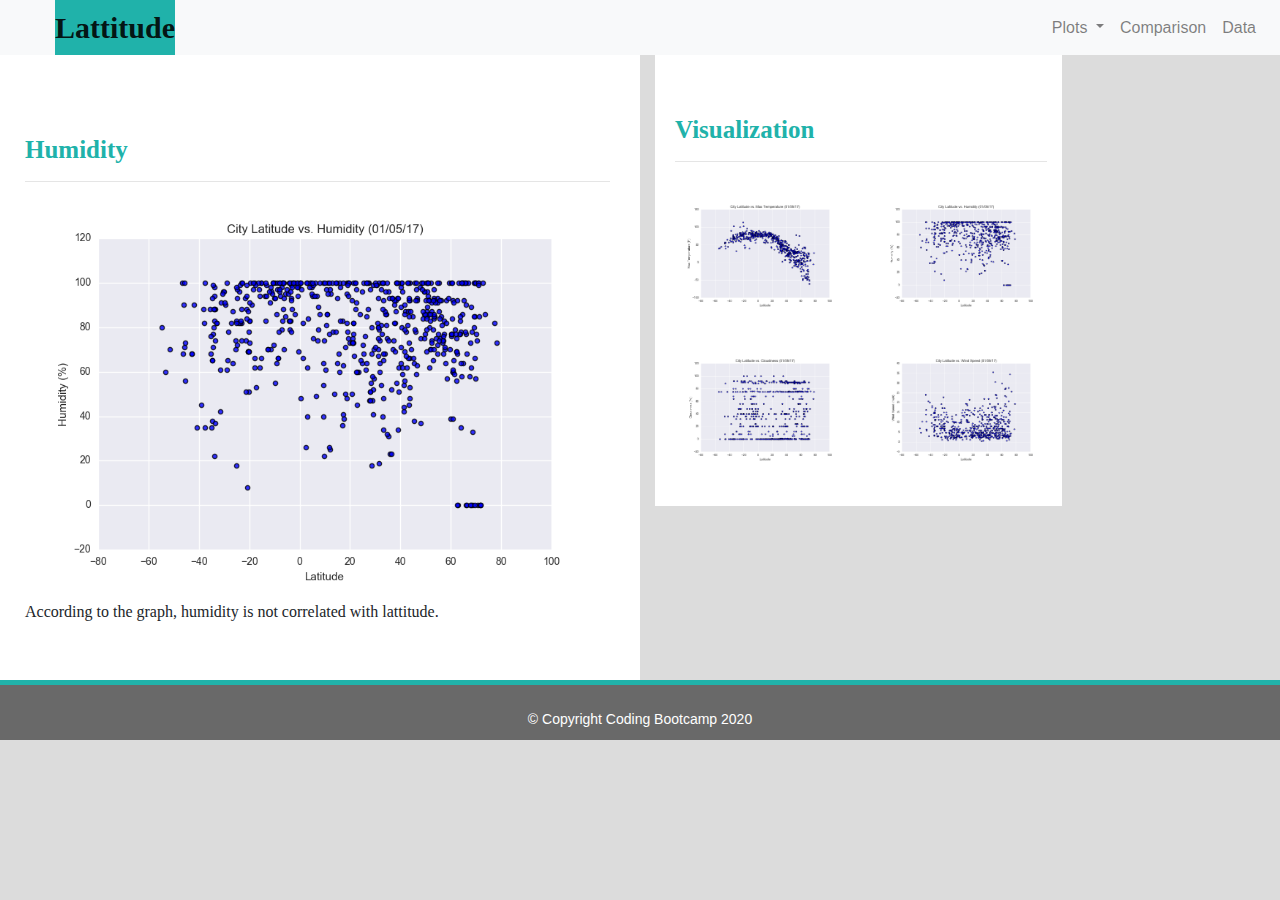
<file: WebVisualizations/humidity.html>
<!DOCTYPE html>
<html lang="en-us">

<head>
    <meta charset="UTF-8">
    <title>Web Visualization</title>
    <link rel="stylesheet" href="https://stackpath.bootstrapcdn.com/bootstrap/4.3.1/css/bootstrap.min.css" integrity="sha384-ggOyR0iXCbMQv3Xipma34MD+dH/1fQ784/j6cY/iJTQUOhcWr7x9JvoRxT2MZw1T" crossorigin="anonymous">
    <link rel="stylesheet" href="style.css">
</head>


<body>
<!--Navbar-->
    <nav class="navbar navbar-expand-lg navbar-light bg-light">
        <a class="navbar-brand" href="index.html">Lattitude</a>
        <button class="navbar-toggler" type="button" data-toggle="collapse" data-target="#navbarSupportedContent" aria-controls="navbarSupportedContent" aria-expanded="false" aria-label="Toggle navigation">
        <span class="navbar-toggler-icon"></span>
        </button>
    
        <div class="collapse navbar-collapse" id="navbarSupportedContent">
            <ul class="navbar-nav ml-auto">
                <li class="nav-item dropdown">
                    <a class="nav-link dropdown-toggle" href="#" id="navbarDropdown" role="button" data-toggle="dropdown" aria-haspopup="true" aria-expanded="false">
                    Plots
                    </a>
                    <div class="dropdown-menu dropdown-menu-right" aria-labelledby="navbarDropdown">
                        <a class="dropdown-item" href="max_temperature.html">Max Temperature</a>
                        <a class="dropdown-item" href="humidity.html">Humidity</a>
                        <a class="dropdown-item" href="cloudiness.html">Cloudiness</a>
                        <a class="dropdown-item" href="wind_speed.html">Wind Speed</a>
                    </div>
                </li>
                <li class="nav-item">
                    <a class="nav-link" href="comparison.html">Comparison</a>
                </li>
                <li class="nav-item">
                    <a class="nav-link" href="data.html">Data</a>
                </li>
            </ul>
        </div>
    </nav>

    <!--Left Grid-->
    <div class="container-fliud">
        <div class="row">
        <div class="col-md-6"> 
            <div class="col-md-12">
                <h2>Humidity</h2>
                <hr>
            <div class = "img-fluid">
                <img src="assets/images/Fig2.png" class="img-fluid" width="100%" alt="Humidity">
            </div>
            <p>According to the graph, humidity is not correlated with lattitude. </p>
            </div>
        </div>

        <!--Right Grid-->
        <div class="col-md-4">
            <div class="col-md-12">
               <h2>Visualization</h2>
               <hr>
                <div class="row">
                    <div class="col-md-6">
                        <a href="max_temperature.html">
                            <img src="assets/images/Fig1.png" class="img-fluid" alt="Max Temperature">
                        </a>
                    </div> 
                    <div class="col-md-6">
                        <a href="humidity.html">
                            <img src="assets/images/Fig2.png" class="img-fluid" alt="Humidity">
                        </a>
                    </div> 
                </div>

                <div class="row">
                    <div class="col-md-6">
                        <a href="cloudiness.html">
                            <img src="assets/images/Fig3.png" class="img-fluid" alt="Cloudiness">
                        </a>
                    </div> 
                    <div class="col-md-6">
                        <a href="wind_speed.html">
                            <img src="assets/images/Fig4.png" class="img-fluid" alt="Wind Speed">
                        </a>
                    </div> 
                </div>

            </div>
        </div>
        </div>
    </div>

<!--footer-->
<footer class="page-footer font-small blue pt-4">
    <div class="container-fluid text-center">© Copyright Coding Bootcamp 2020
    </div>      
</footer> 

<script src="https://code.jquery.com/jquery-3.3.1.slim.min.js" integrity="sha384-q8i/X+965DzO0rT7abK41JStQIAqVgRVzpbzo5smXKp4YfRvH+8abtTE1Pi6jizo" crossorigin="anonymous"></script>
<script src="https://cdnjs.cloudflare.com/ajax/libs/popper.js/1.14.7/umd/popper.min.js" integrity="sha384-UO2eT0CpHqdSJQ6hJty5KVphtPhzWj9WO1clHTMGa3JDZwrnQq4sF86dIHNDz0W1" crossorigin="anonymous"></script>
<script src="https://stackpath.bootstrapcdn.com/bootstrap/4.3.1/js/bootstrap.min.js" integrity="sha384-JjSmVgyd0p3pXB1rRibZUAYoIIy6OrQ6VrjIEaFf/nJGzIxFDsf4x0xIM+B07jRM" crossorigin="anonymous"></script>

    
</body>
</html>
</file>
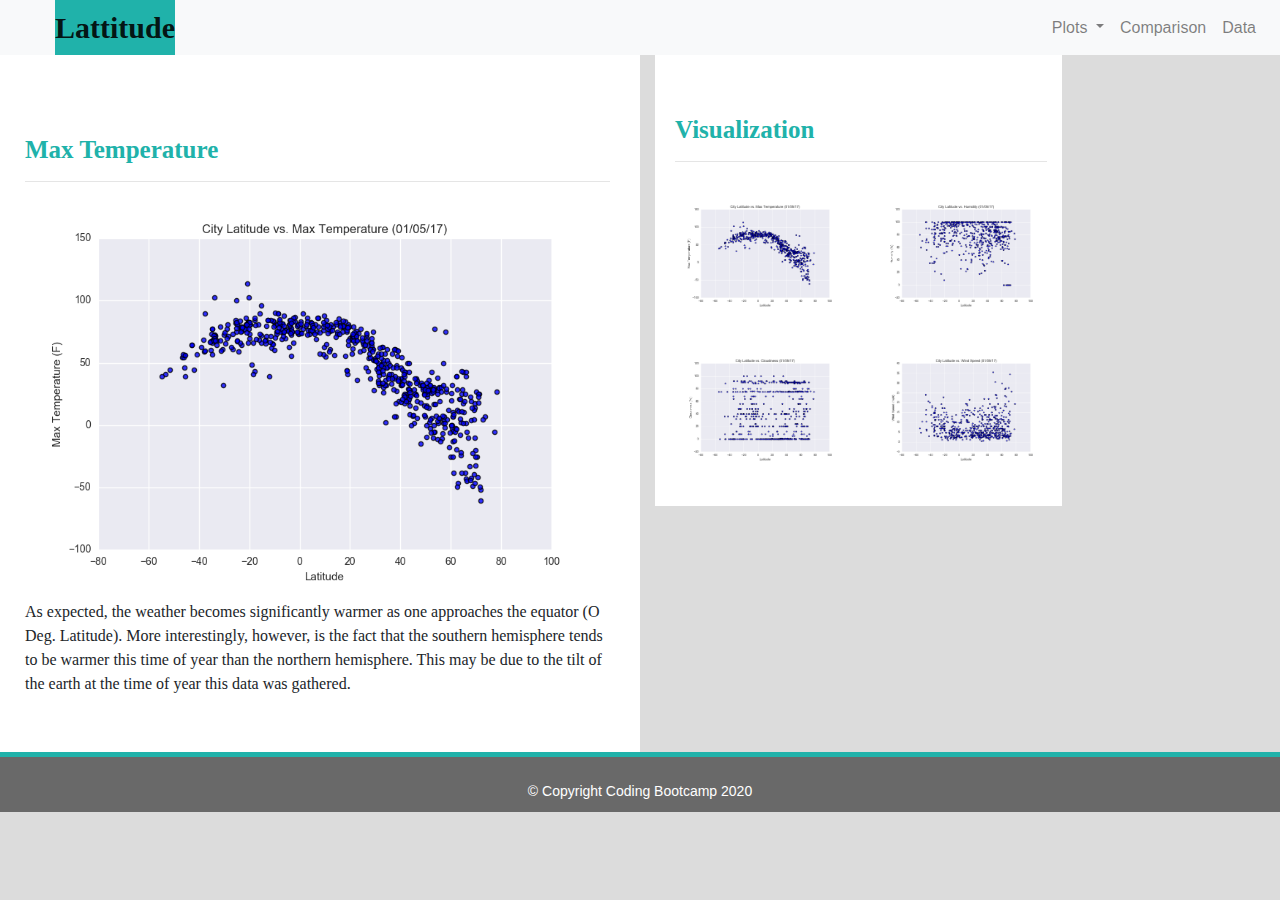
<file: WebVisualizations/max_temperature.html>
<!DOCTYPE html>
<html lang="en-us">

<head>
    <meta charset="UTF-8">
    <title>Web Visualization</title>
    <link rel="stylesheet" href="https://stackpath.bootstrapcdn.com/bootstrap/4.3.1/css/bootstrap.min.css" integrity="sha384-ggOyR0iXCbMQv3Xipma34MD+dH/1fQ784/j6cY/iJTQUOhcWr7x9JvoRxT2MZw1T" crossorigin="anonymous">
    <link rel="stylesheet" href="style.css">
</head>


<body>
<!--Navbar-->
    <nav class="navbar navbar-expand-lg navbar-light bg-light">
        <a class="navbar-brand" href="index.html">Lattitude</a>
        <button class="navbar-toggler" type="button" data-toggle="collapse" data-target="#navbarSupportedContent" aria-controls="navbarSupportedContent" aria-expanded="false" aria-label="Toggle navigation">
        <span class="navbar-toggler-icon"></span>
        </button>
    
        <div class="collapse navbar-collapse" id="navbarSupportedContent">
            <ul class="navbar-nav ml-auto">
                <li class="nav-item dropdown">
                    <a class="nav-link dropdown-toggle" href="#" id="navbarDropdown" role="button" data-toggle="dropdown" aria-haspopup="true" aria-expanded="false">
                    Plots
                    </a>
                    <div class="dropdown-menu dropdown-menu-right" aria-labelledby="navbarDropdown">
                        <a class="dropdown-item" href="max_temperature.html">Max Temperature</a>
                        <a class="dropdown-item" href="humidity.html">Humidity</a>
                        <a class="dropdown-item" href="cloudiness.html">Cloudiness</a>
                        <a class="dropdown-item" href="wind_speed.html">Wind Speed</a>
                    </div>
                </li>
                <li class="nav-item">
                    <a class="nav-link" href="comparison.html">Comparison</a>
                </li>
                <li class="nav-item">
                    <a class="nav-link" href="data.html">Data</a>
                </li>
            </ul>
        </div>
    </nav>

    <!--Left Grid-->
    <div class="container-fliud">
        <div class="row">
        <div class="col-md-6"> 
            <div class="col-md-12">
                <h2>Max Temperature</h2>
                <hr>
            <div class = "img-fluid">
                <img src="assets/images/Fig1.png" class="img-fluid" width="100%" alt="Max Temperature">
            </div>
            <p>As expected, the weather becomes significantly warmer as one approaches the equator (O Deg. Latitude). More
                interestingly, however, is the fact that the southern hemisphere tends to be warmer this time of year than
                the northern hemisphere. This may be due to the tilt of the earth at the time of year this data was
                gathered.</p>
            </div>
        </div>

        <!--Right Grid-->
        <div class="col-md-4">
            <div class="col-md-12">
               <h2>Visualization</h2>
               <hr>
                <div class="row">
                    <div class="col-md-6">
                        <a href="max_temperature.html">
                            <img src="assets/images/Fig1.png" class="img-fluid" alt="Max Temperature">
                        </a>
                    </div> 
                    <div class="col-md-6">
                        <a href="humidity.html">
                            <img src="assets/images/Fig2.png" class="img-fluid" alt="Humidity">
                        </a>
                    </div> 
                </div>

                <div class="row">
                    <div class="col-md-6">
                        <a href="cloudiness.html">
                            <img src="assets/images/Fig3.png" class="img-fluid" alt="Cloudiness">
                        </a>
                    </div> 
                    <div class="col-md-6">
                        <a href="wind_speed.html">
                            <img src="assets/images/Fig4.png" class="img-fluid" alt="Wind Speed">
                        </a>
                    </div> 
                </div>

            </div>
        </div>
        </div>
    </div>

<!--footer-->
<footer class="page-footer font-small blue pt-4">
    <div class="container-fluid text-center">© Copyright Coding Bootcamp 2020
    </div>      
</footer> 

<script src="https://code.jquery.com/jquery-3.3.1.slim.min.js" integrity="sha384-q8i/X+965DzO0rT7abK41JStQIAqVgRVzpbzo5smXKp4YfRvH+8abtTE1Pi6jizo" crossorigin="anonymous"></script>
<script src="https://cdnjs.cloudflare.com/ajax/libs/popper.js/1.14.7/umd/popper.min.js" integrity="sha384-UO2eT0CpHqdSJQ6hJty5KVphtPhzWj9WO1clHTMGa3JDZwrnQq4sF86dIHNDz0W1" crossorigin="anonymous"></script>
<script src="https://stackpath.bootstrapcdn.com/bootstrap/4.3.1/js/bootstrap.min.js" integrity="sha384-JjSmVgyd0p3pXB1rRibZUAYoIIy6OrQ6VrjIEaFf/nJGzIxFDsf4x0xIM+B07jRM" crossorigin="anonymous"></script>

    
</body>
</html>
</file>
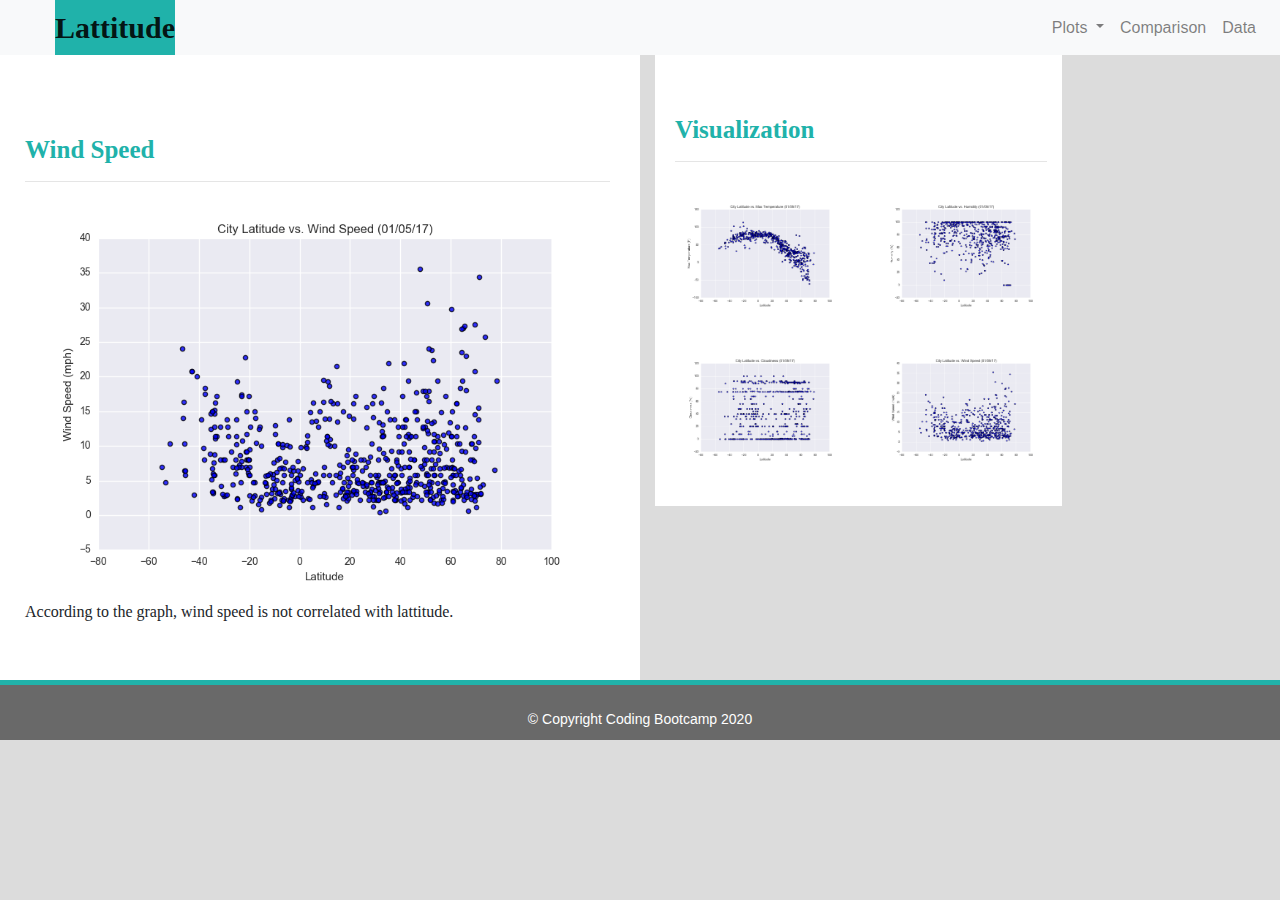
<file: WebVisualizations/wind_speed.html>
<!DOCTYPE html>
<html lang="en-us">

<head>
    <meta charset="UTF-8">
    <title>Web Visualization</title>
    <link rel="stylesheet" href="https://stackpath.bootstrapcdn.com/bootstrap/4.3.1/css/bootstrap.min.css" integrity="sha384-ggOyR0iXCbMQv3Xipma34MD+dH/1fQ784/j6cY/iJTQUOhcWr7x9JvoRxT2MZw1T" crossorigin="anonymous">
    <link rel="stylesheet" href="style.css">
</head>


<body>
<!--Navbar-->
    <nav class="navbar navbar-expand-lg navbar-light bg-light">
        <a class="navbar-brand" href="index.html">Lattitude</a>
        <button class="navbar-toggler" type="button" data-toggle="collapse" data-target="#navbarSupportedContent" aria-controls="navbarSupportedContent" aria-expanded="false" aria-label="Toggle navigation">
        <span class="navbar-toggler-icon"></span>
        </button>
    
        <div class="collapse navbar-collapse" id="navbarSupportedContent">
            <ul class="navbar-nav ml-auto">
                <li class="nav-item dropdown">
                    <a class="nav-link dropdown-toggle" href="#" id="navbarDropdown" role="button" data-toggle="dropdown" aria-haspopup="true" aria-expanded="false">
                    Plots
                    </a>
                    <div class="dropdown-menu dropdown-menu-right" aria-labelledby="navbarDropdown">
                        <a class="dropdown-item" href="max_temperature.html">Max Temperature</a>
                        <a class="dropdown-item" href="humidity.html">Humidity</a>
                        <a class="dropdown-item" href="cloudiness.html">Cloudiness</a>
                        <a class="dropdown-item" href="wind_speed.html">Wind Speed</a>
                    </div>
                </li>
                <li class="nav-item">
                    <a class="nav-link" href="comparison.html">Comparison</a>
                </li>
                <li class="nav-item">
                    <a class="nav-link" href="data.html">Data</a>
                </li>
            </ul>
        </div>
    </nav>

    <!--Left Grid-->
    <div class="container-fliud">
        <div class="row">
        <div class="col-md-6"> 
            <div class="col-md-12">
                <h2>Wind Speed</h2>
                <hr>
            <div class = "img-fluid">
                <img src="assets/images/Fig4.png" class="img-fluid" width="100%" alt="Wind Speed">
            </div>
            <p>According to the graph, wind speed is not correlated with lattitude. </p>
            </div>
        </div>

        <!--Right Grid-->
        <div class="col-md-4">
            <div class="col-md-12">
               <h2>Visualization</h2>
               <hr>
                <div class="row">
                    <div class="col-md-6">
                        <a href="max_temperature.html">
                            <img src="assets/images/Fig1.png" class="img-fluid" alt="Max Temperature">
                        </a>
                    </div> 
                    <div class="col-md-6">
                        <a href="humidity.html">
                            <img src="assets/images/Fig2.png" class="img-fluid" alt="Humidity">
                        </a>
                    </div> 
                </div>

                <div class="row">
                    <div class="col-md-6">
                        <a href="cloudiness.html">
                            <img src="assets/images/Fig3.png" class="img-fluid" alt="Cloudiness">
                        </a>
                    </div> 
                    <div class="col-md-6">
                        <a href="wind_speed.html">
                            <img src="assets/images/Fig4.png" class="img-fluid" alt="Wind Speed">
                        </a>
                    </div> 
                </div>

            </div>
        </div>
        </div>
    </div>

<!--footer-->
<footer class="page-footer font-small blue pt-4">
    <div class="container-fluid text-center">© Copyright Coding Bootcamp 2020
    </div>      
</footer> 

<script src="https://code.jquery.com/jquery-3.3.1.slim.min.js" integrity="sha384-q8i/X+965DzO0rT7abK41JStQIAqVgRVzpbzo5smXKp4YfRvH+8abtTE1Pi6jizo" crossorigin="anonymous"></script>
<script src="https://cdnjs.cloudflare.com/ajax/libs/popper.js/1.14.7/umd/popper.min.js" integrity="sha384-UO2eT0CpHqdSJQ6hJty5KVphtPhzWj9WO1clHTMGa3JDZwrnQq4sF86dIHNDz0W1" crossorigin="anonymous"></script>
<script src="https://stackpath.bootstrapcdn.com/bootstrap/4.3.1/js/bootstrap.min.js" integrity="sha384-JjSmVgyd0p3pXB1rRibZUAYoIIy6OrQ6VrjIEaFf/nJGzIxFDsf4x0xIM+B07jRM" crossorigin="anonymous"></script>

    
</body>
</html>
</file>
<file: WebVisualizations/style.css>
.navbar{
    padding-top: 0px;
    padding-bottom: 0px; 
    padding-left: 40px;
}

.navbar-brand{
    background-color:lightseagreen; 
    color: whitesmoke;
    margin-left: 15px;
    font-family: Georgia, 'Times New Roman', Times, serif;
    font-size: 30px;
    font-weight: bold;
}

h2{
    padding-top: 40px;
    color:lightseagreen;
    font-family: Georgia, 'Times New Roman', Times, serif;
    font-size: 25px;
    font-weight: bold; 
}

h4{
    padding-top: 0px;
    color:lightseagreen;
    font-family: Georgia, 'Times New Roman', Times, serif;
    font-size: 20px;
    font-weight: bold; 
}

body{
    background-color:gainsboro;
}

p{
    font-family: 'Times New Roman', Times, serif; 
    font-size: 16px;
}

.col-md-12{
    background-color: white;
    padding-bottom: 20px;
    padding-top:20px;
    padding-left: 20px;
    padding: right 20px;
}

.col-md-6{
    background-color: white;
    padding-bottom: 20px;
    padding-top:20px;
    padding-left: 20px;
    padding: right 20px;
}

footer{
    background-color:dimgrey;
    padding-bottom: 10px;
    padding-top: 0px;
    color: white;
    font-size: 14px;
    border-top-style: solid;
    border-top-color: lightseagreen;
    border-top-width: 5px;
}
</file>
